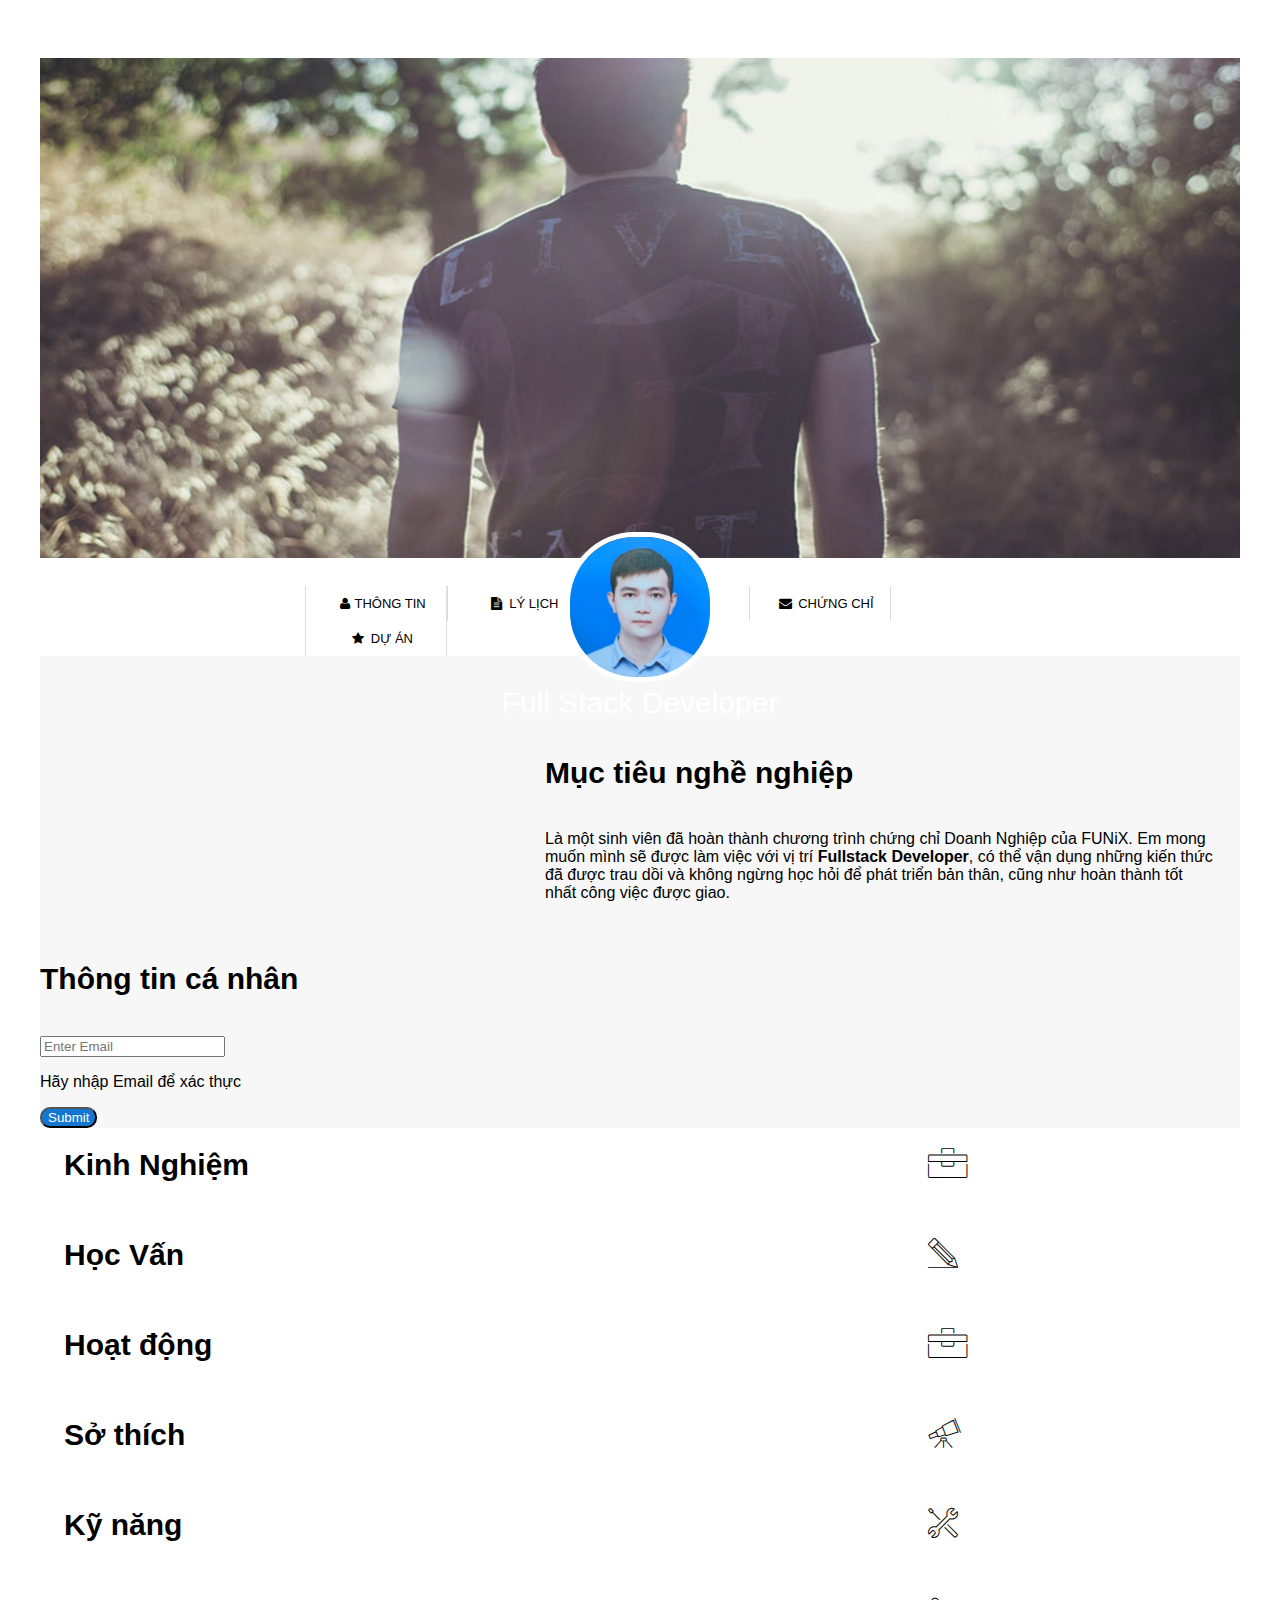
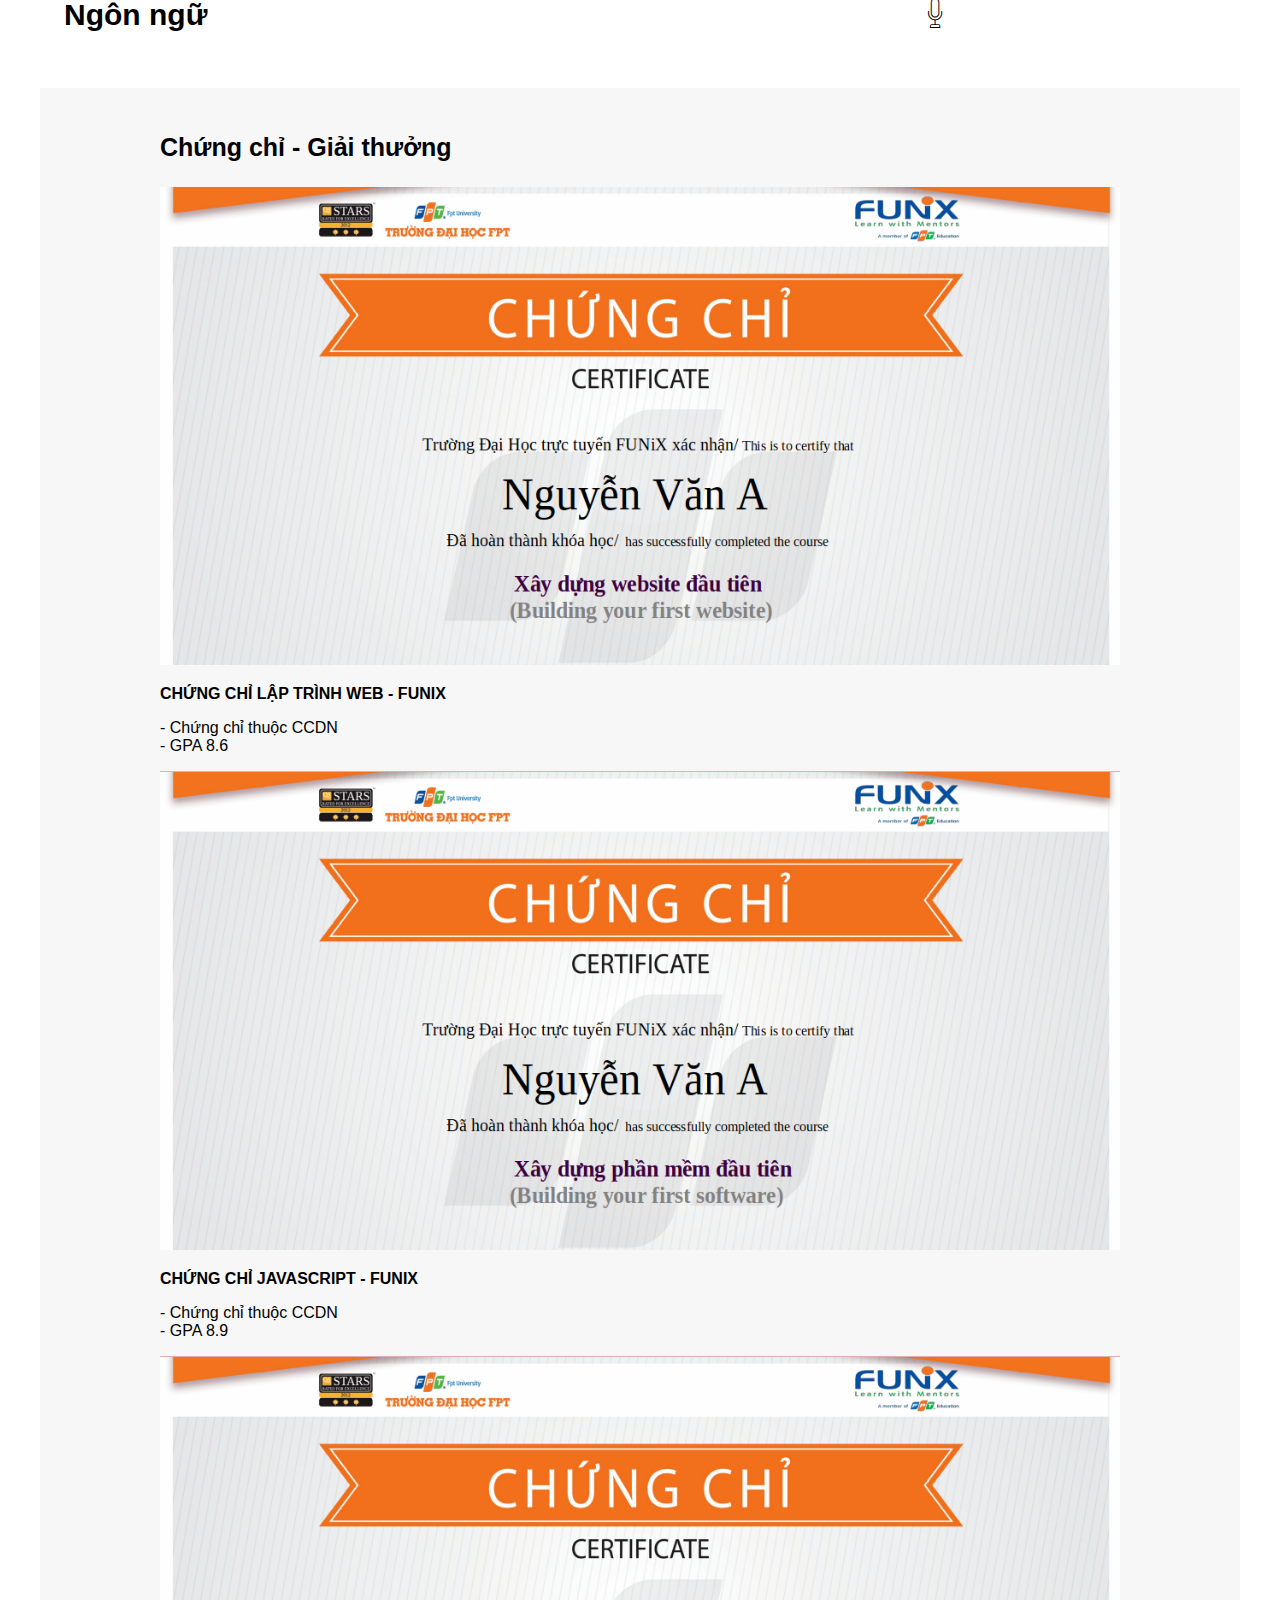
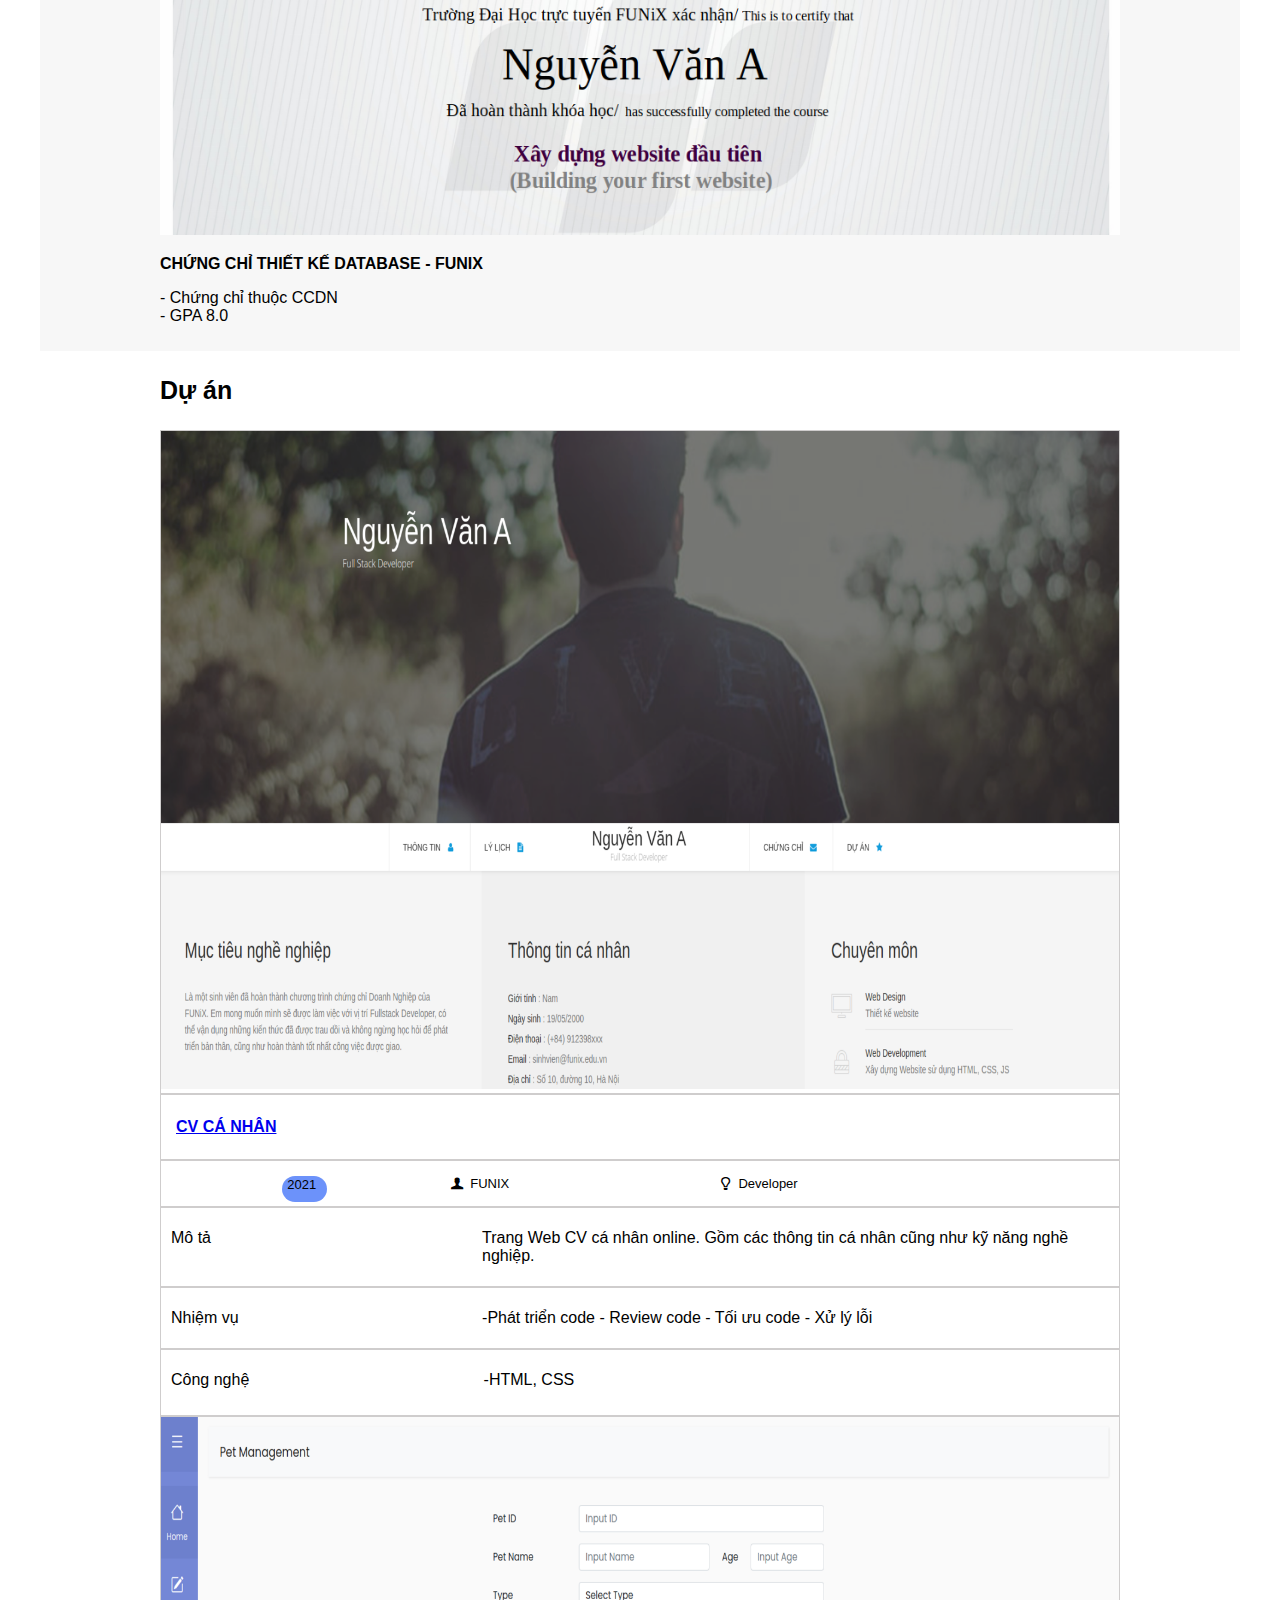
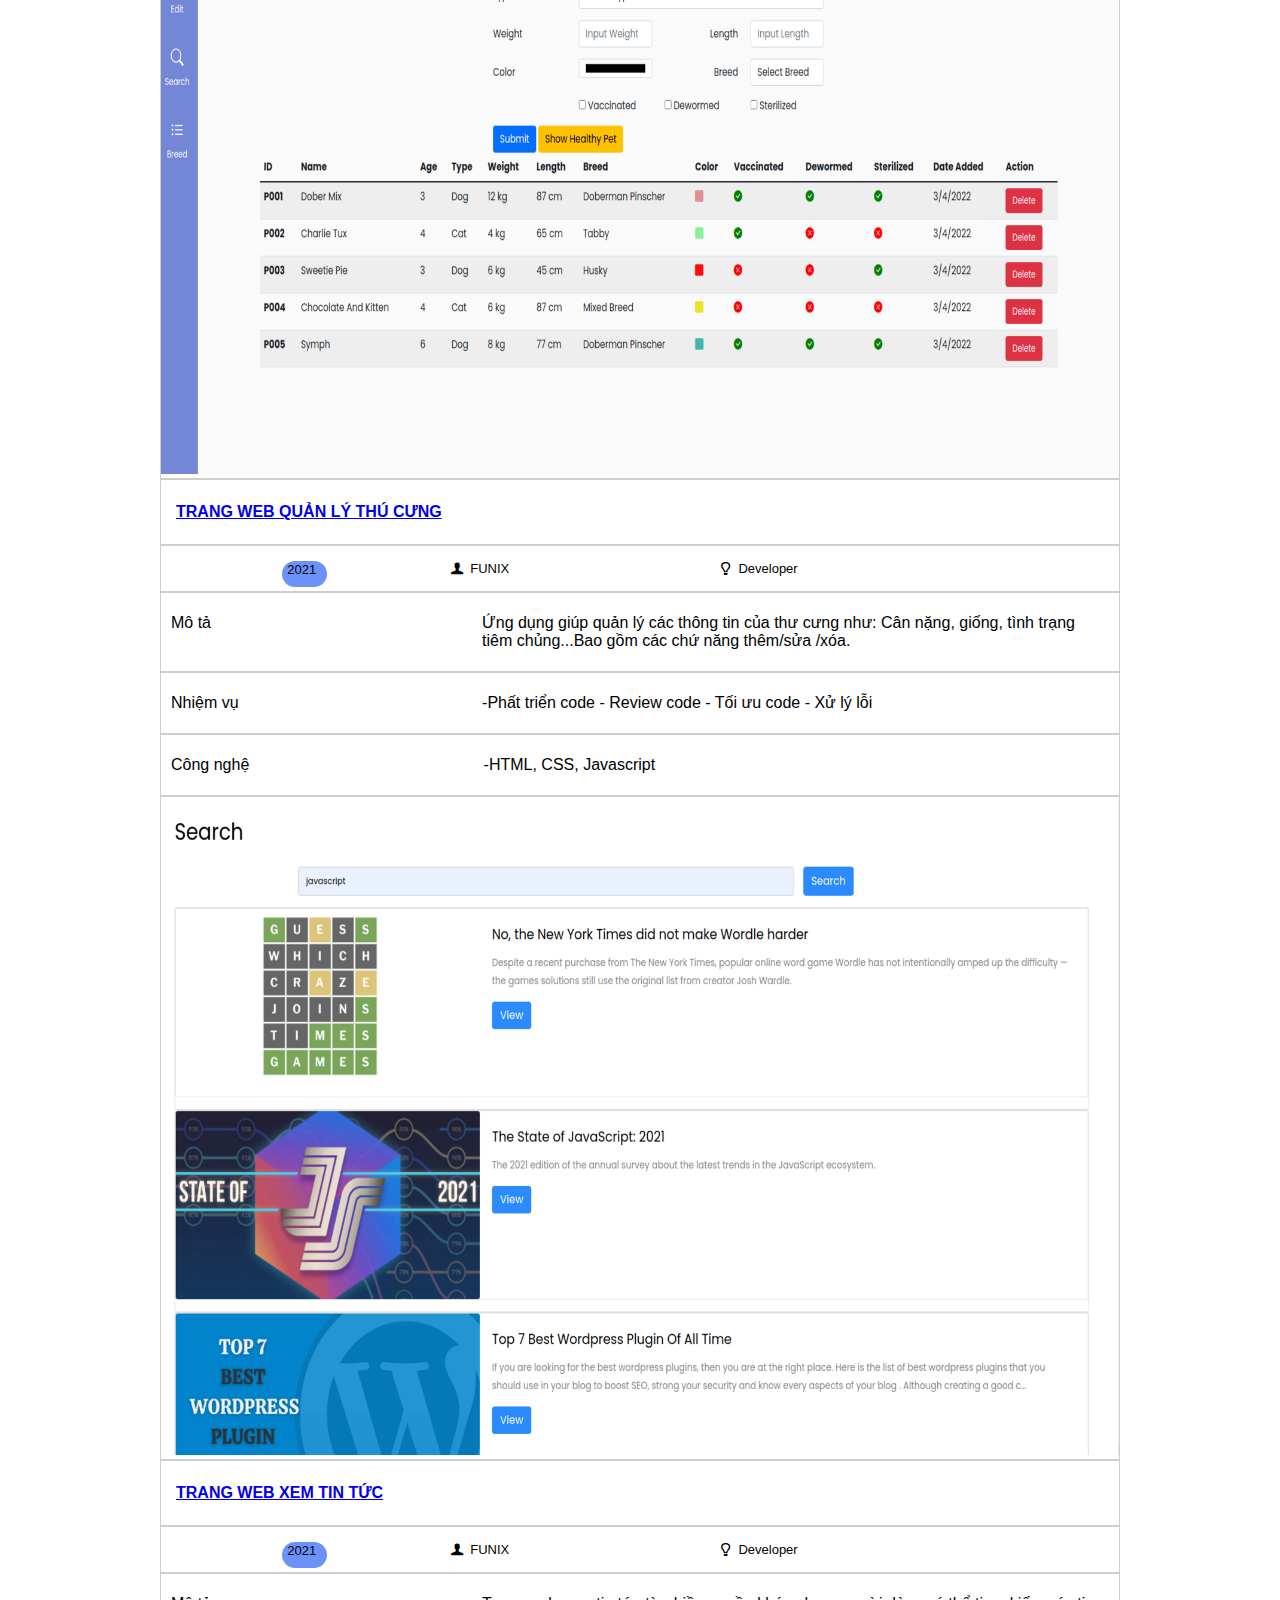
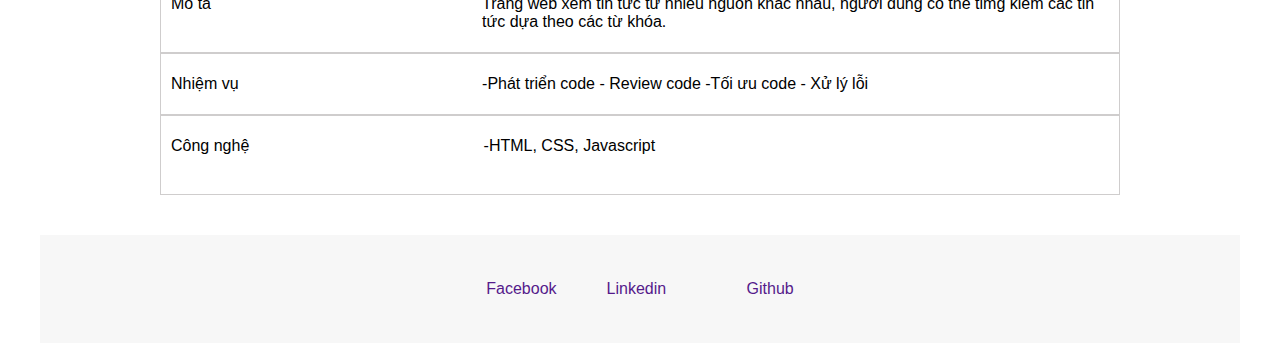
<file: index.html>
<!DOCTYPE html>
<html lang="en">
  <head>
    <meta charset="UTF-8" />
    <meta http-equiv="X-UA-Compatible" content="IE=edge" />
    <meta name="viewport" content="width=device-width, initial-scale=1.0" />
    <link rel="stylesheet" href="./css/laptop.css" />
    <link rel="stylesheet" href="./css/font.css" />
    <link rel="stylesheet" href="./css/tablet.css" />
    <link rel="stylesheet" href="./css/mobile.css" />
    <link
      rel="stylesheet"
      href="https://cdnjs.cloudflare.com/ajax/libs/font-awesome/6.4.0/css/all.min.css"
      integrity="sha512-iecdLmaskl7CVkqkXNQ/ZH/XLlvWZOJyj7Yy7tcenmpD1ypASozpmT/E0iPtmFIB46ZmdtAc9eNBvH0H/ZpiBw=="
      crossorigin="anonymous"
      referrerpolicy="no-referrer"
    />
    <link
      href="https://cdn.jsdelivr.net/npm/bootstrap@5.0.2/dist/css/bootstrap.min.css"
      rel="stylesheet"
      integrity="sha384-EVSTQN3/azprG1Anm3QDgpJLIm9Nao0Yz1ztcQTwFspd3yD65VohhpuuCOmLASjC"
      crossorigin="anonymous"
    />
    <title>Assignment 03</title>
  </head>
  <body>
    <div class="container">
      <!-- phần banner cho trang web -->
      <div class="banner" style="padding: 50px 0px 0px 0px">
        <img src="\images\banner.jpg" class="banner_img" />
        <div class="profile_name">
          <h1>Nguyễn Huy Hậu</h1>
          <span>Full Stack Developer</span>
        </div>
      </div>
      <!-- thanh công cụ -->
      <section class="nav-bar">
        <img class="image" src="/images/anhthe.jpg" />
        <nav class="container_nav">
          <span class="topnav">
            <a class="nav" href=""> <i class="icon-user"></i>THÔNG TIN</a>
            <a class="nav" href=""><i class="icon-doc-text-inv"></i> LÝ LỊCH</a>
            <a class="id"></a>
            <a class="nav" href=""><i class="icon-mail-alt"></i> CHỨNG CHỈ</a>
            <a class="nav" href=""><i class="icon-star-1"></i> DỰ ÁN</a>
          </span>
        </nav>
      </section>

      <section class="about bg-grey row">
        <div class="col-sm-6 col-12">
          <div class="target">
            <h1 class="section-title">Mục tiêu nghề nghiệp</h1>
            <p>
              Là một sinh viên đã hoàn thành chương trình chứng chỉ Doanh Nghiệp
              của FUNiX. Em mong muốn mình sẽ được làm việc với vị trí
              <b>Fullstack Developer</b>, có thể vận dụng những kiến thức đã
              được trau dồi và không ngừng học hỏi để phát triển bản thân, cũng
              như hoàn thành tốt nhất công việc được giao.
            </p>
          </div>
        </div>
        <div class="col-sm-6 col-12">
          <div class="personal-info">
            <h1 class="section-title">Thông tin cá nhân</h1>
            <div class="secret">
              <input
                type="text"
                placeholder="Enter Email"
                class="check_email"
              />
              <p>Hãy nhập Email để xác thực</p>
              <button
                class="btn_check"
                style="
                  background-color: #1276d3;
                  color: white;
                  border-radius: 10px;
                "
              >
                Submit
              </button>
            </div>
            <div class="infor">
              <ul class="mt-40info">
                <p><b>Giới tính</b>: Nam</p>
                <p><b>Ngày sinh</b>: 01/03/2000</p>
                <p><b>Điện thoại</b>: (+84)912398xxx</p>
                <p><b>Email</b>: sinhvien@funix.edu.vn</p>
                <p><b>Địa Chỉ</b>: số 10, đường 10, Hà Nội</p>
                <p><b>Website</b>: http//abc.tech</p>
              </ul>

              <div class="box_information">
                <div>
                  <i class="icon-twitter" style="color: #659cfb"></i>
                </div>
                <div>
                  <i class="icon-facebook" style="color: #659cfb"></i>
                </div>
                <div>
                  <i class="icon-gplus" style="color: #5d96f8"></i>
                </div>
                <div>
                  <i class="icon-linkedin" style="color: #669cf9"></i>
                </div>
              </div>
            </div>
          </div>
        </div>
      </section>
      <section class="job_info">
        <div class="container_job">
          <div class="row justify-content-center">
            <!-- Kinh nghiệm -->
            <div class="col-md-3 col-sm-5 border m-2 p-n1">
              <!-- tiêu đề và icon -->

              <div class="tittle_job">
                <div class="tittle">Kinh Nghiệm</div>
                <div class="icon_job">
                  <i class="ic-toolbox"></i>
                </div>
              </div>
              <!-- phần ẩn nội dung công việc -->
              <div class="hidden_exper">
                <button class="btn_Viewmore_exper">▽ View More</button>
              </div>
              <!-- nội dung dưới tiêu đề và icon -->
              <div class="content_job" id="exper">
                <!-- kinh nghiệm job 1 -->
                <div class="style_content_job">
                  <p style="padding: 5px 0 5px 0"><b>Công ty Y</b></p>
                  <p style="padding: 2px 0 2px 0"><i>05/2022 - Hiện nay</i></p>
                  <ul style="padding-left: 0%; list-style-type: none">
                    <li>-Full Stack Developer</li>
                    <li>
                      -Xây dựng, phát triển Website dựa trên thiết kế và yêu cầu
                      đã có
                    </li>
                    <li>
                      -Phân tích và thiết kế Database, sử dụng các hẹ quản trị
                      CSDL
                    </li>
                  </ul>
                </div>
                <!-- kinh nghiệm job2 -->
                <div class="style_content_job">
                  <p style="padding: 5px 0 5px 0"><b>Công ty X</b></p>
                  <p style="padding: 2px 0 2px 0"><i>06/2021 - 04/2022</i></p>
                  <ul style="padding-left: 0%; list-style-type: none">
                    <li>Web Designer</li>
                    <li>-Thiết kế Website dựa trên yêu cầu của khách hàng.</li>
                    <li>-Sử dụng các công cụ: Figma, Canva, PTS.</li>
                  </ul>
                </div>
                <button class="btn_Viewless_exper">△ View Less</button>
              </div>
            </div>

            <!-- Học vấn -->
            <div class="col-md-3 col-sm-5 border m-2 p-1">
              <!-- tiêu đề và icon -->

              <div class="tittle_job">
                <div class="tittle">Học Vấn</div>
                <div class="icon_job">
                  <i class="ic-pencil"></i>
                </div>
              </div>
              <!-- phần ẩn nội dung công việc -->
              <div class="hidden_study">
                <button class="btn_Viewmore_study">▽ View More</button>
              </div>
              <!-- nội dung dưới tiêu đề-->
              <div class="content_job" id="study">
                <!-- học vấn 1 -->
                <div class="style_content_job">
                  <p style="padding: 5px 0 5px 0"><b>FUNIX</b></p>
                  <p style="padding: 2px 0 2px 0"><i>06/2021 - 05/2022</i></p>
                  <ul style="padding-left: 0%; list-style-type: none">
                    <li>-Tốt nghiệp chứng chỉ doanh nghiệp nhánh Fullstack</li>
                    <li>- GPA: 9 / 10</li>
                  </ul>
                </div>
                <!-- học vấn 2 -->
                <div class="style_content_job">
                  <p style="padding: 5px 0 5px 0"><b>Cử nhân - ĐH FPT</b></p>
                  <p style="padding: 2px 0 2px 0"><i>08/2016 - 07/2019</i></p>
                  <ul style="padding-left: 0%; list-style-type: none">
                    <li>- Chuyên ngành: Kỹ thuật phần mềm</li>
                    <li>- GPA: 3.2 / 4</li>
                  </ul>
                </div>
                <!-- học vấn 3 -->
                <div class="style_content_job">
                  <p style="padding: 5px 0 5px 0"><b>Đại học Hà Nội</b></p>
                  <p style="padding: 5px 0 5px 0"><i>08/2016 - 02/2018</i></p>
                  <ul style="padding-left: 0%; list-style-type: none">
                    <li>- Hệ từ xa, Chuyên ngành: Ngôn ngữ Nhật</li>
                    <li>- GPA: 2.8 / 4</li>
                  </ul>
                </div>
                <button class="btn_Viewless_study">△ View Less</button>
              </div>
            </div>

            <!-- Hoạt động -->
            <div class="col-md-3 col-sm-5 border m-2 p-1">
              <!-- tiêu đề và icon -->

              <div class="tittle_job">
                <div class="tittle">Hoạt động</div>
                <div class="icon_job">
                  <i class="ic-toolbox"></i>
                </div>
              </div>
              <!-- phần ẩn nội dung công việc -->
              <div class="hidden_action">
                <button class="btn_Viewmore_action">▽ View More</button>
              </div>
              <!-- nội dung dưới tiêu đề-->
              <div class="content_job" id="action">
                <!-- hoạt động 1 -->
                <div class="style_content_job">
                  <p style="padding: 5px 0 5px 0">
                    <b>FPT Edu Hackathon 2019</b>
                  </p>
                  <p style="padding: 2px 0 2px 0"><i>02/2019 - 05/2019</i></p>
                  <ul style="padding-left: 0%; list-style-type: none">
                    <li>- Giải 3 bẳng A</li>
                    <li>- Đề tài: Trang web về phân loại giác thải.</li>
                  </ul>
                </div>
                <!-- họat động 2 -->
                <div class="style_content_job">
                  <p style="padding: 5px 0 5px 0"><b>Câu lạc bộ Z</b></p>
                  <p style="padding: 2px 0 2px 0"><i>08/2018 - 08/2019</i></p>
                  <ul style="padding-left: 0%; list-style-type: none">
                    <li>- Trường ban chuyên môn</li>
                  </ul>
                </div>
                <!-- họat động 3 -->
                <div class="style_content_job">
                  <p style="padding: 5px 0 px 0"><b>Câu lạc bộ Z</b></p>
                  <p style="padding: 2px 0 2px 0"><i>08/2016</i></p>
                  <ul style="padding-left: 0%; list-style-type: none">
                    <li>- Hỗ trợ tổ chức tuần lễ văn hóa Việt Nam-Nhật Bản</li>
                  </ul>
                </div>
                <button class="btn_Viewless_action">△ View Less</button>
              </div>
            </div>

            <!-- Sở thích -->
            <div class="col-md-3 col-sm-5 border m-2 p1">
              <!-- tiêu đề và icon -->

              <div class="tittle_job">
                <div class="tittle">Sở thích</div>
                <div class="icon_job">
                  <i class="ic-telescope"></i>
                </div>
              </div>
              <!-- phần ẩn nội dung công việc -->
              <div class="hidden_hobbit">
                <button class="btn_Viewmore_hobbit">▽ View More</button>
              </div>
              <!-- nội dung dưới tiêu đề-->
              <div class="content_job" id="hobbit">
                <div class="container_hobbit">
                  <div class="hobbit">
                    <div class="circle_hobbit">
                      <i
                        class="ic-megaphone"
                        style="position: relative; top: 35%"
                      ></i>
                    </div>
                    <div style="text-align: center">Âm nhạc</div>
                  </div>
                  <div class="hobbit">
                    <div class="circle_hobbit">
                      <i
                        class="ic-strategy"
                        style="position: relative; top: 35%"
                      ></i>
                    </div>
                    <div style="text-align: center">Chơi game</div>
                  </div>
                  <div class="hobbit">
                    <div class="circle_hobbit">
                      <i
                        class="ic-hotairballoon"
                        style="position: relative; top: 35%"
                      ></i>
                    </div>
                    <div style="text-align: center">Du lịch</div>
                  </div>
                  <div class="hobbit">
                    <div class="circle_hobbit">
                      <i
                        class="ic-basket"
                        style="position: relative; top: 35%"
                      ></i>
                    </div>
                    <div style="text-align: center">Nấu ăn</div>
                  </div>
                </div>
                <button class="btn_Viewless_hobbit">△ View Less</button>
              </div>
            </div>

            <!-- Kỹ năng -->
            <div class="col-md-3 col-sm-5 border m-2 p-1">
              <!-- tiêu đề và icon -->

              <div class="tittle_job">
                <div class="tittle">Kỹ năng</div>
                <div class="icon_job">
                  <i class="ic-tools-2"></i>
                </div>
              </div>
              <!-- phần ẩn nội dung công việc -->
              <div class="hidden_skill">
                <button class="btn_Viewmore_skill">▽ View More</button>
              </div>
              <!-- nội dung dưới tiêu đề-->
              <div class="content_job" id="skill">
                <!-- skill 1 -->
                <div class="style_skill">
                  <p><b>HTML/CSS: Fundamental</b></p>
                  <span class="skill"></span>
                  <span class="none_skill"></span>
                  <span class="none_skill"></span>
                </div>

                <!-- skill 2 -->
                <div class="style_skill">
                  <p><b>Javascript: Intermediate</b></p>
                  <span class="skill"></span>
                  <span class="skill"></span>
                  <span class="none_skill"></span>
                </div>

                <!-- skill 3 -->
                <div class="style_skill">
                  <p><b>NodeJS: Intermediate</b></p>
                  <span class="skill"></span>
                  <span class="skill"></span>
                  <span class="none_skill"></span>
                </div>

                <!-- skill 4 -->
                <div class="style_skill">
                  <p><b>Bootstrap 5: Fundamental</b></p>
                  <span class="skill"></span>
                  <span class="none_skill"></span>
                  <span class="none_skill"></span>
                </div>
                <button class="btn_Viewless_skill">△ View Less</button>
              </div>
            </div>

            <!-- ngôn ngữ -->
            <div class="col-md-3 col-sm-5 border m-2 p-1">
              <!-- tiêu đề và icon -->

              <div class="tittle_job">
                <div class="tittle">Ngôn ngữ</div>
                <div class="icon_job">
                  <i class="ic-mic"></i>
                </div>
              </div>
              <!-- phần ẩn nội dung công việc -->
              <div class="hidden_lang">
                <button class="btn_Viewmore_lang">▽ View More</button>
              </div>
              <!-- nội dung dưới tiêu đề-->
              <div class="content_job" id="lang">
                <div>
                  <!-- Ngôn ngữ 1 -->
                  <div class="style_lang">
                    <p><b>Tiếng Anh - IELTS 7.0</b></p>
                    <span class="skill"></span>
                    <span class="skill"></span>
                    <span class="none_skill"></span>
                  </div>

                  <!-- ngôn ngữ 2-->
                  <div class="style_lang">
                    <p><b>Tiếng Nhật - JLPT N4</b></p>
                    <span class="skill"></span>
                    <span class="none_skill"></span>
                    <span class="none_skill"></span>
                  </div>
                </div>
                <button class="btn_Viewless_lang">△ View Less</button>
              </div>
            </div>
          </div>
        </div>
      </section>
      <section class="certificate bg-grey">
        <div class="container_certi">
          <div>
            <p style="font-size: 25px; font-family: sans-serif">
              <b>Chứng chỉ - Giải thưởng</b>
            </p>
          </div>
          <!--  khối bao các chứng chỉ  contai_certificate-->
          <div class="row">
            <!-- chứng chỉ cột 1 -->
            <div
              class="col-md-6 my-4 col-sm-6 row"
              style="border-bottom: 1px solid rgb(218, 176, 176)"
            >
              <!--  khối hình ảnh -->

              <div class="col-md-6 col-sm-12">
                <img class="image_cer" src="/images/Cert_DBI.png" />
              </div>

              <!-- khối nội dung chứng chỉ -->
              <div class="col-md-6 col-sm-12">
                <p>
                  <b>CHỨNG CHỈ LẬP TRÌNH WEB - FUNIX</b>
                </p>
                <ul class="list_certificate">
                  <li>- Chứng chỉ thuộc CCDN</li>
                  <li>- GPA 8.6</li>
                </ul>
              </div>
            </div>
            <!-- chứng chỉ cột 2  -->
            <div
              class="col-md-6 my-4 col-sm-6 row"
              style="
                border-bottom: 1px solid rgb(218, 176, 176);
                /* border-left: 1px solid rgb(218, 176, 176); */
              "
            >
              <!--  khối hình ảnh -->

              <div class="col-md-6 col-sm-12">
                <img class="image_cer" src="/images/Cert_PRF.png" />
              </div>

              <!-- khối nội dung chứng chỉ -->
              <div class="col-md-6 col-sm-12">
                <p>
                  <b>CHỨNG CHỈ JAVASCRIPT - FUNIX</b>
                </p>
                <ul class="list_certificate">
                  <li>- Chứng chỉ thuộc CCDN</li>
                  <li>- GPA 8.9</li>
                </ul>
              </div>
            </div>
            <!-- chứng chỉ cột 3  -->
            <div class="col-md-6 my-4 col-sm-6 row">
              <!--  khối hình ảnh -->

              <div class="col-md-6 col-sm-12">
                <img class="image_cer" src="/images/Cert_WEB.png" />
              </div>

              <!-- khối nội dung chứng chỉ -->
              <div class="col-md-6 col-sm-12">
                <p>
                  <b>CHỨNG CHỈ THIẾT KẾ DATABASE - FUNIX</b>
                </p>
                <ul class="list_certificate">
                  <li>- Chứng chỉ thuộc CCDN</li>
                  <li>- GPA 8.0</li>
                </ul>
              </div>
            </div>
          </div>
        </div>
      </section>

      <section id="project">
        <div class="container_project">
          <div>
            <p style="font-size: 25px; font-family: sans-serif">
              <b>Dự án</b>
            </p>
          </div>
          <!-- các dự án -->
          <div class="row">
            <!-- dự án 1 -->
            <div class="col-md-4 col-sm-4 py-2">
              <!-- phần ảnh của dự án  -->
              <div style="border: 1px solid rgb(207, 205, 205)">
                <img
                  src="/images/project_1.png"
                  style="height: 100%; width: 100%"
                />
              </div>
              <!-- tên dự án -->
              <div
                style="border: 1px solid rgb(207, 205, 205); padding-left: 15px"
              >
                <a href="/digital_cv.html?project-cv"
                  ><p style="padding: 7px 0 7px 0"><b>CV CÁ NHÂN</b></p></a
                >
              </div>
              <!-- THÔNG TIN thời gian -->
              <div
                class="time_project"
                style="border: 1px solid rgb(207, 205, 205)"
              >
                <div class="time">
                  <div>2021</div>
                </div>

                <div class="time_posit">
                  <div style="margin: 15px 0px 15px 0px">
                    <i class="icon-user-1"></i>
                    FUNIX
                  </div>
                  <div style="margin: 15px 0px 15px 0px">
                    <i class="icon-lamp"></i>
                    Developer
                  </div>
                </div>
              </div>
              <!--  Mô tả -->
              <div
                class="description_project"
                style="border: 1px solid rgb(207, 205, 205)"
              >
                <div style="width: 30%">
                  <p style="padding-left: 5px">Mô tả</p>
                </div>
                <div style="width: 70%; padding-left: 5%; padding-right: 5px">
                  <p>
                    Trang Web CV cá nhân online. Gồm các thông tin cá nhân cũng
                    như kỹ năng nghề nghiệp.
                  </p>
                </div>
              </div>

              <!--  nhiệm vụ -->
              <div
                class="description_project"
                style="border: 1px solid rgb(207, 205, 205)"
              >
                <div style="width: 30%">
                  <p style="padding-left: 5px">Nhiệm vụ</p>
                </div>
                <div style="width: 70%; padding-left: 5%; padding-right: 5px">
                  <p>
                    -Phát triển code - Review code - Tối ưu code - Xử lý lỗi
                  </p>
                </div>
              </div>
              <!--  công nghệ -->
              <div
                class="description_project"
                style="border: 1px solid rgb(207, 205, 205)"
              >
                <div style="width: 30%">
                  <p style="padding-left: 5px">Công nghệ</p>
                </div>
                <div style="width: 70%; padding-left: 5%; padding-bottom: 5px">
                  <p>-HTML, CSS</p>
                </div>
              </div>
            </div>
            <!-- dự án 2 -->
            <div class="col-md-4 col-sm-4 py-2">
              <!-- phần ảnh của dự án  -->
              <div style="border: 1px solid rgb(207, 205, 205)">
                <img
                  src="/images/project_2.png"
                  style="height: 100%; width: 100%"
                />
              </div>
              <!-- tên dự án -->
              <div
                style="border: 1px solid rgb(207, 205, 205); padding-left: 15px"
              >
                <a href="/digital_cv.html?project-pet"
                  ><p style="padding: 7px 0 7px 0">
                    <b>TRANG WEB QUẢN LÝ THÚ CƯNG</b>
                  </p></a
                >
              </div>
              <!-- THÔNG TIN thời gian -->
              <div
                class="time_project"
                style="border: 1px solid rgb(207, 205, 205)"
              >
                <div class="time">2021</div>
                <div class="time_posit">
                  <div style="margin: 15px 0px 15px 0px">
                    <i class="icon-user-1"></i>
                    FUNIX
                  </div>
                  <div style="margin: 15px 0px 15px 0px">
                    <i class="icon-lamp"></i>
                    Developer
                  </div>
                </div>
              </div>
              <!--  Mô tả -->
              <div
                class="description_project"
                style="border: 1px solid rgb(207, 205, 205)"
              >
                <div style="width: 30%">
                  <p style="padding-left: 5px">Mô tả</p>
                </div>
                <div style="width: 70%; padding-left: 5%; padding-right: 5px">
                  <p>
                    Ứng dụng giúp quản lý các thông tin của thư cưng như: Cân
                    nặng, giống, tình trạng tiêm chủng...Bao gồm các chứ năng
                    thêm/sửa /xóa.
                  </p>
                </div>
              </div>

              <!--  nhiệm vụ -->
              <div
                class="description_project"
                style="border: 1px solid rgb(207, 205, 205)"
              >
                <div style="width: 30%">
                  <p style="padding-left: 5px">Nhiệm vụ</p>
                </div>
                <div style="width: 70%; padding-left: 5%; padding-right: 5px">
                  <p>
                    -Phất triển code - Review code - Tối ưu code - Xử lý lỗi
                  </p>
                </div>
              </div>
              <!--  công nghệ -->
              <div
                class="description_project"
                style="border: 1px solid rgb(207, 205, 205)"
              >
                <div style="width: 30%">
                  <p style="padding-left: 5px">Công nghệ</p>
                </div>
                <div style="width: 70%; padding-left: 5%">
                  <p>-HTML, CSS, Javascript</p>
                </div>
              </div>
            </div>
            <!-- dự án 3 -->
            <div class="col-md-4 col-sm-4 py-2">
              <!-- phần ảnh của dự án  -->
              <div style="border: 1px solid rgb(207, 205, 205)">
                <img
                  src="images/project_3.png"
                  style="height: 100%; width: 100%"
                />
              </div>
              <!-- tên dự án -->
              <div
                style="border: 1px solid rgb(207, 205, 205); padding-left: 15px"
              >
                <a href="/digital_cv.html?project-new"
                  ><p style="padding: 7px 0 7px 0">
                    <b>TRANG WEB XEM TIN TỨC</b>
                  </p></a
                >
              </div>
              <!-- THÔNG TIN thời gian -->
              <div
                class="time_project"
                style="border: 1px solid rgb(207, 205, 205)"
              >
                <div class="time">2021</div>
                <div class="time_posit">
                  <div style="margin: 15px 0px 15px 0px">
                    <i class="icon-user-1"></i>
                    FUNIX
                  </div>
                  <div style="margin: 15px 0px 15px 0px">
                    <i class="icon-lamp"></i>
                    Developer
                  </div>
                </div>
              </div>
              <!--  Mô tả -->
              <div
                class="description_project"
                style="border: 1px solid rgb(207, 205, 205)"
              >
                <div style="width: 30%">
                  <p style="padding-left: 5px">Mô tả</p>
                </div>
                <div style="width: 70%; padding-left: 5%; padding-right: 5px">
                  <p>
                    Trang web xem tin tức từ nhiều nguồn khác nhau, người dùng
                    có thể timg kiếm các tin tức dựa theo các từ khóa.
                  </p>
                </div>
              </div>

              <!--  nhiệm vụ -->
              <div
                class="description_project"
                style="border: 1px solid rgb(207, 205, 205)"
              >
                <div style="width: 30%">
                  <p style="padding-left: 5px">Nhiệm vụ</p>
                </div>
                <div style="width: 70%; padding-left: 5%; padding-right: 5px">
                  <p>-Phát triển code - Review code -Tối ưu code - Xử lý lỗi</p>
                </div>
              </div>
              <!--  công nghệ -->
              <div
                class="description_project"
                style="border: 1px solid rgb(207, 205, 205)"
              >
                <div style="width: 30%">
                  <p style="padding-left: 5px">Công nghệ</p>
                </div>
                <div style="width: 70%; padding-left: 5%; padding-bottom: 18px">
                  <p>-HTML, CSS, Javascript</p>
                </div>
              </div>
            </div>
          </div>
        </div>
      </section>

      <section id="footer" class="bg-grey">
        <div class="container_contact">
          <div
            style="
              margin: 15px 0px 15px 0px;
              position: relative;
              text-align: end;
            "
          >
            <i class="fa-brands fa-facebook fa-xl" style="color: #1276d3"></i>
            <a href="">Facebook</a>
          </div>
          <div style="margin: 15px 0px 15px 0px">
            <i class="fa-brands fa-linkedin fa-xl" style="color: #1276d3"></i>
            <a href="">Linkedin</a>
          </div>
          <div
            style="
              margin: 15px 0px 15px 0px;
              position: relative;
              text-align: start;
            "
          >
            <i class="fa-brands fa-github fa-xl" style="color: #1276d3"></i>
            <a href="">Github</a>
          </div>
        </div>
      </section>
    </div>
    <script src="script.js"></script>
    <script src="digital_cv.js"></script>
  </body>
</html>
</file>
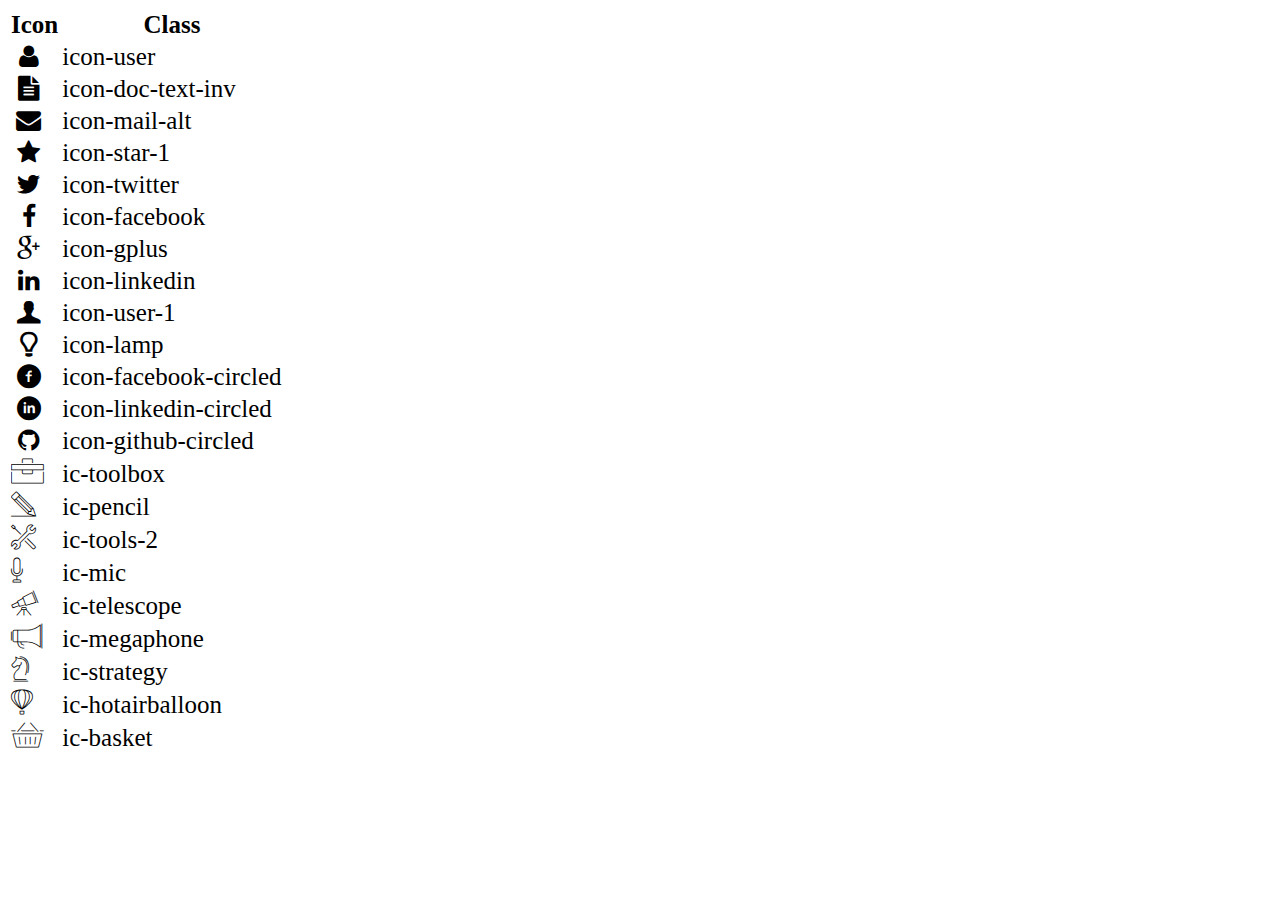
<file: icon-list.html>
<!DOCTYPE html>
<html lang="en">

<head>
    <meta charset="UTF-8">
    <meta http-equiv="X-UA-Compatible" content="IE=edge">
    <meta name="viewport" content="width=device-width, initial-scale=1.0">
    <link rel="stylesheet" href="css/font.css">
    <title>Icon List</title>
</head>

<body>
    <table style="font-size: 25px;">
        <thead>
            <tr>
                <th>Icon</th>
                <th>Class</th>
            </tr>
        </thead>
        <tbody>
            <tr>
                <td><i class="icon-user"></i></td>
                <td>icon-user</td>
            </tr>
            <tr>
                <td><i class="icon-doc-text-inv"></i></td>
                <td>icon-doc-text-inv</td>
            </tr>
            <tr>
                <td><i class="icon-mail-alt"></i></td>
                <td>icon-mail-alt</td>
            </tr>
            <tr>
                <td><i class="icon-star-1"></i></td>
                <td>icon-star-1</td>
            </tr>
            <tr>
                <td><i class="icon-twitter"></i></td>
                <td>icon-twitter</td>
            </tr>
            <tr>
                <td><i class="icon-facebook"></i></td>
                <td>icon-facebook</td>
            </tr>
            <tr>
                <td><i class="icon-gplus"></i></td>
                <td>icon-gplus</td>
            </tr>
            <tr>
                <td><i class="icon-linkedin"></i></td>
                <td>icon-linkedin</td>
            </tr>
            <tr>
                <td><i class="icon-user-1"></i></td>
                <td>icon-user-1</td>
            </tr>
            <tr>
                <td><i class="icon-lamp"></i></td>
                <td>icon-lamp</td>
            </tr>
            <tr>
                <td><i class="icon-facebook-circled"></i></td>
                <td>icon-facebook-circled</td>
            </tr>
            <tr>
                <td><i class="icon-linkedin-circled"></i></td>
                <td>icon-linkedin-circled</td>
            </tr>
            <tr>
                <td><i class="icon-github-circled"></i></td>
                <td>icon-github-circled</td>
            </tr>
            <tr>
                <td><i class="ic-toolbox"></i></td>
                <td>ic-toolbox</td>
            </tr>
            <tr>
                <td><i class="ic-pencil"></i></td>
                <td>ic-pencil</td>
            </tr>
            <tr>
                <td><i class="ic-tools-2"></i></td>
                <td>ic-tools-2</td>
            </tr>

            <tr>
                <td><i class="ic-mic"></i></td>
                <td>ic-mic</td>
            </tr>
            <tr>
                <td><i class="ic-telescope"></i></td>
                <td>ic-telescope</td>
            </tr>
            <tr>
                <td><i class="ic-megaphone"></i></td>
                <td>ic-megaphone</td>
            </tr>
            <tr>
                <td><i class="ic-strategy"></i></td>
                <td>ic-strategy</td>
            </tr>
            <tr>
                <td><i class="ic-hotairballoon"></i></td>
                <td>ic-hotairballoon</td>
            </tr>
            <tr>
                <td><i class="ic-basket"></i></td>
                <td>ic-basket</td>
            </tr>
        </tbody>
    </table>
</body>

</html>
</file>
<file: css/laptop.css>
@media (min-width: 769px) {
  .bg-grey {
    background: #f7f7f7;
  }
  .container {
    /* width: 1170px; */
    width: 1200px;
    margin: auto;
    font-family: sans-serif;
  }
  .banner_img {
    height: 500px;
    width: 100%;
  }
  .profile_name {
    position: absolute;
    color: white;
    left: 30%;
    right: 30%;
    bottom: 20%;
    font-size: 30px;
    text-align: center;
  }
  .nav-bar {
    text-align: center;
    position: relative;
    align-items: center;
    justify-content: center;
  }
  .container_nav {
    width: 100%;
    display: flex;
    margin-left: auto;
    margin-right: auto;
    text-align: center;
    align-items: center;
  }
  .id {
    width: 150px;
    border-right: none;
  }
  .image {
    z-index: 1;
    position: relative;
    margin-top: -30px;
    margin-bottom: -100px;
    border: 5px solid white;

    width: 140px;
    height: 140px;
    border-radius: 70px 70px 70px 70px;
  }
  .topnav {
    overflow: hidden;
    width: 670px;
    display: flex;
    margin-left: auto;
    margin-right: auto;
    display: block;
    text-align: center;
    justify-content: center;
    align-items: center;
  }
  .nav {
    width: 130px;
    border-left: 1px solid rgb(221, 221, 221);
    border-right: 1px solid rgb(221, 221, 221);
    text-decoration: none;
    border-top: 0;
    border-bottom: 0;
    padding: 6px 24px;
    display: inline-block;
    align-items: center;
  }

  .topnav a {
    float: left;

    color: black;
    text-align: center;
    padding: 10px 0px 10px 10px;
    text-decoration: none;
    font-size: 13px;
  }

  .topnav a:hover {
    background-color: #ddd;
    color: rgb(153, 133, 133);
    /* font-family: sans-serif; */
  }
  .about {
    padding-top: 40px;
  }

  .target {
    margin: 40px 25px 20px 25px;
    padding-left: 40%;
  }
  .personal-info {
    margin: 40px 15px 20px 0px;
  }
  .section-title {
    font-size: 30px;
    padding: 20px 0 20px 0;
  }
  .box_information {
    display: grid;
    grid-template-columns: 5% 5% 5% 5%;
    gap: 7px;
  }
  .mt-40info {
    padding: 0 0 10px 0;
  }
  .job_info {
    margin: 0 2% 0px 2%;
  }
  /* .container_job .job1 {
    width: 100%;
    height: auto;
    display: grid;
    grid-template-columns: 30% 30% 30%;
    margin: 25px 0 25px 0;
    font-family: sans-serif;
    gap: 5%;
  } */
  /* .container_job .job_box {
    border: 1px solid rgb(226, 224, 224);
    padding: 20px 15px 15px 15px;
    display: block;
  } */
  .container_job .tittle_job {
    display: grid;
    grid-template-columns: 75% 25%;
    width: 100%;
  }
  .container_job .tittle_job .tittle {
    font-size: 30px;
    font-weight: bold;
  }
  .container_job .tittle_job .icon_job {
    font-size: 30px;
  }

  .container_job .content_job {
    padding: 24px 0 10px 0;
    width: 100%;
    height: auto;
    display: none;
  }
  .container_job .content_job .style_content_job {
    padding: 10px 0 10px 0;
  }
  /* .container_job .job2 {
    width: 100%;
    height: auto;
    display: grid;
    grid-template-columns: 30% 30% 30%;
    margin: 25px 0 25px 0;
    font-family: sans-serif;
    gap: 5%;
  } */

  .container_job .content_job .container_hobbit {
    display: grid;
    grid-template-columns: 23% 23% 23% 23%;
    gap: 2%;
    padding-top: 30px;
    font-size: small;
  }
  .container_job .content_job .circle_hobbit {
    width: 75%;
    height: 3rem;
    border-radius: 50% 50% 50% 50%;
    border: 3px solid #199cdb;
    text-align: center;
    align-items: center;
  }
  .container_job .content_job .style_skill {
    padding: 10px 0 10px 0;
  }
  .container_job .content_job .skill {
    background: #199cdb;
    display: inline-block;
    height: 4px;
    margin-right: 10px;
    width: 45px;
  }
  .container_job .content_job .none_skill {
    background: grey;
    display: inline-block;
    height: 4px;
    margin-right: 10px;
    width: 45px;
  }

  .container_job .content_job .style_lang {
    padding: 10px 0 10px 0;
  }
  /* .certificate {
    padding: 0 10% 0px 10%;
  } */
  .container_certi {
    padding: 20px 0px 10px 0px;
    margin-left: 10%;
    margin-right: 10%;
  }
  /* .container_certi .contai_certificate .certificate {
    display: grid;
    grid-template-columns: 45% 45%;
    padding: 30px 0px 50px 0px;
 
  } */
  .container_certi .image_cer {
    width: 100%;
  }
  /* .container_certi .contai_certificate {
    display: grid;
    grid-template-columns: 50% 50%;
  } */
  /* .container_certi .content_certificate {
    padding-left: 20px;
    font-family: sans-serif;
  } */
  .container_certi .list_certificate {
    padding-left: 0%;
    list-style-type: none;
    font-family: sans-serif;
  }
  .container_project {
    margin: 0 10% 0 10%;
  }
  /* .container_project .project {
    display: grid;
    grid-template-columns: 30% 30% 30%;
    height: auto;
    column-gap: 5%;
    font-family: sans-serif;
  } */
  .container_project .description_project {
    display: flex;
    padding: 5px 5px 5px 5px;
  }
  .container_project .time_project {
    display: grid;
    grid-template-columns: 30% 70%;
    font-size: small;
  }
  .container_project .time_project .time {
    height: 20px;
    width: 35px;
    border-radius: 20px 20px 20px 20px;
    background-color: rgb(108, 146, 250);
    margin: 15px auto 0px auto;
    padding: 1px 5px 5px 5px;
  }
  .container_project .time_project .time_posit {
    display: grid;
    grid-template-columns: 40% 60%;
  }

  .container_contact {
    display: grid;
    grid-template-columns: auto 90px auto;
    column-gap: 50px;
    margin-top: 40px;
    padding: 30px 0 30px 0;
  }
  .container_contact a {
    text-decoration: none;
  }

  /* hiệu ứng của phần ẩn hiện kinh nghiệm */
  .container_job .hidden_exper {
    text-align: left;
  }
  .container_job .btn_Viewmore_exper {
    border: none;
    padding: 10px 10px 10px 10px;
    color: white;
    margin-top: 20px;
    border-radius: 20px 20px 20px 20px;
    background-color: white;
  }
  .container_job .btn_Viewmore_exper:hover {
    border: none;
    padding: 10px 10px 10px 10px;
    color: black;
    margin-top: 20px;
    border-radius: 20px 20px 20px 20px;
    background-color: rgb(231, 231, 202);
  }
  .container_job .btn_Viewless_exper {
    border: none;
    padding: 10px 10px 10px 10px;
    margin-top: 20px;
    border-radius: 20px 20px 20px 20px;
    background-color: rgb(231, 231, 202);
  }

  /* hiệu ứng của phần ẩn hiện học vấn */
  .container_job .hidden_study {
    text-align: left;
  }
  .container_job .btn_Viewmore_study {
    border: none;
    padding: 10px 10px 10px 10px;
    color: white;
    margin-top: 20px;
    border-radius: 20px 20px 20px 20px;
    background-color: white;
  }
  .container_job .btn_Viewmore_study:hover {
    border: none;
    padding: 10px 10px 10px 10px;
    color: black;
    margin-top: 20px;
    border-radius: 20px 20px 20px 20px;
    background-color: rgb(231, 231, 202);
  }
  .container_job .btn_Viewless_study {
    border: none;
    padding: 10px 10px 10px 10px;
    margin-top: 20px;
    border-radius: 20px 20px 20px 20px;
    background-color: rgb(231, 231, 202);
  }

  /* hiệu ứng của phần ẩn hiện hoaajt động */
  .container_job .hidden_action {
    text-align: left;
  }
  .container_job .btn_Viewmore_action {
    border: none;
    padding: 10px 10px 10px 10px;
    color: white;
    margin-top: 20px;
    border-radius: 20px 20px 20px 20px;
    background-color: white;
  }
  .container_job .btn_Viewmore_action:hover {
    border: none;
    padding: 10px 10px 10px 10px;
    color: black;
    margin-top: 20px;
    border-radius: 20px 20px 20px 20px;
    background-color: rgb(231, 231, 202);
  }
  .container_job .btn_Viewless_action {
    border: none;
    padding: 10px 10px 10px 10px;
    margin-top: 20px;
    border-radius: 20px 20px 20px 20px;
    background-color: rgb(231, 231, 202);
  }

  /* hiệu ứng của phần ẩn hiện sở thích*/
  .container_job .hidden_hobbit {
    text-align: left;
  }
  .container_job .btn_Viewmore_hobbit {
    border: none;
    padding: 10px 10px 10px 10px;
    color: white;
    margin-top: 20px;
    border-radius: 20px 20px 20px 20px;
    background-color: white;
  }
  .container_job .btn_Viewmore_hobbit:hover {
    border: none;
    padding: 10px 10px 10px 10px;
    color: black;
    margin-top: 20px;
    border-radius: 20px 20px 20px 20px;
    background-color: rgb(231, 231, 202);
  }
  .container_job .btn_Viewless_hobbit {
    border: none;
    padding: 10px 10px 10px 10px;
    margin-top: 20px;
    border-radius: 20px 20px 20px 20px;
    background-color: rgb(231, 231, 202);
  }

  /* hiệu ứng của phần ẩn hiện kỹ năng */
  .container_job .hidden_skill {
    text-align: left;
  }
  .container_job .btn_Viewmore_skill {
    border: none;
    padding: 10px 10px 10px 10px;
    color: white;
    margin-top: 20px;
    border-radius: 20px 20px 20px 20px;
    background-color: white;
  }
  .container_job .btn_Viewmore_skill:hover {
    border: none;
    padding: 10px 10px 10px 10px;
    color: black;
    margin-top: 20px;
    border-radius: 20px 20px 20px 20px;
    background-color: rgb(231, 231, 202);
  }
  .container_job .btn_Viewless_skill {
    border: none;
    padding: 10px 10px 10px 10px;
    margin-top: 20px;
    border-radius: 20px 20px 20px 20px;
    background-color: rgb(231, 231, 202);
  }

  /* hiệu ứng của phần ẩn hiện ngông ngữ */
  .container_job .hidden_lang {
    text-align: left;
  }
  .container_job .btn_Viewmore_lang {
    border: none;
    padding: 10px 10px 10px 10px;
    color: white;
    margin-top: 20px;
    border-radius: 20px 20px 20px 20px;
    background-color: white;
  }
  .container_job .btn_Viewmore_lang:hover {
    border: none;
    padding: 10px 10px 10px 10px;
    color: black;
    margin-top: 20px;
    border-radius: 20px 20px 20px 20px;
    background-color: rgb(231, 231, 202);
  }
  .container_job .btn_Viewless_lang {
    border: none;
    padding: 10px 10px 10px 10px;
    margin-top: 20px;
    border-radius: 20px 20px 20px 20px;
    background-color: rgb(231, 231, 202);
  }
}
</file>
<file: css/font.css>
@font-face {
	font-family: 'open_sanslight';
	src: url('../fonts/OpenSans-Light-webfont.eot');
	src: url('../fonts/OpenSans-Light-webfont.eot#iefix') format('embedded-opentype'),
		url('../fonts/OpenSans-Light-webfont.woff') format('woff'),
		url('../fonts/OpenSans-Light-webfont.ttf') format('truetype'),
		url('../fonts/OpenSans-Light-webfont.svg#open_sanslight') format('svg');
	font-weight: normal;
	font-style: normal;

}

@font-face {
	font-family: 'open_sansitalic';
	src: url('../fonts/OpenSans-Italic-webfont.eot');
	src: url('../fonts/OpenSans-Italic-webfont.eot#iefix') format('embedded-opentype'),
		url('../fonts/OpenSans-Italic-webfont.woff') format('woff'),
		url('../fonts/OpenSans-Italic-webfont.ttf') format('truetype'),
		url('../fonts/OpenSans-Italic-webfont.svg#open_sansitalic') format('svg');
	font-weight: normal;
	font-style: normal;

}

@font-face {
	font-family: 'open_sanssemibold';
	src: url('../fonts/OpenSans-Semibold-webfont.eot');
	src: url('../fonts/OpenSans-Semibold-webfont.eot#iefix') format('embedded-opentype'),
		url('../fonts/OpenSans-Semibold-webfont.woff') format('woff'),
		url('../fonts/OpenSans-Semibold-webfont.ttf') format('truetype'),
		url('../fonts/OpenSans-Semibold-webfont.svg#open_sanssemibold') format('svg');
	font-weight: normal;
	font-style: normal;

}


@font-face {
	font-family: 'open_sanslight_italic';
	src: url('../fonts/OpenSans-LightItalic-webfont.eot');
	src: url('../fonts/OpenSans-LightItalic-webfont.eot#iefix') format('embedded-opentype'),
		url('../fonts/OpenSans-LightItalic-webfont.woff') format('woff'),
		url('../fonts/OpenSans-LightItalic-webfont.ttf') format('truetype'),
		url('../fonts/OpenSans-LightItalic-webfont.svg#open_sanslight_italic') format('svg');
	font-weight: normal;
	font-style: normal;

}

@font-face {
	font-family: 'open_sansregular';
	src: url('../fonts/OpenSans-Regular-webfont.eot');
	src: url('../fonts/OpenSans-Regular-webfont.eot#iefix') format('embedded-opentype'),
		url('../fonts/OpenSans-Regular-webfont.woff') format('woff'),
		url('../fonts/OpenSans-Regular-webfont.ttf') format('truetype'),
		url('../fonts/OpenSans-Regular-webfont.svg#open_sansregular') format('svg');
	font-weight: normal;
	font-style: normal;

}


@font-face {
	font-family: 'fontello';
	src: url('../fonts/fontello.eot');
	src: url('../fonts/fontello.eot#iefix') format('embedded-opentype'),
		url('../fonts/fontello.woff') format('woff'),
		url('../fonts/fontello.ttf') format('truetype'),
		url('../fonts/fontello.svg#fontello') format('svg');
	font-weight: normal;
	font-style: normal;
}

[class^="icon-"]:before,
[class*=" icon-"]:before {
	font-family: "fontello";
	font-style: normal;
	font-weight: normal;
	speak: none;

	display: inline-block;
	text-decoration: inherit;
	width: 1em;
	margin-right: .2em;
	text-align: center;
	/* opacity: .8; */

	/* For safety - reset parent styles, that can break glyph codes*/
	font-variant: normal;
	text-transform: none;

	/* fix buttons height, for twitter bootstrap */
	line-height: 1em;

	/* Animation center compensation - margins should be symmetric */
	/* remove if not needed */
	margin-left: .2em;

	/* you can be more comfortable with increased icons size */
	/* font-size: 120%; */

	/* Font smoothing. That was taken from TWBS */
	-webkit-font-smoothing: antialiased;
	-moz-osx-font-smoothing: grayscale;

	/* Uncomment for 3D effect */
	/* text-shadow: 1px 1px 1px rgba(127, 127, 127, 0.3); */
}

.icon-emo-happy:before {
	content: '\e800';
}

/* '' */
.icon-emo-wink:before {
	content: '\e801';
}

/* '' */
.icon-emo-wink2:before {
	content: '\e802';
}

/* '' */
.icon-emo-unhappy:before {
	content: '\e803';
}

/* '' */
.icon-emo-sleep:before {
	content: '\e804';
}

/* '' */
.icon-emo-thumbsup:before {
	content: '\e805';
}

/* '' */
.icon-emo-devil:before {
	content: '\e806';
}

/* '' */
.icon-emo-surprised:before {
	content: '\e807';
}

/* '' */
.icon-emo-tongue:before {
	content: '\e808';
}

/* '' */
.icon-emo-coffee:before {
	content: '\e809';
}

/* '' */
.icon-emo-sunglasses:before {
	content: '\e80a';
}

/* '' */
.icon-emo-displeased:before {
	content: '\e80b';
}

/* '' */
.icon-emo-beer:before {
	content: '\e80c';
}

/* '' */
.icon-emo-grin:before {
	content: '\e80d';
}

/* '' */
.icon-emo-angry:before {
	content: '\e80e';
}

/* '' */
.icon-emo-saint:before {
	content: '\e80f';
}

/* '' */
.icon-emo-cry:before {
	content: '\e810';
}

/* '' */
.icon-emo-shoot:before {
	content: '\e811';
}

/* '' */
.icon-emo-squint:before {
	content: '\e812';
}

/* '' */
.icon-emo-laugh:before {
	content: '\e813';
}

/* '' */
.icon-spin1:before {
	content: '\e814';
}

/* '' */
.icon-spin2:before {
	content: '\e815';
}

/* '' */
.icon-spin3:before {
	content: '\e816';
}

/* '' */
.icon-spin4:before {
	content: '\e817';
}

/* '' */
.icon-spin5:before {
	content: '\e818';
}

/* '' */
.icon-spin6:before {
	content: '\e819';
}

/* '' */
.icon-firefox:before {
	content: '\e81a';
}

/* '' */
.icon-chrome:before {
	content: '\e81b';
}

/* '' */
.icon-opera:before {
	content: '\e81c';
}

/* '' */
.icon-ie:before {
	content: '\e81d';
}

/* '' */
.icon-crown:before {
	content: '\e81e';
}

/* '' */
.icon-crown-plus:before {
	content: '\e81f';
}

/* '' */
.icon-crown-minus:before {
	content: '\e820';
}

/* '' */
.icon-marquee:before {
	content: '\e821';
}

/* '' */
.icon-glass:before {
	content: '\e822';
}

/* '' */
.icon-music:before {
	content: '\e823';
}

/* '' */
.icon-search:before {
	content: '\e824';
}

/* '' */
.icon-mail:before {
	content: '\e825';
}

/* '' */
.icon-mail-alt:before {
	content: '\e826';
}

/* '' */
.icon-mail-squared:before {
	content: '\e827';
}

/* '' */
.icon-heart:before {
	content: '\e828';
}

/* '' */
.icon-heart-empty:before {
	content: '\e829';
}

/* '' */
.icon-star-1:before {
	content: '\e82a';
}

/* '' */
.icon-star-empty-1:before {
	content: '\e82b';
}

/* '' */
.icon-star-half:before {
	content: '\e82c';
}

/* '' */
.icon-star-half-alt:before {
	content: '\e82d';
}

/* '' */
.icon-user:before {
	content: '\e82e';
}

/* '' */
.icon-user-plus:before {
	content: '\e82f';
}

/* '' */
.icon-user-times:before {
	content: '\e830';
}

/* '' */
.icon-users:before {
	content: '\e831';
}

/* '' */
.icon-male:before {
	content: '\e832';
}

/* '' */
.icon-female:before {
	content: '\e833';
}

/* '' */
.icon-child:before {
	content: '\e834';
}

/* '' */
.icon-user-secret:before {
	content: '\e835';
}

/* '' */
.icon-video:before {
	content: '\e836';
}

/* '' */
.icon-videocam:before {
	content: '\e837';
}

/* '' */
.icon-picture:before {
	content: '\e838';
}

/* '' */
.icon-camera:before {
	content: '\e839';
}

/* '' */
.icon-camera-alt:before {
	content: '\e83a';
}

/* '' */
.icon-th-large:before {
	content: '\e83b';
}

/* '' */
.icon-th:before {
	content: '\e83c';
}

/* '' */
.icon-th-list:before {
	content: '\e83d';
}

/* '' */
.icon-ok:before {
	content: '\e83e';
}

/* '' */
.icon-ok-circled:before {
	content: '\e83f';
}

/* '' */
.icon-ok-circled2:before {
	content: '\e840';
}

/* '' */
.icon-ok-squared:before {
	content: '\e841';
}

/* '' */
.icon-cancel:before {
	content: '\e842';
}

/* '' */
.icon-cancel-circled:before {
	content: '\e843';
}

/* '' */
.icon-cancel-circled2:before {
	content: '\e844';
}

/* '' */
.icon-plus:before {
	content: '\e845';
}

/* '' */
.icon-plus-circled:before {
	content: '\e846';
}

/* '' */
.icon-plus-squared:before {
	content: '\e847';
}

/* '' */
.icon-plus-squared-alt:before {
	content: '\e848';
}

/* '' */
.icon-minus:before {
	content: '\e849';
}

/* '' */
.icon-minus-circled:before {
	content: '\e84a';
}

/* '' */
.icon-minus-squared:before {
	content: '\e84b';
}

/* '' */
.icon-minus-squared-alt:before {
	content: '\e84c';
}

/* '' */
.icon-help:before {
	content: '\e84d';
}

/* '' */
.icon-help-circled:before {
	content: '\e84e';
}

/* '' */
.icon-info-circled:before {
	content: '\e84f';
}

/* '' */
.icon-info:before {
	content: '\e850';
}

/* '' */
.icon-home:before {
	content: '\e851';
}

/* '' */
.icon-link:before {
	content: '\e852';
}

/* '' */
.icon-unlink:before {
	content: '\e853';
}

/* '' */
.icon-link-ext:before {
	content: '\e854';
}

/* '' */
.icon-link-ext-alt:before {
	content: '\e855';
}

/* '' */
.icon-attach:before {
	content: '\e856';
}

/* '' */
.icon-lock:before {
	content: '\e857';
}

/* '' */
.icon-lock-open:before {
	content: '\e858';
}

/* '' */
.icon-lock-open-alt:before {
	content: '\e859';
}

/* '' */
.icon-pin:before {
	content: '\e85a';
}

/* '' */
.icon-eye:before {
	content: '\e85b';
}

/* '' */
.icon-eye-off:before {
	content: '\e85c';
}

/* '' */
.icon-tag-1:before {
	content: '\e85d';
}

/* '' */
.icon-tags:before {
	content: '\e85e';
}

/* '' */
.icon-bookmark:before {
	content: '\e85f';
}

/* '' */
.icon-bookmark-empty:before {
	content: '\e860';
}

/* '' */
.icon-flag:before {
	content: '\e861';
}

/* '' */
.icon-flag-empty:before {
	content: '\e862';
}

/* '' */
.icon-flag-checkered:before {
	content: '\e863';
}

/* '' */
.icon-thumbs-up:before {
	content: '\e864';
}

/* '' */
.icon-thumbs-down:before {
	content: '\e865';
}

/* '' */
.icon-thumbs-up-alt:before {
	content: '\e866';
}

/* '' */
.icon-thumbs-down-alt:before {
	content: '\e867';
}

/* '' */
.icon-download:before {
	content: '\e868';
}

/* '' */
.icon-upload:before {
	content: '\e869';
}

/* '' */
.icon-download-cloud:before {
	content: '\e86a';
}

/* '' */
.icon-upload-cloud:before {
	content: '\e86b';
}

/* '' */
.icon-reply:before {
	content: '\e86c';
}

/* '' */
.icon-reply-all:before {
	content: '\e86d';
}

/* '' */
.icon-forward:before {
	content: '\e86e';
}

/* '' */
.icon-quote-left:before {
	content: '\e86f';
}

/* '' */
.icon-quote-right:before {
	content: '\e870';
}

/* '' */
.icon-code:before {
	content: '\e871';
}

/* '' */
.icon-export:before {
	content: '\e872';
}

/* '' */
.icon-export-alt:before {
	content: '\e873';
}

/* '' */
.icon-share:before {
	content: '\e874';
}

/* '' */
.icon-share-squared:before {
	content: '\e875';
}

/* '' */
.icon-pencil:before {
	content: '\e876';
}

/* '' */
.icon-pencil-squared:before {
	content: '\e877';
}

/* '' */
.icon-edit:before {
	content: '\e878';
}

/* '' */
.icon-print:before {
	content: '\e879';
}

/* '' */
.icon-retweet:before {
	content: '\e87a';
}

/* '' */
.icon-keyboard:before {
	content: '\e87b';
}

/* '' */
.icon-gamepad:before {
	content: '\e87c';
}

/* '' */
.icon-comment:before {
	content: '\e87d';
}

/* '' */
.icon-chat:before {
	content: '\e87e';
}

/* '' */
.icon-comment-empty:before {
	content: '\e87f';
}

/* '' */
.icon-chat-empty:before {
	content: '\e880';
}

/* '' */
.icon-bell:before {
	content: '\e881';
}

/* '' */
.icon-bell-alt:before {
	content: '\e882';
}

/* '' */
.icon-bell-off:before {
	content: '\e883';
}

/* '' */
.icon-bell-off-empty:before {
	content: '\e884';
}

/* '' */
.icon-attention-alt:before {
	content: '\e885';
}

/* '' */
.icon-attention:before {
	content: '\e886';
}

/* '' */
.icon-attention-circled:before {
	content: '\e887';
}

/* '' */
.icon-location:before {
	content: '\e888';
}

/* '' */
.icon-direction:before {
	content: '\e889';
}

/* '' */
.icon-compass:before {
	content: '\e88a';
}

/* '' */
.icon-trash:before {
	content: '\e88b';
}

/* '' */
.icon-trash-empty:before {
	content: '\e88c';
}

/* '' */
.icon-doc:before {
	content: '\e88d';
}

/* '' */
.icon-docs:before {
	content: '\e88e';
}

/* '' */
.icon-doc-text:before {
	content: '\e88f';
}

/* '' */
.icon-doc-inv:before {
	content: '\e890';
}

/* '' */
.icon-doc-text-inv:before {
	content: '\e891';
}

/* '' */
.icon-file-pdf:before {
	content: '\e892';
}

/* '' */
.icon-file-word:before {
	content: '\e893';
}

/* '' */
.icon-file-excel:before {
	content: '\e894';
}

/* '' */
.icon-file-powerpoint:before {
	content: '\e895';
}

/* '' */
.icon-file-image:before {
	content: '\e896';
}

/* '' */
.icon-file-archive:before {
	content: '\e897';
}

/* '' */
.icon-file-audio:before {
	content: '\e898';
}

/* '' */
.icon-file-video:before {
	content: '\e899';
}

/* '' */
.icon-file-code:before {
	content: '\e89a';
}

/* '' */
.icon-folder:before {
	content: '\e89b';
}

/* '' */
.icon-folder-open:before {
	content: '\e89c';
}

/* '' */
.icon-folder-empty:before {
	content: '\e89d';
}

/* '' */
.icon-folder-open-empty:before {
	content: '\e89e';
}

/* '' */
.icon-box:before {
	content: '\e89f';
}

/* '' */
.icon-rss:before {
	content: '\e8a0';
}

/* '' */
.icon-rss-squared:before {
	content: '\e8a1';
}

/* '' */
.icon-phone:before {
	content: '\e8a2';
}

/* '' */
.icon-phone-squared:before {
	content: '\e8a3';
}

/* '' */
.icon-fax:before {
	content: '\e8a4';
}

/* '' */
.icon-menu:before {
	content: '\e8a5';
}

/* '' */
.icon-cog:before {
	content: '\e8a6';
}

/* '' */
.icon-cog-alt:before {
	content: '\e8a7';
}

/* '' */
.icon-wrench:before {
	content: '\e8a8';
}

/* '' */
.icon-sliders:before {
	content: '\e8a9';
}

/* '' */
.icon-basket:before {
	content: '\e8aa';
}

/* '' */
.icon-cart-plus:before {
	content: '\e8ab';
}

/* '' */
.icon-cart-arrow-down:before {
	content: '\e8ac';
}

/* '' */
.icon-calendar:before {
	content: '\e8ad';
}

/* '' */
.icon-calendar-empty:before {
	content: '\e8ae';
}

/* '' */
.icon-login:before {
	content: '\e8af';
}

/* '' */
.icon-logout:before {
	content: '\e8b0';
}

/* '' */
.icon-mic:before {
	content: '\e8b1';
}

/* '' */
.icon-mute:before {
	content: '\e8b2';
}

/* '' */
.icon-volume-off:before {
	content: '\e8b3';
}

/* '' */
.icon-volume-down:before {
	content: '\e8b4';
}

/* '' */
.icon-volume-up:before {
	content: '\e8b5';
}

/* '' */
.icon-headphones:before {
	content: '\e8b6';
}

/* '' */
.icon-clock:before {
	content: '\e8b7';
}

/* '' */
.icon-lightbulb:before {
	content: '\e8b8';
}

/* '' */
.icon-block:before {
	content: '\e8b9';
}

/* '' */
.icon-resize-full:before {
	content: '\e8ba';
}

/* '' */
.icon-resize-full-alt:before {
	content: '\e8bb';
}

/* '' */
.icon-resize-small:before {
	content: '\e8bc';
}

/* '' */
.icon-resize-vertical:before {
	content: '\e8bd';
}

/* '' */
.icon-resize-horizontal:before {
	content: '\e8be';
}

/* '' */
.icon-move:before {
	content: '\e8bf';
}

/* '' */
.icon-zoom-in:before {
	content: '\e8c0';
}

/* '' */
.icon-zoom-out:before {
	content: '\e8c1';
}

/* '' */
.icon-down-circled2:before {
	content: '\e8c2';
}

/* '' */
.icon-up-circled2:before {
	content: '\e8c3';
}

/* '' */
.icon-left-circled2:before {
	content: '\e8c4';
}

/* '' */
.icon-right-circled2:before {
	content: '\e8c5';
}

/* '' */
.icon-down-dir:before {
	content: '\e8c6';
}

/* '' */
.icon-up-dir:before {
	content: '\e8c7';
}

/* '' */
.icon-left-dir:before {
	content: '\e8c8';
}

/* '' */
.icon-right-dir:before {
	content: '\e8c9';
}

/* '' */
.icon-down-open:before {
	content: '\e8ca';
}

/* '' */
.icon-left-open:before {
	content: '\e8cb';
}

/* '' */
.icon-right-open:before {
	content: '\e8cc';
}

/* '' */
.icon-up-open:before {
	content: '\e8cd';
}

/* '' */
.icon-angle-left:before {
	content: '\e8ce';
}

/* '' */
.icon-angle-right:before {
	content: '\e8cf';
}

/* '' */
.icon-angle-up:before {
	content: '\e8d0';
}

/* '' */
.icon-angle-down:before {
	content: '\e8d1';
}

/* '' */
.icon-angle-circled-left:before {
	content: '\e8d2';
}

/* '' */
.icon-angle-circled-right:before {
	content: '\e8d3';
}

/* '' */
.icon-angle-circled-up:before {
	content: '\e8d4';
}

/* '' */
.icon-angle-circled-down:before {
	content: '\e8d5';
}

/* '' */
.icon-angle-double-left:before {
	content: '\e8d6';
}

/* '' */
.icon-angle-double-right:before {
	content: '\e8d7';
}

/* '' */
.icon-angle-double-up:before {
	content: '\e8d8';
}

/* '' */
.icon-angle-double-down:before {
	content: '\e8d9';
}

/* '' */
.icon-down:before {
	content: '\e8da';
}

/* '' */
.icon-left:before {
	content: '\e8db';
}

/* '' */
.icon-right:before {
	content: '\e8dc';
}

/* '' */
.icon-up:before {
	content: '\e8dd';
}

/* '' */
.icon-down-big:before {
	content: '\e8de';
}

/* '' */
.icon-left-big:before {
	content: '\e8df';
}

/* '' */
.icon-right-big:before {
	content: '\e8e0';
}

/* '' */
.icon-up-big:before {
	content: '\e8e1';
}

/* '' */
.icon-right-hand:before {
	content: '\e8e2';
}

/* '' */
.icon-left-hand:before {
	content: '\e8e3';
}

/* '' */
.icon-up-hand:before {
	content: '\e8e4';
}

/* '' */
.icon-down-hand:before {
	content: '\e8e5';
}

/* '' */
.icon-left-circled:before {
	content: '\e8e6';
}

/* '' */
.icon-right-circled:before {
	content: '\e8e7';
}

/* '' */
.icon-up-circled:before {
	content: '\e8e8';
}

/* '' */
.icon-down-circled:before {
	content: '\e8e9';
}

/* '' */
.icon-cw:before {
	content: '\e8ea';
}

/* '' */
.icon-ccw:before {
	content: '\e8eb';
}

/* '' */
.icon-arrows-cw:before {
	content: '\e8ec';
}

/* '' */
.icon-level-up:before {
	content: '\e8ed';
}

/* '' */
.icon-level-down:before {
	content: '\e8ee';
}

/* '' */
.icon-shuffle:before {
	content: '\e8ef';
}

/* '' */
.icon-exchange:before {
	content: '\e8f0';
}

/* '' */
.icon-history:before {
	content: '\e8f1';
}

/* '' */
.icon-expand:before {
	content: '\e8f2';
}

/* '' */
.icon-collapse:before {
	content: '\e8f3';
}

/* '' */
.icon-expand-right:before {
	content: '\e8f4';
}

/* '' */
.icon-collapse-left:before {
	content: '\e8f5';
}

/* '' */
.icon-play:before {
	content: '\e8f6';
}

/* '' */
.icon-play-circled:before {
	content: '\e8f7';
}

/* '' */
.icon-play-circled2:before {
	content: '\e8f8';
}

/* '' */
.icon-stop:before {
	content: '\e8f9';
}

/* '' */
.icon-pause:before {
	content: '\e8fa';
}

/* '' */
.icon-to-end:before {
	content: '\e8fb';
}

/* '' */
.icon-to-end-alt:before {
	content: '\e8fc';
}

/* '' */
.icon-to-start:before {
	content: '\e8fd';
}

/* '' */
.icon-to-start-alt:before {
	content: '\e8fe';
}

/* '' */
.icon-fast-fw:before {
	content: '\e8ff';
}

/* '' */
.icon-fast-bw:before {
	content: '\e900';
}

/* '' */
.icon-eject:before {
	content: '\e901';
}

/* '' */
.icon-target:before {
	content: '\e902';
}

/* '' */
.icon-signal:before {
	content: '\e903';
}

/* '' */
.icon-wifi:before {
	content: '\e904';
}

/* '' */
.icon-award:before {
	content: '\e905';
}

/* '' */
.icon-desktop:before {
	content: '\e906';
}

/* '' */
.icon-laptop:before {
	content: '\e907';
}

/* '' */
.icon-tablet:before {
	content: '\e908';
}

/* '' */
.icon-mobile:before {
	content: '\e909';
}

/* '' */
.icon-inbox:before {
	content: '\e90a';
}

/* '' */
.icon-globe:before {
	content: '\e90b';
}

/* '' */
.icon-sun:before {
	content: '\e90c';
}

/* '' */
.icon-cloud:before {
	content: '\e90d';
}

/* '' */
.icon-flash:before {
	content: '\e90e';
}

/* '' */
.icon-moon:before {
	content: '\e90f';
}

/* '' */
.icon-umbrella-1:before {
	content: '\e910';
}

/* '' */
.icon-flight:before {
	content: '\e911';
}

/* '' */
.icon-fighter-jet:before {
	content: '\e912';
}

/* '' */
.icon-paper-plane:before {
	content: '\e913';
}

/* '' */
.icon-paper-plane-empty:before {
	content: '\e914';
}

/* '' */
.icon-space-shuttle:before {
	content: '\e915';
}

/* '' */
.icon-leaf:before {
	content: '\e916';
}

/* '' */
.icon-font:before {
	content: '\e917';
}

/* '' */
.icon-bold:before {
	content: '\e918';
}

/* '' */
.icon-medium:before {
	content: '\e919';
}

/* '' */
.icon-italic:before {
	content: '\e91a';
}

/* '' */
.icon-header:before {
	content: '\e91b';
}

/* '' */
.icon-paragraph:before {
	content: '\e91c';
}

/* '' */
.icon-text-height:before {
	content: '\e91d';
}

/* '' */
.icon-text-width:before {
	content: '\e91e';
}

/* '' */
.icon-align-left:before {
	content: '\e91f';
}

/* '' */
.icon-align-center:before {
	content: '\e920';
}

/* '' */
.icon-align-right:before {
	content: '\e921';
}

/* '' */
.icon-align-justify:before {
	content: '\e922';
}

/* '' */
.icon-list:before {
	content: '\e923';
}

/* '' */
.icon-indent-left:before {
	content: '\e924';
}

/* '' */
.icon-indent-right:before {
	content: '\e925';
}

/* '' */
.icon-list-bullet:before {
	content: '\e926';
}

/* '' */
.icon-list-numbered:before {
	content: '\e927';
}

/* '' */
.icon-strike:before {
	content: '\e928';
}

/* '' */
.icon-underline:before {
	content: '\e929';
}

/* '' */
.icon-superscript:before {
	content: '\e92a';
}

/* '' */
.icon-subscript:before {
	content: '\e92b';
}

/* '' */
.icon-table:before {
	content: '\e92c';
}

/* '' */
.icon-columns:before {
	content: '\e92d';
}

/* '' */
.icon-crop:before {
	content: '\e92e';
}

/* '' */
.icon-scissors:before {
	content: '\e92f';
}

/* '' */
.icon-paste:before {
	content: '\e930';
}

/* '' */
.icon-briefcase:before {
	content: '\e931';
}

/* '' */
.icon-suitcase:before {
	content: '\e932';
}

/* '' */
.icon-ellipsis:before {
	content: '\e933';
}

/* '' */
.icon-ellipsis-vert:before {
	content: '\e934';
}

/* '' */
.icon-off:before {
	content: '\e935';
}

/* '' */
.icon-road:before {
	content: '\e936';
}

/* '' */
.icon-list-alt:before {
	content: '\e937';
}

/* '' */
.icon-qrcode:before {
	content: '\e938';
}

/* '' */
.icon-barcode:before {
	content: '\e939';
}

/* '' */
.icon-book:before {
	content: '\e93a';
}

/* '' */
.icon-ajust:before {
	content: '\e93b';
}

/* '' */
.icon-tint:before {
	content: '\e93c';
}

/* '' */
.icon-toggle-off:before {
	content: '\e93d';
}

/* '' */
.icon-toggle-on:before {
	content: '\e93e';
}

/* '' */
.icon-check:before {
	content: '\e93f';
}

/* '' */
.icon-check-empty:before {
	content: '\e940';
}

/* '' */
.icon-circle:before {
	content: '\e941';
}

/* '' */
.icon-circle-empty:before {
	content: '\e942';
}

/* '' */
.icon-circle-thin:before {
	content: '\e943';
}

/* '' */
.icon-circle-notch:before {
	content: '\e944';
}

/* '' */
.icon-dot-circled:before {
	content: '\e945';
}

/* '' */
.icon-asterisk:before {
	content: '\e946';
}

/* '' */
.icon-gift:before {
	content: '\e947';
}

/* '' */
.icon-fire:before {
	content: '\e948';
}

/* '' */
.icon-magnet:before {
	content: '\e949';
}

/* '' */
.icon-chart-bar:before {
	content: '\e94a';
}

/* '' */
.icon-chart-area:before {
	content: '\e94b';
}

/* '' */
.icon-chart-pie:before {
	content: '\e94c';
}

/* '' */
.icon-chart-line:before {
	content: '\e94d';
}

/* '' */
.icon-ticket:before {
	content: '\e94e';
}

/* '' */
.icon-credit-card:before {
	content: '\e94f';
}

/* '' */
.icon-floppy:before {
	content: '\e950';
}

/* '' */
.icon-megaphone:before {
	content: '\e951';
}

/* '' */
.icon-hdd:before {
	content: '\e952';
}

/* '' */
.icon-key:before {
	content: '\e953';
}

/* '' */
.icon-fork:before {
	content: '\e954';
}

/* '' */
.icon-rocket:before {
	content: '\e955';
}

/* '' */
.icon-bug:before {
	content: '\e956';
}

/* '' */
.icon-certificate:before {
	content: '\e957';
}

/* '' */
.icon-tasks:before {
	content: '\e958';
}

/* '' */
.icon-filter:before {
	content: '\e959';
}

/* '' */
.icon-beaker:before {
	content: '\e95a';
}

/* '' */
.icon-magic:before {
	content: '\e95b';
}

/* '' */
.icon-cab:before {
	content: '\e95c';
}

/* '' */
.icon-taxi:before {
	content: '\e95d';
}

/* '' */
.icon-truck:before {
	content: '\e95e';
}

/* '' */
.icon-bus:before {
	content: '\e95f';
}

/* '' */
.icon-bicycle:before {
	content: '\e960';
}

/* '' */
.icon-motorcycle:before {
	content: '\e961';
}

/* '' */
.icon-train:before {
	content: '\e962';
}

/* '' */
.icon-subway:before {
	content: '\e963';
}

/* '' */
.icon-ship:before {
	content: '\e964';
}

/* '' */
.icon-money:before {
	content: '\e965';
}

/* '' */
.icon-euro:before {
	content: '\e966';
}

/* '' */
.icon-pound:before {
	content: '\e967';
}

/* '' */
.icon-dollar:before {
	content: '\e968';
}

/* '' */
.icon-rupee:before {
	content: '\e969';
}

/* '' */
.icon-yen:before {
	content: '\e96a';
}

/* '' */
.icon-rouble:before {
	content: '\e96b';
}

/* '' */
.icon-shekel:before {
	content: '\e96c';
}

/* '' */
.icon-try:before {
	content: '\e96d';
}

/* '' */
.icon-won:before {
	content: '\e96e';
}

/* '' */
.icon-bitcoin:before {
	content: '\e96f';
}

/* '' */
.icon-viacoin:before {
	content: '\e970';
}

/* '' */
.icon-sort:before {
	content: '\e971';
}

/* '' */
.icon-sort-down:before {
	content: '\e972';
}

/* '' */
.icon-sort-up:before {
	content: '\e973';
}

/* '' */
.icon-sort-alt-up:before {
	content: '\e974';
}

/* '' */
.icon-sort-alt-down:before {
	content: '\e975';
}

/* '' */
.icon-sort-name-up:before {
	content: '\e976';
}

/* '' */
.icon-sort-name-down:before {
	content: '\e977';
}

/* '' */
.icon-sort-number-up:before {
	content: '\e978';
}

/* '' */
.icon-sort-number-down:before {
	content: '\e979';
}

/* '' */
.icon-hammer:before {
	content: '\e97a';
}

/* '' */
.icon-gauge:before {
	content: '\e97b';
}

/* '' */
.icon-sitemap:before {
	content: '\e97c';
}

/* '' */
.icon-spinner:before {
	content: '\e97d';
}

/* '' */
.icon-coffee:before {
	content: '\e97e';
}

/* '' */
.icon-food:before {
	content: '\e97f';
}

/* '' */
.icon-beer:before {
	content: '\e980';
}

/* '' */
.icon-user-md:before {
	content: '\e981';
}

/* '' */
.icon-stethoscope:before {
	content: '\e982';
}

/* '' */
.icon-heartbeat:before {
	content: '\e983';
}

/* '' */
.icon-ambulance:before {
	content: '\e984';
}

/* '' */
.icon-medkit:before {
	content: '\e985';
}

/* '' */
.icon-h-sigh:before {
	content: '\e986';
}

/* '' */
.icon-bed:before {
	content: '\e987';
}

/* '' */
.icon-hospital:before {
	content: '\e988';
}

/* '' */
.icon-building:before {
	content: '\e989';
}

/* '' */
.icon-building-filled:before {
	content: '\e98a';
}

/* '' */
.icon-bank:before {
	content: '\e98b';
}

/* '' */
.icon-smile:before {
	content: '\e98c';
}

/* '' */
.icon-frown:before {
	content: '\e98d';
}

/* '' */
.icon-meh:before {
	content: '\e98e';
}

/* '' */
.icon-anchor:before {
	content: '\e98f';
}

/* '' */
.icon-terminal:before {
	content: '\e990';
}

/* '' */
.icon-eraser:before {
	content: '\e991';
}

/* '' */
.icon-puzzle:before {
	content: '\e992';
}

/* '' */
.icon-shield:before {
	content: '\e993';
}

/* '' */
.icon-extinguisher:before {
	content: '\e994';
}

/* '' */
.icon-bullseye:before {
	content: '\e995';
}

/* '' */
.icon-wheelchair:before {
	content: '\e996';
}

/* '' */
.icon-language:before {
	content: '\e997';
}

/* '' */
.icon-graduation-cap:before {
	content: '\e998';
}

/* '' */
.icon-paw:before {
	content: '\e999';
}

/* '' */
.icon-spoon:before {
	content: '\e99a';
}

/* '' */
.icon-cube:before {
	content: '\e99b';
}

/* '' */
.icon-cubes:before {
	content: '\e99c';
}

/* '' */
.icon-recycle:before {
	content: '\e99d';
}

/* '' */
.icon-tree:before {
	content: '\e99e';
}

/* '' */
.icon-database:before {
	content: '\e99f';
}

/* '' */
.icon-server:before {
	content: '\e9a0';
}

/* '' */
.icon-lifebuoy:before {
	content: '\e9a1';
}

/* '' */
.icon-rebel:before {
	content: '\e9a2';
}

/* '' */
.icon-empire:before {
	content: '\e9a3';
}

/* '' */
.icon-bomb:before {
	content: '\e9a4';
}

/* '' */
.icon-soccer-ball:before {
	content: '\e9a5';
}

/* '' */
.icon-tty:before {
	content: '\e9a6';
}

/* '' */
.icon-binoculars:before {
	content: '\e9a7';
}

/* '' */
.icon-plug:before {
	content: '\e9a8';
}

/* '' */
.icon-newspaper:before {
	content: '\e9a9';
}

/* '' */
.icon-calc:before {
	content: '\e9aa';
}

/* '' */
.icon-copyright:before {
	content: '\e9ab';
}

/* '' */
.icon-at:before {
	content: '\e9ac';
}

/* '' */
.icon-eyedropper:before {
	content: '\e9ad';
}

/* '' */
.icon-brush:before {
	content: '\e9ae';
}

/* '' */
.icon-birthday:before {
	content: '\e9af';
}

/* '' */
.icon-diamond:before {
	content: '\e9b0';
}

/* '' */
.icon-street-view:before {
	content: '\e9b1';
}

/* '' */
.icon-venus:before {
	content: '\e9b2';
}

/* '' */
.icon-mars:before {
	content: '\e9b3';
}

/* '' */
.icon-mercury:before {
	content: '\e9b4';
}

/* '' */
.icon-transgender:before {
	content: '\e9b5';
}

/* '' */
.icon-transgender-alt:before {
	content: '\e9b6';
}

/* '' */
.icon-venus-double:before {
	content: '\e9b7';
}

/* '' */
.icon-mars-double:before {
	content: '\e9b8';
}

/* '' */
.icon-venus-mars:before {
	content: '\e9b9';
}

/* '' */
.icon-mars-stroke:before {
	content: '\e9ba';
}

/* '' */
.icon-mars-stroke-v:before {
	content: '\e9bb';
}

/* '' */
.icon-mars-stroke-h:before {
	content: '\e9bc';
}

/* '' */
.icon-neuter:before {
	content: '\e9bd';
}

/* '' */
.icon-cc-visa:before {
	content: '\e9be';
}

/* '' */
.icon-cc-mastercard:before {
	content: '\e9bf';
}

/* '' */
.icon-cc-discover:before {
	content: '\e9c0';
}

/* '' */
.icon-cc-amex:before {
	content: '\e9c1';
}

/* '' */
.icon-cc-paypal:before {
	content: '\e9c2';
}

/* '' */
.icon-cc-stripe:before {
	content: '\e9c3';
}

/* '' */
.icon-adn:before {
	content: '\e9c4';
}

/* '' */
.icon-android:before {
	content: '\e9c5';
}

/* '' */
.icon-angellist:before {
	content: '\e9c6';
}

/* '' */
.icon-apple:before {
	content: '\e9c7';
}

/* '' */
.icon-behance:before {
	content: '\e9c8';
}

/* '' */
.icon-behance-squared:before {
	content: '\e9c9';
}

/* '' */
.icon-bitbucket:before {
	content: '\e9ca';
}

/* '' */
.icon-bitbucket-squared:before {
	content: '\e9cb';
}

/* '' */
.icon-buysellads:before {
	content: '\e9cc';
}

/* '' */
.icon-cc:before {
	content: '\e9cd';
}

/* '' */
.icon-codeopen:before {
	content: '\e9ce';
}

/* '' */
.icon-connectdevelop:before {
	content: '\e9cf';
}

/* '' */
.icon-css3:before {
	content: '\e9d0';
}

/* '' */
.icon-dashcube:before {
	content: '\e9d1';
}

/* '' */
.icon-delicious:before {
	content: '\e9d2';
}

/* '' */
.icon-deviantart:before {
	content: '\e9d3';
}

/* '' */
.icon-digg:before {
	content: '\e9d4';
}

/* '' */
.icon-dribbble:before {
	content: '\e9d5';
}

/* '' */
.icon-dropbox:before {
	content: '\e9d6';
}

/* '' */
.icon-drupal:before {
	content: '\e9d7';
}

/* '' */
.icon-facebook:before {
	content: '\e9d8';
}

/* '' */
.icon-facebook-squared:before {
	content: '\e9d9';
}

/* '' */
.icon-facebook-official:before {
	content: '\e9da';
}

/* '' */
.icon-flickr:before {
	content: '\e9db';
}

/* '' */
.icon-forumbee:before {
	content: '\e9dc';
}

/* '' */
.icon-foursquare:before {
	content: '\e9dd';
}

/* '' */
.icon-git-squared:before {
	content: '\e9de';
}

/* '' */
.icon-git:before {
	content: '\e9df';
}

/* '' */
.icon-github:before {
	content: '\e9e0';
}

/* '' */
.icon-github-squared:before {
	content: '\e9e1';
}

/* '' */
.icon-github-circled:before {
	content: '\e9e2';
}

/* '' */
.icon-gittip:before {
	content: '\e9e3';
}

/* '' */
.icon-google:before {
	content: '\e9e4';
}

/* '' */
.icon-gplus:before {
	content: '\e9e5';
}

/* '' */
.icon-gplus-squared:before {
	content: '\e9e6';
}

/* '' */
.icon-gwallet:before {
	content: '\e9e7';
}

/* '' */
.icon-hacker-news:before {
	content: '\e9e8';
}

/* '' */
.icon-html5:before {
	content: '\e9e9';
}

/* '' */
.icon-instagram:before {
	content: '\e9ea';
}

/* '' */
.icon-ioxhost:before {
	content: '\e9eb';
}

/* '' */
.icon-joomla:before {
	content: '\e9ec';
}

/* '' */
.icon-jsfiddle:before {
	content: '\e9ed';
}

/* '' */
.icon-lastfm:before {
	content: '\e9ee';
}

/* '' */
.icon-lastfm-squared:before {
	content: '\e9ef';
}

/* '' */
.icon-leanpub:before {
	content: '\e9f0';
}

/* '' */
.icon-linkedin-squared:before {
	content: '\e9f1';
}

/* '' */
.icon-linux:before {
	content: '\e9f2';
}

/* '' */
.icon-linkedin:before {
	content: '\e9f3';
}

/* '' */
.icon-maxcdn:before {
	content: '\e9f4';
}

/* '' */
.icon-meanpath:before {
	content: '\e9f5';
}

/* '' */
.icon-openid:before {
	content: '\e9f6';
}

/* '' */
.icon-pagelines:before {
	content: '\e9f7';
}

/* '' */
.icon-paypal:before {
	content: '\e9f8';
}

/* '' */
.icon-pied-piper-squared:before {
	content: '\e9f9';
}

/* '' */
.icon-pied-piper-alt:before {
	content: '\e9fa';
}

/* '' */
.icon-pinterest:before {
	content: '\e9fb';
}

/* '' */
.icon-pinterest-circled:before {
	content: '\e9fc';
}

/* '' */
.icon-pinterest-squared:before {
	content: '\e9fd';
}

/* '' */
.icon-qq:before {
	content: '\e9fe';
}

/* '' */
.icon-reddit:before {
	content: '\e9ff';
}

/* '' */
.icon-reddit-squared:before {
	content: '\ea00';
}

/* '' */
.icon-renren:before {
	content: '\ea01';
}

/* '' */
.icon-sellsy:before {
	content: '\ea02';
}

/* '' */
.icon-shirtsinbulk:before {
	content: '\ea03';
}

/* '' */
.icon-simplybuilt:before {
	content: '\ea04';
}

/* '' */
.icon-skyatlas:before {
	content: '\ea05';
}

/* '' */
.icon-skype:before {
	content: '\ea06';
}

/* '' */
.icon-slack:before {
	content: '\ea07';
}

/* '' */
.icon-slideshare:before {
	content: '\ea08';
}

/* '' */
.icon-soundcloud:before {
	content: '\ea09';
}

/* '' */
.icon-spotify:before {
	content: '\ea0a';
}

/* '' */
.icon-stackexchange:before {
	content: '\ea0b';
}

/* '' */
.icon-stackoverflow:before {
	content: '\ea0c';
}

/* '' */
.icon-steam:before {
	content: '\ea0d';
}

/* '' */
.icon-steam-squared:before {
	content: '\ea0e';
}

/* '' */
.icon-stumbleupon:before {
	content: '\ea0f';
}

/* '' */
.icon-stumbleupon-circled:before {
	content: '\ea10';
}

/* '' */
.icon-tencent-weibo:before {
	content: '\ea11';
}

/* '' */
.icon-trello:before {
	content: '\ea12';
}

/* '' */
.icon-tumblr:before {
	content: '\ea13';
}

/* '' */
.icon-tumblr-squared:before {
	content: '\ea14';
}

/* '' */
.icon-twitch:before {
	content: '\ea15';
}

/* '' */
.icon-note:before {
	content: '\ea16';
}

/* '' */
.icon-note-beamed:before {
	content: '\ea17';
}

/* '' */
.icon-music-1:before {
	content: '\ea18';
}

/* '' */
.icon-search-1:before {
	content: '\ea19';
}

/* '' */
.icon-flashlight:before {
	content: '\ea1a';
}

/* '' */
.icon-mail-1:before {
	content: '\ea1b';
}

/* '' */
.icon-heart-1:before {
	content: '\ea1c';
}

/* '' */
.icon-heart-empty-1:before {
	content: '\ea1d';
}

/* '' */
.icon-star:before {
	content: '\ea1e';
}

/* '' */
.icon-star-empty:before {
	content: '\ea1f';
}

/* '' */
.icon-user-1:before {
	content: '\ea20';
}

/* '' */
.icon-users-1:before {
	content: '\ea21';
}

/* '' */
.icon-user-add:before {
	content: '\ea22';
}

/* '' */
.icon-video-1:before {
	content: '\ea23';
}

/* '' */
.icon-picture-1:before {
	content: '\ea24';
}

/* '' */
.icon-camera-1:before {
	content: '\ea25';
}

/* '' */
.icon-layout:before {
	content: '\ea26';
}

/* '' */
.icon-menu-1:before {
	content: '\ea27';
}

/* '' */
.icon-check-1:before {
	content: '\ea28';
}

/* '' */
.icon-cancel-1:before {
	content: '\ea29';
}

/* '' */
.icon-cancel-circled-1:before {
	content: '\ea2a';
}

/* '' */
.icon-cancel-squared:before {
	content: '\ea2b';
}

/* '' */
.icon-plus-1:before {
	content: '\ea2c';
}

/* '' */
.icon-plus-circled-1:before {
	content: '\ea2d';
}

/* '' */
.icon-plus-squared-1:before {
	content: '\ea2e';
}

/* '' */
.icon-minus-1:before {
	content: '\ea2f';
}

/* '' */
.icon-minus-circled-1:before {
	content: '\ea30';
}

/* '' */
.icon-minus-squared-1:before {
	content: '\ea31';
}

/* '' */
.icon-help-1:before {
	content: '\ea32';
}

/* '' */
.icon-help-circled-1:before {
	content: '\ea33';
}

/* '' */
.icon-info-1:before {
	content: '\ea34';
}

/* '' */
.icon-info-circled-1:before {
	content: '\ea35';
}

/* '' */
.icon-back:before {
	content: '\ea36';
}

/* '' */
.icon-home-1:before {
	content: '\ea37';
}

/* '' */
.icon-link-1:before {
	content: '\ea38';
}

/* '' */
.icon-attach-1:before {
	content: '\ea39';
}

/* '' */
.icon-lock-1:before {
	content: '\ea3a';
}

/* '' */
.icon-lock-open-1:before {
	content: '\ea3b';
}

/* '' */
.icon-eye-1:before {
	content: '\ea3c';
}

/* '' */
.icon-tag:before {
	content: '\ea3d';
}

/* '' */
.icon-bookmark-1:before {
	content: '\ea3e';
}

/* '' */
.icon-bookmarks:before {
	content: '\ea3f';
}

/* '' */
.icon-flag-1:before {
	content: '\ea40';
}

/* '' */
.icon-thumbs-up-1:before {
	content: '\ea41';
}

/* '' */
.icon-thumbs-down-1:before {
	content: '\ea42';
}

/* '' */
.icon-download-1:before {
	content: '\ea43';
}

/* '' */
.icon-upload-1:before {
	content: '\ea44';
}

/* '' */
.icon-upload-cloud-1:before {
	content: '\ea45';
}

/* '' */
.icon-reply-1:before {
	content: '\ea46';
}

/* '' */
.icon-reply-all-1:before {
	content: '\ea47';
}

/* '' */
.icon-forward-1:before {
	content: '\ea48';
}

/* '' */
.icon-quote:before {
	content: '\ea49';
}

/* '' */
.icon-code-1:before {
	content: '\ea4a';
}

/* '' */
.icon-export-1:before {
	content: '\ea4b';
}

/* '' */
.icon-pencil-1:before {
	content: '\ea4c';
}

/* '' */
.icon-feather:before {
	content: '\ea4d';
}

/* '' */
.icon-print-1:before {
	content: '\ea4e';
}

/* '' */
.icon-retweet-1:before {
	content: '\ea4f';
}

/* '' */
.icon-keyboard-1:before {
	content: '\ea50';
}

/* '' */
.icon-comment-1:before {
	content: '\ea51';
}

/* '' */
.icon-chat-1:before {
	content: '\ea52';
}

/* '' */
.icon-bell-1:before {
	content: '\ea53';
}

/* '' */
.icon-attention-1:before {
	content: '\ea54';
}

/* '' */
.icon-alert:before {
	content: '\ea55';
}

/* '' */
.icon-vcard:before {
	content: '\ea56';
}

/* '' */
.icon-address:before {
	content: '\ea57';
}

/* '' */
.icon-location-1:before {
	content: '\ea58';
}

/* '' */
.icon-map:before {
	content: '\ea59';
}

/* '' */
.icon-direction-1:before {
	content: '\ea5a';
}

/* '' */
.icon-compass-1:before {
	content: '\ea5b';
}

/* '' */
.icon-cup:before {
	content: '\ea5c';
}

/* '' */
.icon-trash-1:before {
	content: '\ea5d';
}

/* '' */
.icon-doc-1:before {
	content: '\ea5e';
}

/* '' */
.icon-docs-1:before {
	content: '\ea5f';
}

/* '' */
.icon-doc-landscape:before {
	content: '\ea60';
}

/* '' */
.icon-doc-text-1:before {
	content: '\ea61';
}

/* '' */
.icon-doc-text-inv-1:before {
	content: '\ea62';
}

/* '' */
.icon-newspaper-1:before {
	content: '\ea63';
}

/* '' */
.icon-book-open:before {
	content: '\ea64';
}

/* '' */
.icon-book-1:before {
	content: '\ea65';
}

/* '' */
.icon-folder-1:before {
	content: '\ea66';
}

/* '' */
.icon-archive:before {
	content: '\ea67';
}

/* '' */
.icon-box-1:before {
	content: '\ea68';
}

/* '' */
.icon-rss-1:before {
	content: '\ea69';
}

/* '' */
.icon-phone-1:before {
	content: '\ea6a';
}

/* '' */
.icon-cog-1:before {
	content: '\ea6b';
}

/* '' */
.icon-tools:before {
	content: '\ea6c';
}

/* '' */
.icon-share-1:before {
	content: '\ea6d';
}

/* '' */
.icon-shareable:before {
	content: '\ea6e';
}

/* '' */
.icon-basket-1:before {
	content: '\ea6f';
}

/* '' */
.icon-bag:before {
	content: '\ea70';
}

/* '' */
.icon-calendar-1:before {
	content: '\ea71';
}

/* '' */
.icon-login-1:before {
	content: '\ea72';
}

/* '' */
.icon-logout-1:before {
	content: '\ea73';
}

/* '' */
.icon-mic-1:before {
	content: '\ea74';
}

/* '' */
.icon-mute-1:before {
	content: '\ea75';
}

/* '' */
.icon-sound:before {
	content: '\ea76';
}

/* '' */
.icon-volume:before {
	content: '\ea77';
}

/* '' */
.icon-clock-1:before {
	content: '\ea78';
}

/* '' */
.icon-hourglass:before {
	content: '\ea79';
}

/* '' */
.icon-lamp:before {
	content: '\ea7a';
}

/* '' */
.icon-light-down:before {
	content: '\ea7b';
}

/* '' */
.icon-light-up:before {
	content: '\ea7c';
}

/* '' */
.icon-adjust:before {
	content: '\ea7d';
}

/* '' */
.icon-block-1:before {
	content: '\ea7e';
}

/* '' */
.icon-resize-full-1:before {
	content: '\ea7f';
}

/* '' */
.icon-resize-small-1:before {
	content: '\ea80';
}

/* '' */
.icon-popup:before {
	content: '\ea81';
}

/* '' */
.icon-publish:before {
	content: '\ea82';
}

/* '' */
.icon-window:before {
	content: '\ea83';
}

/* '' */
.icon-arrow-combo:before {
	content: '\ea84';
}

/* '' */
.icon-down-circled-1:before {
	content: '\ea85';
}

/* '' */
.icon-left-circled-1:before {
	content: '\ea86';
}

/* '' */
.icon-right-circled-1:before {
	content: '\ea87';
}

/* '' */
.icon-up-circled-1:before {
	content: '\ea88';
}

/* '' */
.icon-down-open-1:before {
	content: '\ea89';
}

/* '' */
.icon-left-open-1:before {
	content: '\ea8a';
}

/* '' */
.icon-right-open-1:before {
	content: '\ea8b';
}

/* '' */
.icon-up-open-1:before {
	content: '\ea8c';
}

/* '' */
.icon-down-open-mini:before {
	content: '\ea8d';
}

/* '' */
.icon-left-open-mini:before {
	content: '\ea8e';
}

/* '' */
.icon-right-open-mini:before {
	content: '\ea8f';
}

/* '' */
.icon-up-open-mini:before {
	content: '\ea90';
}

/* '' */
.icon-down-open-big:before {
	content: '\ea91';
}

/* '' */
.icon-left-open-big:before {
	content: '\ea92';
}

/* '' */
.icon-right-open-big:before {
	content: '\ea93';
}

/* '' */
.icon-up-open-big:before {
	content: '\ea94';
}

/* '' */
.icon-down-1:before {
	content: '\ea95';
}

/* '' */
.icon-left-1:before {
	content: '\ea96';
}

/* '' */
.icon-right-1:before {
	content: '\ea97';
}

/* '' */
.icon-up-1:before {
	content: '\ea98';
}

/* '' */
.icon-down-dir-1:before {
	content: '\ea99';
}

/* '' */
.icon-left-dir-1:before {
	content: '\ea9a';
}

/* '' */
.icon-right-dir-1:before {
	content: '\ea9b';
}

/* '' */
.icon-up-dir-1:before {
	content: '\ea9c';
}

/* '' */
.icon-down-bold:before {
	content: '\ea9d';
}

/* '' */
.icon-left-bold:before {
	content: '\ea9e';
}

/* '' */
.icon-right-bold:before {
	content: '\ea9f';
}

/* '' */
.icon-up-bold:before {
	content: '\eaa0';
}

/* '' */
.icon-down-thin:before {
	content: '\eaa1';
}

/* '' */
.icon-left-thin:before {
	content: '\eaa2';
}

/* '' */
.icon-right-thin:before {
	content: '\eaa3';
}

/* '' */
.icon-up-thin:before {
	content: '\eaa4';
}

/* '' */
.icon-ccw-1:before {
	content: '\eaa5';
}

/* '' */
.icon-cw-1:before {
	content: '\eaa6';
}

/* '' */
.icon-arrows-ccw:before {
	content: '\eaa7';
}

/* '' */
.icon-level-down-1:before {
	content: '\eaa8';
}

/* '' */
.icon-level-up-1:before {
	content: '\eaa9';
}

/* '' */
.icon-shuffle-1:before {
	content: '\eaaa';
}

/* '' */
.icon-loop:before {
	content: '\eaab';
}

/* '' */
.icon-switch:before {
	content: '\eaac';
}

/* '' */
.icon-play-1:before {
	content: '\eaad';
}

/* '' */
.icon-stop-1:before {
	content: '\eaae';
}

/* '' */
.icon-pause-1:before {
	content: '\eaaf';
}

/* '' */
.icon-record:before {
	content: '\eab0';
}

/* '' */
.icon-to-end-1:before {
	content: '\eab1';
}

/* '' */
.icon-to-start-1:before {
	content: '\eab2';
}

/* '' */
.icon-fast-forward:before {
	content: '\eab3';
}

/* '' */
.icon-fast-backward:before {
	content: '\eab4';
}

/* '' */
.icon-progress-0:before {
	content: '\eab5';
}

/* '' */
.icon-progress-1:before {
	content: '\eab6';
}

/* '' */
.icon-progress-2:before {
	content: '\eab7';
}

/* '' */
.icon-progress-3:before {
	content: '\eab8';
}

/* '' */
.icon-target-1:before {
	content: '\eab9';
}

/* '' */
.icon-palette:before {
	content: '\eaba';
}

/* '' */
.icon-list-1:before {
	content: '\eabb';
}

/* '' */
.icon-list-add:before {
	content: '\eabc';
}

/* '' */
.icon-signal-1:before {
	content: '\eabd';
}

/* '' */
.icon-trophy:before {
	content: '\eabe';
}

/* '' */
.icon-battery:before {
	content: '\eabf';
}

/* '' */
.icon-back-in-time:before {
	content: '\eac0';
}

/* '' */
.icon-monitor:before {
	content: '\eac1';
}

/* '' */
.icon-mobile-1:before {
	content: '\eac2';
}

/* '' */
.icon-network:before {
	content: '\eac3';
}

/* '' */
.icon-cd:before {
	content: '\eac4';
}

/* '' */
.icon-inbox-1:before {
	content: '\eac5';
}

/* '' */
.icon-install:before {
	content: '\eac6';
}

/* '' */
.icon-globe-1:before {
	content: '\eac7';
}

/* '' */
.icon-cloud-1:before {
	content: '\eac8';
}

/* '' */
.icon-cloud-thunder:before {
	content: '\eac9';
}

/* '' */
.icon-flash-1:before {
	content: '\eaca';
}

/* '' */
.icon-moon-1:before {
	content: '\eacb';
}

/* '' */
.icon-flight-1:before {
	content: '\eacc';
}

/* '' */
.icon-paper-plane-1:before {
	content: '\eacd';
}

/* '' */
.icon-leaf-1:before {
	content: '\eace';
}

/* '' */
.icon-lifebuoy-1:before {
	content: '\eacf';
}

/* '' */
.icon-mouse:before {
	content: '\ead0';
}

/* '' */
.icon-briefcase-1:before {
	content: '\ead1';
}

/* '' */
.icon-suitcase-1:before {
	content: '\ead2';
}

/* '' */
.icon-dot:before {
	content: '\ead3';
}

/* '' */
.icon-dot-2:before {
	content: '\ead4';
}

/* '' */
.icon-dot-3:before {
	content: '\ead5';
}

/* '' */
.icon-brush-1:before {
	content: '\ead6';
}

/* '' */
.icon-magnet-1:before {
	content: '\ead7';
}

/* '' */
.icon-infinity:before {
	content: '\ead8';
}

/* '' */
.icon-erase:before {
	content: '\ead9';
}

/* '' */
.icon-chart-pie-1:before {
	content: '\eada';
}

/* '' */
.icon-chart-line-1:before {
	content: '\eadb';
}

/* '' */
.icon-chart-bar-1:before {
	content: '\eadc';
}

/* '' */
.icon-chart-area-1:before {
	content: '\eadd';
}

/* '' */
.icon-tape:before {
	content: '\eade';
}

/* '' */
.icon-graduation-cap-1:before {
	content: '\eadf';
}

/* '' */
.icon-language-1:before {
	content: '\eae0';
}

/* '' */
.icon-ticket-1:before {
	content: '\eae1';
}

/* '' */
.icon-water:before {
	content: '\eae2';
}

/* '' */
.icon-droplet:before {
	content: '\eae3';
}

/* '' */
.icon-air:before {
	content: '\eae4';
}

/* '' */
.icon-credit-card-1:before {
	content: '\eae5';
}

/* '' */
.icon-floppy-1:before {
	content: '\eae6';
}

/* '' */
.icon-clipboard:before {
	content: '\eae7';
}

/* '' */
.icon-megaphone-1:before {
	content: '\eae8';
}

/* '' */
.icon-database-1:before {
	content: '\eae9';
}

/* '' */
.icon-drive:before {
	content: '\eaea';
}

/* '' */
.icon-bucket:before {
	content: '\eaeb';
}

/* '' */
.icon-thermometer:before {
	content: '\eaec';
}

/* '' */
.icon-key-1:before {
	content: '\eaed';
}

/* '' */
.icon-flow-cascade:before {
	content: '\eaee';
}

/* '' */
.icon-flow-branch:before {
	content: '\eaef';
}

/* '' */
.icon-flow-tree:before {
	content: '\eaf0';
}

/* '' */
.icon-flow-line:before {
	content: '\eaf1';
}

/* '' */
.icon-flow-parallel:before {
	content: '\eaf2';
}

/* '' */
.icon-rocket-1:before {
	content: '\eaf3';
}

/* '' */
.icon-gauge-1:before {
	content: '\eaf4';
}

/* '' */
.icon-traffic-cone:before {
	content: '\eaf5';
}

/* '' */
.icon-cc-1:before {
	content: '\eaf6';
}

/* '' */
.icon-cc-by:before {
	content: '\eaf7';
}

/* '' */
.icon-cc-nc:before {
	content: '\eaf8';
}

/* '' */
.icon-cc-nc-eu:before {
	content: '\eaf9';
}

/* '' */
.icon-cc-nc-jp:before {
	content: '\eafa';
}

/* '' */
.icon-cc-sa:before {
	content: '\eafb';
}

/* '' */
.icon-cc-nd:before {
	content: '\eafc';
}

/* '' */
.icon-cc-pd:before {
	content: '\eafd';
}

/* '' */
.icon-cc-zero:before {
	content: '\eafe';
}

/* '' */
.icon-cc-share:before {
	content: '\eaff';
}

/* '' */
.icon-cc-remix:before {
	content: '\eb00';
}

/* '' */
.icon-github-1:before {
	content: '\eb01';
}

/* '' */
.icon-github-circled-1:before {
	content: '\eb02';
}

/* '' */
.icon-flickr-1:before {
	content: '\eb03';
}

/* '' */
.icon-flickr-circled:before {
	content: '\eb04';
}

/* '' */
.icon-vimeo:before {
	content: '\eb05';
}

/* '' */
.icon-vimeo-circled:before {
	content: '\eb06';
}

/* '' */
.icon-twitter:before {
	content: '\eb07';
}

/* '' */
.icon-twitter-circled:before {
	content: '\eb08';
}

/* '' */
.icon-facebook-1:before {
	content: '\eb09';
}

/* '' */
.icon-facebook-circled:before {
	content: '\eb0a';
}

/* '' */
.icon-facebook-squared-1:before {
	content: '\eb0b';
}

/* '' */
.icon-gplus-1:before {
	content: '\eb0c';
}

/* '' */
.icon-gplus-circled:before {
	content: '\eb0d';
}

/* '' */
.icon-pinterest-1:before {
	content: '\eb0e';
}

/* '' */
.icon-pinterest-circled-1:before {
	content: '\eb0f';
}

/* '' */
.icon-tumblr-1:before {
	content: '\eb10';
}

/* '' */
.icon-tumblr-circled:before {
	content: '\eb11';
}

/* '' */
.icon-linkedin-1:before {
	content: '\eb12';
}

/* '' */
.icon-linkedin-circled:before {
	content: '\eb13';
}

/* '' */
.icon-dribbble-1:before {
	content: '\eb14';
}

/* '' */
.icon-dribbble-circled:before {
	content: '\eb15';
}

/* '' */
.icon-stumbleupon-1:before {
	content: '\eb16';
}

/* '' */
.icon-stumbleupon-circled-1:before {
	content: '\eb17';
}

/* '' */
.icon-lastfm-1:before {
	content: '\eb18';
}

/* '' */
.icon-lastfm-circled:before {
	content: '\eb19';
}

/* '' */
.icon-rdio:before {
	content: '\eb1a';
}

/* '' */
.icon-rdio-circled:before {
	content: '\eb1b';
}

/* '' */
.icon-spotify-1:before {
	content: '\eb1c';
}

/* '' */
.icon-spotify-circled:before {
	content: '\eb1d';
}

/* '' */
.icon-qq-1:before {
	content: '\eb1e';
}

/* '' */
.icon-instagram-1:before {
	content: '\eb1f';
}

/* '' */
.icon-dropbox-1:before {
	content: '\eb20';
}

/* '' */
.icon-evernote:before {
	content: '\eb21';
}

/* '' */
.icon-flattr:before {
	content: '\eb22';
}

/* '' */
.icon-skype-1:before {
	content: '\eb23';
}

/* '' */
.icon-skype-circled:before {
	content: '\eb24';
}

/* '' */
.icon-renren-1:before {
	content: '\eb25';
}

/* '' */
.icon-sina-weibo:before {
	content: '\eb26';
}

/* '' */
.icon-paypal-1:before {
	content: '\eb27';
}

/* '' */
.icon-picasa:before {
	content: '\eb28';
}

/* '' */
.icon-soundcloud-1:before {
	content: '\eb29';
}

/* '' */
.icon-mixi:before {
	content: '\eb2a';
}

/* '' */
.icon-behance-1:before {
	content: '\eb2b';
}

/* '' */
.icon-google-circles:before {
	content: '\eb2c';
}

/* '' */
.icon-vkontakte:before {
	content: '\eb2d';
}

/* '' */
.icon-music-outline:before {
	content: '\eb2e';
}

/* '' */
.icon-music-2:before {
	content: '\eb2f';
}

/* '' */
.icon-search-outline:before {
	content: '\eb30';
}

/* '' */
.icon-search-2:before {
	content: '\eb31';
}

/* '' */
.icon-mail-2:before {
	content: '\eb32';
}

/* '' */
.icon-heart-2:before {
	content: '\eb33';
}

/* '' */
.icon-heart-filled:before {
	content: '\eb34';
}

/* '' */
.icon-star-2:before {
	content: '\eb35';
}

/* '' */
.icon-star-filled:before {
	content: '\eb36';
}

/* '' */
.icon-user-outline:before {
	content: '\eb37';
}

/* '' */
.icon-user-2:before {
	content: '\eb38';
}

/* '' */
.icon-users-outline:before {
	content: '\eb39';
}

/* '' */
.icon-users-2:before {
	content: '\eb3a';
}

/* '' */
.icon-user-add-outline:before {
	content: '\eb3b';
}

/* '' */
.icon-user-add-1:before {
	content: '\eb3c';
}

/* '' */
.icon-user-delete-outline:before {
	content: '\eb3d';
}

/* '' */
.icon-user-delete:before {
	content: '\eb3e';
}

/* '' */
.icon-video-2:before {
	content: '\eb3f';
}

/* '' */
.icon-videocam-outline:before {
	content: '\eb40';
}

/* '' */
.icon-videocam-1:before {
	content: '\eb41';
}

/* '' */
.icon-picture-outline:before {
	content: '\eb42';
}

/* '' */
.icon-picture-2:before {
	content: '\eb43';
}

/* '' */
.icon-camera-outline:before {
	content: '\eb44';
}

/* '' */
.icon-camera-2:before {
	content: '\eb45';
}

/* '' */
.icon-th-outline:before {
	content: '\eb46';
}

/* '' */
.icon-th-1:before {
	content: '\eb47';
}

/* '' */
.icon-th-large-outline:before {
	content: '\eb48';
}

/* '' */
.icon-th-large-1:before {
	content: '\eb49';
}

/* '' */
.icon-th-list-outline:before {
	content: '\eb4a';
}

/* '' */
.icon-th-list-1:before {
	content: '\eb4b';
}

/* '' */
.icon-ok-outline:before {
	content: '\eb4c';
}

/* '' */
.icon-ok-1:before {
	content: '\eb4d';
}

/* '' */
.icon-cancel-outline:before {
	content: '\eb4e';
}

/* '' */
.icon-cancel-2:before {
	content: '\eb4f';
}

/* '' */
.icon-cancel-alt:before {
	content: '\eb50';
}

/* '' */
.icon-cancel-alt-filled:before {
	content: '\eb51';
}

/* '' */
.icon-cancel-circled-outline:before {
	content: '\eb52';
}

/* '' */
.icon-cancel-circled-2:before {
	content: '\eb53';
}

/* '' */
.icon-plus-outline:before {
	content: '\eb54';
}

/* '' */
.icon-plus-2:before {
	content: '\eb55';
}

/* '' */
.icon-minus-outline:before {
	content: '\eb56';
}

/* '' */
.icon-minus-2:before {
	content: '\eb57';
}

/* '' */
.icon-divide-outline:before {
	content: '\eb58';
}

/* '' */
.icon-divide:before {
	content: '\eb59';
}

/* '' */
.icon-eq-outline:before {
	content: '\eb5a';
}

/* '' */
.icon-eq:before {
	content: '\eb5b';
}

/* '' */
.icon-info-outline:before {
	content: '\eb5c';
}

/* '' */
.icon-info-2:before {
	content: '\eb5d';
}

/* '' */
.icon-home-outline:before {
	content: '\eb5e';
}

/* '' */
.icon-home-2:before {
	content: '\eb5f';
}

/* '' */
.icon-link-outline:before {
	content: '\eb60';
}

/* '' */
.icon-link-2:before {
	content: '\eb61';
}

/* '' */
.icon-attach-outline:before {
	content: '\eb62';
}

/* '' */
.icon-attach-2:before {
	content: '\eb63';
}

/* '' */
.icon-lock-2:before {
	content: '\eb64';
}

/* '' */
.icon-lock-filled:before {
	content: '\eb65';
}

/* '' */
.icon-lock-open-2:before {
	content: '\eb66';
}

/* '' */
.icon-lock-open-filled:before {
	content: '\eb67';
}

/* '' */
.icon-pin-outline:before {
	content: '\eb68';
}

/* '' */
.icon-pin-1:before {
	content: '\eb69';
}

/* '' */
.icon-eye-outline:before {
	content: '\eb6a';
}

/* '' */
.icon-eye-2:before {
	content: '\eb6b';
}

/* '' */
.icon-tag-2:before {
	content: '\eb6c';
}

/* '' */
.icon-tags-1:before {
	content: '\eb6d';
}

/* '' */
.icon-bookmark-2:before {
	content: '\eb6e';
}

/* '' */
.icon-flag-2:before {
	content: '\eb6f';
}

/* '' */
.icon-flag-filled:before {
	content: '\eb70';
}

/* '' */
.icon-thumbs-up-2:before {
	content: '\eb71';
}

/* '' */
.icon-thumbs-down-2:before {
	content: '\eb72';
}

/* '' */
.icon-download-outline:before {
	content: '\eb73';
}

/* '' */
.icon-download-2:before {
	content: '\eb74';
}

/* '' */
.icon-upload-outline:before {
	content: '\eb75';
}

/* '' */
.icon-upload-2:before {
	content: '\eb76';
}

/* '' */
.icon-upload-cloud-outline:before {
	content: '\eb77';
}

/* '' */
.icon-upload-cloud-2:before {
	content: '\eb78';
}

/* '' */
.icon-reply-outline:before {
	content: '\eb79';
}

/* '' */
.icon-reply-2:before {
	content: '\eb7a';
}

/* '' */
.icon-forward-outline:before {
	content: '\eb7b';
}

/* '' */
.icon-forward-2:before {
	content: '\eb7c';
}

/* '' */
.icon-code-outline:before {
	content: '\eb7d';
}

/* '' */
.icon-code-2:before {
	content: '\eb7e';
}

/* '' */
.icon-export-outline:before {
	content: '\eb7f';
}

/* '' */
.icon-export-2:before {
	content: '\eb80';
}

/* '' */
.icon-pencil-2:before {
	content: '\eb81';
}

/* '' */
.icon-pen:before {
	content: '\eb82';
}

/* '' */
.icon-feather-1:before {
	content: '\eb83';
}

/* '' */
.icon-edit-1:before {
	content: '\eb84';
}

/* '' */
.icon-print-2:before {
	content: '\eb85';
}

/* '' */
.icon-comment-2:before {
	content: '\eb86';
}

/* '' */
.icon-chat-2:before {
	content: '\eb87';
}

/* '' */
.icon-chat-alt:before {
	content: '\eb88';
}

/* '' */
.icon-bell-2:before {
	content: '\eb89';
}

/* '' */
.icon-attention-2:before {
	content: '\eb8a';
}

/* '' */
.icon-attention-filled:before {
	content: '\eb8b';
}

/* '' */
.icon-warning-empty:before {
	content: '\eb8c';
}

/* '' */
.icon-warning:before {
	content: '\eb8d';
}

/* '' */
.icon-contacts:before {
	content: '\eb8e';
}

/* '' */
.icon-vcard-1:before {
	content: '\eb8f';
}

/* '' */
.icon-address-1:before {
	content: '\eb90';
}

/* '' */
.icon-location-outline:before {
	content: '\eb91';
}

/* '' */
.icon-location-2:before {
	content: '\eb92';
}

/* '' */
.icon-map-1:before {
	content: '\eb93';
}

/* '' */
.icon-direction-outline:before {
	content: '\eb94';
}

/* '' */
.icon-direction-2:before {
	content: '\eb95';
}

/* '' */
.icon-compass-2:before {
	content: '\eb96';
}

/* '' */
.icon-trash-2:before {
	content: '\eb97';
}

/* '' */
.icon-doc-2:before {
	content: '\eb98';
}

/* '' */
.icon-doc-text-2:before {
	content: '\eb99';
}

/* '' */
.icon-doc-add:before {
	content: '\eb9a';
}

/* '' */
.icon-doc-remove:before {
	content: '\eb9b';
}

/* '' */
.icon-news:before {
	content: '\eb9c';
}

/* '' */
.icon-folder-2:before {
	content: '\eb9d';
}

/* '' */
.icon-folder-add:before {
	content: '\eb9e';
}

/* '' */
.icon-folder-delete:before {
	content: '\eb9f';
}

/* '' */
.icon-archive-1:before {
	content: '\eba0';
}

/* '' */
.icon-box-2:before {
	content: '\eba1';
}

/* '' */
.icon-rss-outline:before {
	content: '\eba2';
}

/* '' */
.icon-rss-2:before {
	content: '\eba3';
}

/* '' */
.icon-phone-outline:before {
	content: '\eba4';
}

/* '' */
.icon-phone-2:before {
	content: '\eba5';
}

/* '' */
.icon-menu-outline:before {
	content: '\eba6';
}

/* '' */
.icon-menu-2:before {
	content: '\eba7';
}

/* '' */
.icon-cog-outline:before {
	content: '\eba8';
}

/* '' */
.icon-cog-2:before {
	content: '\eba9';
}

/* '' */
.icon-wrench-outline:before {
	content: '\ebaa';
}

/* '' */
.icon-wrench-1:before {
	content: '\ebab';
}

/* '' */
.icon-basket-2:before {
	content: '\ebac';
}

/* '' */
.icon-calendar-outlilne:before {
	content: '\ebad';
}

/* '' */
.icon-calendar-2:before {
	content: '\ebae';
}

/* '' */
.icon-mic-outline:before {
	content: '\ebaf';
}

/* '' */
.icon-mic-2:before {
	content: '\ebb0';
}

/* '' */
.icon-volume-off-1:before {
	content: '\ebb1';
}

/* '' */
.icon-volume-low:before {
	content: '\ebb2';
}

/* '' */
.icon-volume-middle:before {
	content: '\ebb3';
}

/* '' */
.icon-volume-high:before {
	content: '\ebb4';
}

/* '' */
.icon-headphones-1:before {
	content: '\ebb5';
}

/* '' */
.icon-clock-2:before {
	content: '\ebb6';
}

/* '' */
.icon-wristwatch:before {
	content: '\ebb7';
}

/* '' */
.icon-stopwatch:before {
	content: '\ebb8';
}

/* '' */
.icon-lightbulb-1:before {
	content: '\ebb9';
}

/* '' */
.icon-block-outline:before {
	content: '\ebba';
}

/* '' */
.icon-block-2:before {
	content: '\ebbb';
}

/* '' */
.icon-resize-full-outline:before {
	content: '\ebbc';
}

/* '' */
.icon-resize-full-2:before {
	content: '\ebbd';
}

/* '' */
.icon-resize-normal-outline:before {
	content: '\ebbe';
}

/* '' */
.icon-resize-normal:before {
	content: '\ebbf';
}

/* '' */
.icon-move-outline:before {
	content: '\ebc0';
}

/* '' */
.icon-move-1:before {
	content: '\ebc1';
}

/* '' */
.icon-popup-1:before {
	content: '\ebc2';
}

/* '' */
.icon-zoom-in-outline:before {
	content: '\ebc3';
}

/* '' */
.icon-zoom-in-1:before {
	content: '\ebc4';
}

/* '' */
.icon-zoom-out-outline:before {
	content: '\ebc5';
}

/* '' */
.icon-zoom-out-1:before {
	content: '\ebc6';
}

/* '' */
.icon-popup-2:before {
	content: '\ebc7';
}

/* '' */
.icon-left-open-outline:before {
	content: '\ebc8';
}

/* '' */
.icon-left-open-2:before {
	content: '\ebc9';
}

/* '' */
.icon-right-open-outline:before {
	content: '\ebca';
}

/* '' */
.icon-right-open-2:before {
	content: '\ebcb';
}

/* '' */
.icon-down-2:before {
	content: '\ebcc';
}

/* '' */
.icon-left-2:before {
	content: '\ebcd';
}

/* '' */
.icon-right-2:before {
	content: '\ebce';
}

/* '' */
.icon-up-2:before {
	content: '\ebcf';
}

/* '' */
.icon-down-outline:before {
	content: '\ebd0';
}

/* '' */
.icon-left-outline:before {
	content: '\ebd1';
}

/* '' */
.icon-right-outline:before {
	content: '\ebd2';
}

/* '' */
.icon-up-outline:before {
	content: '\ebd3';
}

/* '' */
.icon-down-small:before {
	content: '\ebd4';
}

/* '' */
.icon-left-small:before {
	content: '\ebd5';
}

/* '' */
.icon-right-small:before {
	content: '\ebd6';
}

/* '' */
.icon-up-small:before {
	content: '\ebd7';
}

/* '' */
.icon-cw-outline:before {
	content: '\ebd8';
}

/* '' */
.icon-cw-2:before {
	content: '\ebd9';
}

/* '' */
.icon-arrows-cw-outline:before {
	content: '\ebda';
}

/* '' */
.icon-arrows-cw-1:before {
	content: '\ebdb';
}

/* '' */
.icon-loop-outline:before {
	content: '\ebdc';
}

/* '' */
.icon-loop-1:before {
	content: '\ebdd';
}

/* '' */
.icon-loop-alt-outline:before {
	content: '\ebde';
}

/* '' */
.icon-loop-alt:before {
	content: '\ebdf';
}

/* '' */
.icon-shuffle-2:before {
	content: '\ebe0';
}

/* '' */
.icon-play-outline:before {
	content: '\ebe1';
}

/* '' */
.icon-play-2:before {
	content: '\ebe2';
}

/* '' */
.icon-stop-outline:before {
	content: '\ebe3';
}

/* '' */
.icon-stop-2:before {
	content: '\ebe4';
}

/* '' */
.icon-pause-outline:before {
	content: '\ebe5';
}

/* '' */
.icon-pause-2:before {
	content: '\ebe6';
}

/* '' */
.icon-fast-fw-outline:before {
	content: '\ebe7';
}

/* '' */
.icon-fast-fw-1:before {
	content: '\ebe8';
}

/* '' */
.icon-rewind-outline:before {
	content: '\ebe9';
}

/* '' */
.icon-rewind:before {
	content: '\ebea';
}

/* '' */
.icon-record-outline:before {
	content: '\ebeb';
}

/* '' */
.icon-record-1:before {
	content: '\ebec';
}

/* '' */
.icon-eject-outline:before {
	content: '\ebed';
}

/* '' */
.icon-eject-1:before {
	content: '\ebee';
}

/* '' */
.icon-eject-alt-outline:before {
	content: '\ebef';
}

/* '' */
.icon-eject-alt:before {
	content: '\ebf0';
}

/* '' */
.icon-bat1:before {
	content: '\ebf1';
}

/* '' */
.icon-bat2:before {
	content: '\ebf2';
}

/* '' */
.icon-bat3:before {
	content: '\ebf3';
}

/* '' */
.icon-bat4:before {
	content: '\ebf4';
}

/* '' */
.icon-bat-charge:before {
	content: '\ebf5';
}

/* '' */
.icon-plug-1:before {
	content: '\ebf6';
}

/* '' */
.icon-target-outline:before {
	content: '\ebf7';
}

/* '' */
.icon-target-2:before {
	content: '\ebf8';
}

/* '' */
.icon-wifi-outline:before {
	content: '\ebf9';
}

/* '' */
.icon-wifi-1:before {
	content: '\ebfa';
}

/* '' */
.icon-desktop-1:before {
	content: '\ebfb';
}

/* '' */
.icon-laptop-1:before {
	content: '\ebfc';
}

/* '' */
.icon-tablet-1:before {
	content: '\ebfd';
}

/* '' */
.icon-mobile-2:before {
	content: '\ebfe';
}

/* '' */
.icon-contrast:before {
	content: '\ebff';
}

/* '' */
.icon-globe-outline:before {
	content: '\ec00';
}

/* '' */
.icon-globe-2:before {
	content: '\ec01';
}

/* '' */
.icon-globe-alt-outline:before {
	content: '\ec02';
}

/* '' */
.icon-globe-alt:before {
	content: '\ec03';
}

/* '' */
.icon-sun-1:before {
	content: '\ec04';
}

/* '' */
.icon-sun-filled:before {
	content: '\ec05';
}

/* '' */
.icon-cloud-2:before {
	content: '\ec06';
}

/* '' */
.icon-flash-outline:before {
	content: '\ec07';
}

/* '' */
.icon-flash-2:before {
	content: '\ec08';
}

/* '' */
.icon-moon-2:before {
	content: '\ec09';
}

/* '' */
.icon-waves-outline:before {
	content: '\ec0a';
}

/* '' */
.icon-waves:before {
	content: '\ec0b';
}

/* '' */
.icon-rain:before {
	content: '\ec0c';
}

/* '' */
.icon-cloud-sun:before {
	content: '\ec0d';
}

/* '' */
.icon-drizzle:before {
	content: '\ec0e';
}

/* '' */
.icon-snow:before {
	content: '\ec0f';
}

/* '' */
.icon-cloud-flash:before {
	content: '\ec10';
}

/* '' */
.icon-cloud-wind:before {
	content: '\ec11';
}

/* '' */
.icon-wind:before {
	content: '\ec12';
}

/* '' */
.icon-plane-outline:before {
	content: '\ec13';
}

/* '' */
.icon-plane:before {
	content: '\ec14';
}

/* '' */
.icon-leaf-2:before {
	content: '\ec15';
}

/* '' */
.icon-lifebuoy-2:before {
	content: '\ec16';
}

/* '' */
.icon-briefcase-2:before {
	content: '\ec17';
}

/* '' */
.icon-brush-2:before {
	content: '\ec18';
}

/* '' */
.icon-pipette:before {
	content: '\ec19';
}

/* '' */
.icon-power-outline:before {
	content: '\ec1a';
}

/* '' */
.icon-power:before {
	content: '\ec1b';
}

/* '' */
.icon-check-outline:before {
	content: '\ec1c';
}

/* '' */
.icon-check-2:before {
	content: '\ec1d';
}

/* '' */
.icon-gift-1:before {
	content: '\ec1e';
}

/* '' */
.icon-temperatire:before {
	content: '\ec1f';
}

/* '' */
.icon-chart-outline:before {
	content: '\ec20';
}

/* '' */
.icon-chart:before {
	content: '\ec21';
}

/* '' */
.icon-chart-alt-outline:before {
	content: '\ec22';
}

/* '' */
.icon-chart-alt:before {
	content: '\ec23';
}

/* '' */
.icon-chart-bar-outline:before {
	content: '\ec24';
}

/* '' */
.icon-chart-bar-2:before {
	content: '\ec25';
}

/* '' */
.icon-chart-pie-outline:before {
	content: '\ec26';
}

/* '' */
.icon-chart-pie-2:before {
	content: '\ec27';
}

/* '' */
.icon-ticket-2:before {
	content: '\ec28';
}

/* '' */
.icon-credit-card-2:before {
	content: '\ec29';
}

/* '' */
.icon-clipboard-1:before {
	content: '\ec2a';
}

/* '' */
.icon-database-2:before {
	content: '\ec2b';
}

/* '' */
.icon-key-outline:before {
	content: '\ec2c';
}

/* '' */
.icon-key-2:before {
	content: '\ec2d';
}

/* '' */
.icon-flow-split:before {
	content: '\ec2e';
}

/* '' */
.icon-flow-merge:before {
	content: '\ec2f';
}

/* '' */
.icon-flow-parallel-1:before {
	content: '\ec30';
}

/* '' */
.icon-flow-cross:before {
	content: '\ec31';
}

/* '' */
.icon-certificate-outline:before {
	content: '\ec32';
}

/* '' */
.icon-certificate-1:before {
	content: '\ec33';
}

/* '' */
.icon-scissors-outline:before {
	content: '\ec34';
}

/* '' */
.icon-scissors-1:before {
	content: '\ec35';
}

/* '' */
.icon-flask:before {
	content: '\ec36';
}

/* '' */
.icon-wine:before {
	content: '\ec37';
}

/* '' */
.icon-coffee-1:before {
	content: '\ec38';
}

/* '' */
.icon-beer-1:before {
	content: '\ec39';
}

/* '' */
.icon-anchor-outline:before {
	content: '\ec3a';
}

/* '' */
.icon-anchor-1:before {
	content: '\ec3b';
}

/* '' */
.icon-puzzle-outline:before {
	content: '\ec3c';
}

/* '' */
.icon-puzzle-1:before {
	content: '\ec3d';
}

/* '' */
.icon-tree-1:before {
	content: '\ec3e';
}

/* '' */
.icon-calculator:before {
	content: '\ec3f';
}

/* '' */
.icon-infinity-outline:before {
	content: '\ec40';
}

/* '' */
.icon-infinity-1:before {
	content: '\ec41';
}

/* '' */
.icon-pi-outline:before {
	content: '\ec42';
}

/* '' */
.icon-pi:before {
	content: '\ec43';
}

/* '' */
.icon-at-1:before {
	content: '\ec44';
}

/* '' */
.icon-at-circled:before {
	content: '\ec45';
}

/* '' */
.icon-looped-square-outline:before {
	content: '\ec46';
}

/* '' */
.icon-looped-square-interest:before {
	content: '\ec47';
}

/* '' */
.icon-sort-alphabet-outline:before {
	content: '\ec48';
}

/* '' */
.icon-sort-alphabet:before {
	content: '\ec49';
}

/* '' */
.icon-sort-numeric-outline:before {
	content: '\ec4a';
}

/* '' */
.icon-sort-numeric:before {
	content: '\ec4b';
}

/* '' */
.icon-dribbble-circled-1:before {
	content: '\ec4c';
}

/* '' */
.icon-dribbble-2:before {
	content: '\ec4d';
}

/* '' */
.icon-facebook-circled-1:before {
	content: '\ec4e';
}

/* '' */
.icon-facebook-2:before {
	content: '\ec4f';
}

/* '' */
.icon-flickr-circled-1:before {
	content: '\ec50';
}

/* '' */
.icon-flickr-2:before {
	content: '\ec51';
}

/* '' */
.icon-github-circled-2:before {
	content: '\ec52';
}

/* '' */
.icon-github-2:before {
	content: '\ec53';
}

/* '' */
.icon-lastfm-circled-1:before {
	content: '\ec54';
}

/* '' */
.icon-lastfm-2:before {
	content: '\ec55';
}

/* '' */
.icon-linkedin-circled-1:before {
	content: '\ec56';
}

/* '' */
.icon-linkedin-2:before {
	content: '\ec57';
}

/* '' */
.icon-pinterest-circled-2:before {
	content: '\ec58';
}

/* '' */
.icon-pinterest-2:before {
	content: '\ec59';
}

/* '' */
.icon-skype-outline:before {
	content: '\ec5a';
}

/* '' */
.icon-skype-2:before {
	content: '\ec5b';
}

/* '' */
.icon-tumbler-circled:before {
	content: '\ec5c';
}

/* '' */
.icon-tumbler:before {
	content: '\ec5d';
}

/* '' */
.icon-twitter-circled-1:before {
	content: '\ec5e';
}

/* '' */
.icon-twitter-1:before {
	content: '\ec5f';
}

/* '' */
.icon-vimeo-circled-1:before {
	content: '\ec60';
}

/* '' */
.icon-vimeo-1:before {
	content: '\ec61';
}

/* '' */
.icon-search-3:before {
	content: '\ec62';
}

/* '' */
.icon-mail-3:before {
	content: '\ec63';
}

/* '' */
.icon-heart-3:before {
	content: '\ec64';
}

/* '' */
.icon-heart-empty-2:before {
	content: '\ec65';
}

/* '' */
.icon-star-3:before {
	content: '\ec66';
}

/* '' */
.icon-user-3:before {
	content: '\ec67';
}

/* '' */
.icon-video-3:before {
	content: '\ec68';
}

/* '' */
.icon-picture-3:before {
	content: '\ec69';
}

/* '' */
.icon-camera-3:before {
	content: '\ec6a';
}

/* '' */
.icon-ok-2:before {
	content: '\ec6b';
}

/* '' */
.icon-ok-circle:before {
	content: '\ec6c';
}

/* '' */
.icon-cancel-3:before {
	content: '\ec6d';
}

/* '' */
.icon-cancel-circle:before {
	content: '\ec6e';
}

/* '' */
.icon-plus-3:before {
	content: '\ec6f';
}

/* '' */
.icon-plus-circle:before {
	content: '\ec70';
}

/* '' */
.icon-minus-3:before {
	content: '\ec71';
}

/* '' */
.icon-minus-circle:before {
	content: '\ec72';
}

/* '' */
.icon-help-2:before {
	content: '\ec73';
}

/* '' */
.icon-info-3:before {
	content: '\ec74';
}

/* '' */
.icon-home-3:before {
	content: '\ec75';
}

/* '' */
.icon-link-3:before {
	content: '\ec76';
}

/* '' */
.icon-attach-3:before {
	content: '\ec77';
}

/* '' */
.icon-lock-3:before {
	content: '\ec78';
}

/* '' */
.icon-lock-empty:before {
	content: '\ec79';
}

/* '' */
.icon-lock-open-3:before {
	content: '\ec7a';
}

/* '' */
.icon-lock-open-empty:before {
	content: '\ec7b';
}

/* '' */
.icon-pin-2:before {
	content: '\ec7c';
}

/* '' */
.icon-eye-3:before {
	content: '\ec7d';
}

/* '' */
.icon-tag-3:before {
	content: '\ec7e';
}

/* '' */
.icon-tag-empty:before {
	content: '\ec7f';
}

/* '' */
.icon-download-3:before {
	content: '\ec80';
}

/* '' */
.icon-upload-3:before {
	content: '\ec81';
}

/* '' */
.icon-download-cloud-1:before {
	content: '\ec82';
}

/* '' */
.icon-upload-cloud-3:before {
	content: '\ec83';
}

/* '' */
.icon-quote-left-1:before {
	content: '\ec84';
}

/* '' */
.icon-quote-right-1:before {
	content: '\ec85';
}

/* '' */
.icon-quote-left-alt:before {
	content: '\ec86';
}

/* '' */
.icon-quote-right-alt:before {
	content: '\ec87';
}

/* '' */
.icon-pencil-3:before {
	content: '\ec88';
}

/* '' */
.icon-pencil-neg:before {
	content: '\ec89';
}

/* '' */
.icon-pencil-alt:before {
	content: '\ec8a';
}

/* '' */
.icon-undo:before {
	content: '\ec8b';
}

/* '' */
.icon-comment-3:before {
	content: '\ec8c';
}

/* '' */
.icon-comment-inv:before {
	content: '\ec8d';
}

/* '' */
.icon-comment-alt:before {
	content: '\ec8e';
}

/* '' */
.icon-comment-inv-alt:before {
	content: '\ec8f';
}

/* '' */
.icon-comment-alt2:before {
	content: '\ec90';
}

/* '' */
.icon-comment-inv-alt2:before {
	content: '\ec91';
}

/* '' */
.icon-chat-3:before {
	content: '\ec92';
}

/* '' */
.icon-chat-inv:before {
	content: '\ec93';
}

/* '' */
.icon-location-3:before {
	content: '\ec94';
}

/* '' */
.icon-location-inv:before {
	content: '\ec95';
}

/* '' */
.icon-location-alt:before {
	content: '\ec96';
}

/* '' */
.icon-compass-3:before {
	content: '\ec97';
}

/* '' */
.icon-trash-3:before {
	content: '\ec98';
}

/* '' */
.icon-trash-empty-1:before {
	content: '\ec99';
}

/* '' */
.icon-doc-3:before {
	content: '\ec9a';
}

/* '' */
.icon-doc-inv-1:before {
	content: '\ec9b';
}

/* '' */
.icon-doc-alt:before {
	content: '\ec9c';
}

/* '' */
.icon-doc-inv-alt:before {
	content: '\ec9d';
}

/* '' */
.icon-article:before {
	content: '\ec9e';
}

/* '' */
.icon-article-alt:before {
	content: '\ec9f';
}

/* '' */
.icon-book-open-1:before {
	content: '\eca0';
}

/* '' */
.icon-folder-3:before {
	content: '\eca1';
}

/* '' */
.icon-folder-empty-1:before {
	content: '\eca2';
}

/* '' */
.icon-box-3:before {
	content: '\eca3';
}

/* '' */
.icon-rss-3:before {
	content: '\eca4';
}

/* '' */
.icon-rss-alt:before {
	content: '\eca5';
}

/* '' */
.icon-cog-3:before {
	content: '\eca6';
}

/* '' */
.icon-wrench-2:before {
	content: '\eca7';
}

/* '' */
.icon-share-2:before {
	content: '\eca8';
}

/* '' */
.icon-calendar-3:before {
	content: '\eca9';
}

/* '' */
.icon-calendar-inv:before {
	content: '\ecaa';
}

/* '' */
.icon-calendar-alt:before {
	content: '\ecab';
}

/* '' */
.icon-mic-3:before {
	content: '\ecac';
}

/* '' */
.icon-volume-off-2:before {
	content: '\ecad';
}

/* '' */
.icon-volume-up-1:before {
	content: '\ecae';
}

/* '' */
.icon-headphones-2:before {
	content: '\ecaf';
}

/* '' */
.icon-clock-3:before {
	content: '\ecb0';
}

/* '' */
.icon-lamp-1:before {
	content: '\ecb1';
}

/* '' */
.icon-block-3:before {
	content: '\ecb2';
}

/* '' */
.icon-resize-full-3:before {
	content: '\ecb3';
}

/* '' */
.icon-resize-full-alt-1:before {
	content: '\ecb4';
}

/* '' */
.icon-resize-small-2:before {
	content: '\ecb5';
}

/* '' */
.icon-resize-small-alt:before {
	content: '\ecb6';
}

/* '' */
.icon-resize-vertical-1:before {
	content: '\ecb7';
}

/* '' */
.icon-resize-horizontal-1:before {
	content: '\ecb8';
}

/* '' */
.icon-move-2:before {
	content: '\ecb9';
}

/* '' */
.icon-popup-3:before {
	content: '\ecba';
}

/* '' */
.icon-down-3:before {
	content: '\ecbb';
}

/* '' */
.icon-left-3:before {
	content: '\ecbc';
}

/* '' */
.icon-right-3:before {
	content: '\ecbd';
}

/* '' */
.icon-up-3:before {
	content: '\ecbe';
}

/* '' */
.icon-down-circle:before {
	content: '\ecbf';
}

/* '' */
.icon-left-circle:before {
	content: '\ecc0';
}

/* '' */
.icon-right-circle:before {
	content: '\ecc1';
}

/* '' */
.icon-up-circle:before {
	content: '\ecc2';
}

/* '' */
.icon-cw-3:before {
	content: '\ecc3';
}

/* '' */
.icon-loop-2:before {
	content: '\ecc4';
}

/* '' */
.icon-loop-alt-1:before {
	content: '\ecc5';
}

/* '' */
.icon-exchange-1:before {
	content: '\ecc6';
}

/* '' */
.icon-split:before {
	content: '\ecc7';
}

/* '' */
.icon-arrow-curved:before {
	content: '\ecc8';
}

/* '' */
.icon-play-3:before {
	content: '\ecc9';
}

/* '' */
.icon-play-circle2:before {
	content: '\ecca';
}

/* '' */
.icon-stop-3:before {
	content: '\eccb';
}

/* '' */
.icon-pause-3:before {
	content: '\eccc';
}

/* '' */
.icon-to-start-2:before {
	content: '\eccd';
}

/* '' */
.icon-to-end-2:before {
	content: '\ecce';
}

/* '' */
.icon-eject-2:before {
	content: '\eccf';
}

/* '' */
.icon-target-3:before {
	content: '\ecd0';
}

/* '' */
.icon-signal-2:before {
	content: '\ecd1';
}

/* '' */
.icon-award-1:before {
	content: '\ecd2';
}

/* '' */
.icon-award-empty:before {
	content: '\ecd3';
}

/* '' */
.icon-list-2:before {
	content: '\ecd4';
}

/* '' */
.icon-list-nested:before {
	content: '\ecd5';
}

/* '' */
.icon-bat-empty:before {
	content: '\ecd6';
}

/* '' */
.icon-bat-half:before {
	content: '\ecd7';
}

/* '' */
.icon-bat-full:before {
	content: '\ecd8';
}

/* '' */
.icon-bat-charge-1:before {
	content: '\ecd9';
}

/* '' */
.icon-mobile-3:before {
	content: '\ecda';
}

/* '' */
.icon-cd-1:before {
	content: '\ecdb';
}

/* '' */
.icon-equalizer:before {
	content: '\ecdc';
}

/* '' */
.icon-cursor:before {
	content: '\ecdd';
}

/* '' */
.icon-aperture:before {
	content: '\ecde';
}

/* '' */
.icon-aperture-alt:before {
	content: '\ecdf';
}

/* '' */
.icon-steering-wheel:before {
	content: '\ece0';
}

/* '' */
.icon-book-2:before {
	content: '\ece1';
}

/* '' */
.icon-book-alt:before {
	content: '\ece2';
}

/* '' */
.icon-brush-3:before {
	content: '\ece3';
}

/* '' */
.icon-brush-alt:before {
	content: '\ece4';
}

/* '' */
.icon-eyedropper-1:before {
	content: '\ece5';
}

/* '' */
.icon-layers:before {
	content: '\ece6';
}

/* '' */
.icon-layers-alt:before {
	content: '\ece7';
}

/* '' */
.icon-sun-2:before {
	content: '\ece8';
}

/* '' */
.icon-sun-inv:before {
	content: '\ece9';
}

/* '' */
.icon-cloud-3:before {
	content: '\ecea';
}

/* '' */
.icon-rain-1:before {
	content: '\eceb';
}

/* '' */
.icon-flash-3:before {
	content: '\ecec';
}

/* '' */
.icon-moon-3:before {
	content: '\eced';
}

/* '' */
.icon-moon-inv:before {
	content: '\ecee';
}

/* '' */
.icon-umbrella:before {
	content: '\ecef';
}

/* '' */
.icon-chart-bar-3:before {
	content: '\ecf0';
}

/* '' */
.icon-chart-pie-3:before {
	content: '\ecf1';
}

/* '' */
.icon-chart-pie-alt:before {
	content: '\ecf2';
}

/* '' */
.icon-key-3:before {
	content: '\ecf3';
}

/* '' */
.icon-key-inv:before {
	content: '\ecf4';
}

/* '' */
.icon-hash:before {
	content: '\ecf5';
}

/* '' */
.icon-at-2:before {
	content: '\ecf6';
}

/* '' */
.icon-pilcrow:before {
	content: '\ecf7';
}

/* '' */
.icon-dial:before {
	content: '\ecf8';
}

/* '' */
.icon-search-4:before {
	content: '\ecf9';
}

/* '' */
.icon-mail-4:before {
	content: '\ecfa';
}

/* '' */
.icon-heart-4:before {
	content: '\ecfb';
}

/* '' */
.icon-star-4:before {
	content: '\ecfc';
}

/* '' */
.icon-user-4:before {
	content: '\ecfd';
}

/* '' */
.icon-user-woman:before {
	content: '\ecfe';
}

/* '' */
.icon-user-pair:before {
	content: '\ecff';
}

/* '' */
.icon-video-alt:before {
	content: '\ed00';
}

/* '' */
.icon-videocam-2:before {
	content: '\ed01';
}

/* '' */
.icon-videocam-alt:before {
	content: '\ed02';
}

/* '' */
.icon-camera-4:before {
	content: '\ed03';
}

/* '' */
.icon-th-2:before {
	content: '\ed04';
}

/* '' */
.icon-th-list-2:before {
	content: '\ed05';
}

/* '' */
.icon-ok-3:before {
	content: '\ed06';
}

/* '' */
.icon-cancel-4:before {
	content: '\ed07';
}

/* '' */
.icon-cancel-circle-1:before {
	content: '\ed08';
}

/* '' */
.icon-plus-4:before {
	content: '\ed09';
}

/* '' */
.icon-home-4:before {
	content: '\ed0a';
}

/* '' */
.icon-lock-4:before {
	content: '\ed0b';
}

/* '' */
.icon-lock-open-4:before {
	content: '\ed0c';
}

/* '' */
.icon-eye-4:before {
	content: '\ed0d';
}

/* '' */
.icon-tag-4:before {
	content: '\ed0e';
}

/* '' */
.icon-thumbs-up-3:before {
	content: '\ed0f';
}

/* '' */
.icon-thumbs-down-3:before {
	content: '\ed10';
}

/* '' */
.icon-download-4:before {
	content: '\ed11';
}

/* '' */
.icon-export-3:before {
	content: '\ed12';
}

/* '' */
.icon-pencil-4:before {
	content: '\ed13';
}

/* '' */
.icon-pencil-alt-1:before {
	content: '\ed14';
}

/* '' */
.icon-edit-2:before {
	content: '\ed15';
}

/* '' */
.icon-chat-4:before {
	content: '\ed16';
}

/* '' */
.icon-print-3:before {
	content: '\ed17';
}

/* '' */
.icon-bell-3:before {
	content: '\ed18';
}

/* '' */
.icon-attention-3:before {
	content: '\ed19';
}

/* '' */
.icon-info-4:before {
	content: '\ed1a';
}

/* '' */
.icon-question:before {
	content: '\ed1b';
}

/* '' */
.icon-location-4:before {
	content: '\ed1c';
}

/* '' */
.icon-trash-4:before {
	content: '\ed1d';
}

/* '' */
.icon-doc-4:before {
	content: '\ed1e';
}

/* '' */
.icon-article-1:before {
	content: '\ed1f';
}

/* '' */
.icon-article-alt-1:before {
	content: '\ed20';
}

/* '' */
.icon-rss-4:before {
	content: '\ed21';
}

/* '' */
.icon-wrench-3:before {
	content: '\ed22';
}

/* '' */
.icon-basket-3:before {
	content: '\ed23';
}

/* '' */
.icon-basket-alt:before {
	content: '\ed24';
}

/* '' */
.icon-calendar-4:before {
	content: '\ed25';
}

/* '' */
.icon-calendar-alt-1:before {
	content: '\ed26';
}

/* '' */
.icon-volume-off-3:before {
	content: '\ed27';
}

/* '' */
.icon-volume-down-1:before {
	content: '\ed28';
}

/* '' */
.icon-volume-up-2:before {
	content: '\ed29';
}

/* '' */
.icon-bullhorn:before {
	content: '\ed2a';
}

/* '' */
.icon-clock-4:before {
	content: '\ed2b';
}

/* '' */
.icon-clock-alt:before {
	content: '\ed2c';
}

/* '' */
.icon-stop-4:before {
	content: '\ed2d';
}

/* '' */
.icon-resize-full-4:before {
	content: '\ed2e';
}

/* '' */
.icon-resize-small-3:before {
	content: '\ed2f';
}

/* '' */
.icon-zoom-in-2:before {
	content: '\ed30';
}

/* '' */
.icon-zoom-out-2:before {
	content: '\ed31';
}

/* '' */
.icon-popup-4:before {
	content: '\ed32';
}

/* '' */
.icon-down-dir-2:before {
	content: '\ed33';
}

/* '' */
.icon-left-dir-2:before {
	content: '\ed34';
}

/* '' */
.icon-right-dir-2:before {
	content: '\ed35';
}

/* '' */
.icon-up-dir-2:before {
	content: '\ed36';
}

/* '' */
.icon-down-4:before {
	content: '\ed37';
}

/* '' */
.icon-up-4:before {
	content: '\ed38';
}

/* '' */
.icon-cw-4:before {
	content: '\ed39';
}

/* '' */
.icon-signal-3:before {
	content: '\ed3a';
}

/* '' */
.icon-award-2:before {
	content: '\ed3b';
}

/* '' */
.icon-mobile-4:before {
	content: '\ed3c';
}

/* '' */
.icon-mobile-alt:before {
	content: '\ed3d';
}

/* '' */
.icon-tablet-2:before {
	content: '\ed3e';
}

/* '' */
.icon-ipod:before {
	content: '\ed3f';
}

/* '' */
.icon-cd-2:before {
	content: '\ed40';
}

/* '' */
.icon-grid:before {
	content: '\ed41';
}

/* '' */
.icon-book-3:before {
	content: '\ed42';
}

/* '' */
.icon-easel:before {
	content: '\ed43';
}

/* '' */
.icon-globe-3:before {
	content: '\ed44';
}

/* '' */
.icon-chart-1:before {
	content: '\ed45';
}

/* '' */
.icon-chart-bar-4:before {
	content: '\ed46';
}

/* '' */
.icon-chart-pie-4:before {
	content: '\ed47';
}

/* '' */
.icon-dollar-1:before {
	content: '\ed48';
}

/* '' */
.icon-at-3:before {
	content: '\ed49';
}

/* '' */
.icon-colon:before {
	content: '\ed4a';
}

/* '' */
.icon-semicolon:before {
	content: '\ed4b';
}

/* '' */
.icon-squares:before {
	content: '\ed4c';
}

/* '' */
.icon-money-1:before {
	content: '\ed4d';
}

/* '' */
.icon-facebook-3:before {
	content: '\ed4e';
}

/* '' */
.icon-facebook-rect:before {
	content: '\ed4f';
}

/* '' */
.icon-twitter-2:before {
	content: '\ed50';
}

/* '' */
.icon-twitter-bird:before {
	content: '\ed51';
}

/* '' */
.icon-twitter-rect:before {
	content: '\ed52';
}

/* '' */
.icon-youtube:before {
	content: '\ed53';
}

/* '' */
.icon-windy-rain-inv:before {
	content: '\ed54';
}

/* '' */
.icon-snow-inv:before {
	content: '\ed55';
}

/* '' */
.icon-snow-heavy-inv:before {
	content: '\ed56';
}

/* '' */
.icon-hail-inv:before {
	content: '\ed57';
}

/* '' */
.icon-clouds-inv:before {
	content: '\ed58';
}

/* '' */
.icon-clouds-flash-inv:before {
	content: '\ed59';
}

/* '' */
.icon-temperature:before {
	content: '\ed5a';
}

/* '' */
.icon-compass-4:before {
	content: '\ed5b';
}

/* '' */
.icon-na:before {
	content: '\ed5c';
}

/* '' */
.icon-celcius:before {
	content: '\ed5d';
}

/* '' */
.icon-fahrenheit:before {
	content: '\ed5e';
}

/* '' */
.icon-clouds-flash-alt:before {
	content: '\ed5f';
}

/* '' */
.icon-sun-inv-1:before {
	content: '\ed60';
}

/* '' */
.icon-moon-inv-1:before {
	content: '\ed61';
}

/* '' */
.icon-cloud-sun-inv:before {
	content: '\ed62';
}

/* '' */
.icon-cloud-moon-inv:before {
	content: '\ed63';
}

/* '' */
.icon-cloud-inv:before {
	content: '\ed64';
}

/* '' */
.icon-cloud-flash-inv:before {
	content: '\ed65';
}

/* '' */
.icon-drizzle-inv:before {
	content: '\ed66';
}

/* '' */
.icon-rain-inv:before {
	content: '\ed67';
}

/* '' */
.icon-windy-inv:before {
	content: '\ed68';
}

/* '' */
.icon-sunrise:before {
	content: '\ed69';
}

/* '' */
.icon-sun-3:before {
	content: '\ed6a';
}

/* '' */
.icon-moon-4:before {
	content: '\ed6b';
}

/* '' */
.icon-eclipse:before {
	content: '\ed6c';
}

/* '' */
.icon-mist:before {
	content: '\ed6d';
}

/* '' */
.icon-wind-1:before {
	content: '\ed6e';
}

/* '' */
.icon-snowflake:before {
	content: '\ed6f';
}

/* '' */
.icon-cloud-sun-1:before {
	content: '\ed70';
}

/* '' */
.icon-cloud-moon:before {
	content: '\ed71';
}

/* '' */
.icon-fog-sun:before {
	content: '\ed72';
}

/* '' */
.icon-fog-moon:before {
	content: '\ed73';
}

/* '' */
.icon-fog-cloud:before {
	content: '\ed74';
}

/* '' */
.icon-fog:before {
	content: '\ed75';
}

/* '' */
.icon-cloud-4:before {
	content: '\ed76';
}

/* '' */
.icon-cloud-flash-1:before {
	content: '\ed77';
}

/* '' */
.icon-cloud-flash-alt:before {
	content: '\ed78';
}

/* '' */
.icon-drizzle-1:before {
	content: '\ed79';
}

/* '' */
.icon-rain-2:before {
	content: '\ed7a';
}

/* '' */
.icon-windy:before {
	content: '\ed7b';
}

/* '' */
.icon-windy-rain:before {
	content: '\ed7c';
}

/* '' */
.icon-snow-1:before {
	content: '\ed7d';
}

/* '' */
.icon-snow-alt:before {
	content: '\ed7e';
}

/* '' */
.icon-snow-heavy:before {
	content: '\ed7f';
}

/* '' */
.icon-hail:before {
	content: '\ed80';
}

/* '' */
.icon-clouds:before {
	content: '\ed81';
}

/* '' */
.icon-clouds-flash:before {
	content: '\ed82';
}

/* '' */
.icon-search-5:before {
	content: '\ed83';
}

/* '' */
.icon-mail-5:before {
	content: '\ed84';
}

/* '' */
.icon-heart-5:before {
	content: '\ed85';
}

/* '' */
.icon-heart-broken:before {
	content: '\ed86';
}

/* '' */
.icon-star-5:before {
	content: '\ed87';
}

/* '' */
.icon-star-empty-2:before {
	content: '\ed88';
}

/* '' */
.icon-star-half-1:before {
	content: '\ed89';
}

/* '' */
.icon-star-half_empty:before {
	content: '\ed8a';
}

/* '' */
.icon-user-5:before {
	content: '\ed8b';
}

/* '' */
.icon-user-male:before {
	content: '\ed8c';
}

/* '' */
.icon-user-female:before {
	content: '\ed8d';
}

/* '' */
.icon-users-3:before {
	content: '\ed8e';
}

/* '' */
.icon-movie:before {
	content: '\ed8f';
}

/* '' */
.icon-videocam-3:before {
	content: '\ed90';
}

/* '' */
.icon-isight:before {
	content: '\ed91';
}

/* '' */
.icon-camera-5:before {
	content: '\ed92';
}

/* '' */
.icon-menu-3:before {
	content: '\ed93';
}

/* '' */
.icon-th-thumb:before {
	content: '\ed94';
}

/* '' */
.icon-th-thumb-empty:before {
	content: '\ed95';
}

/* '' */
.icon-th-list-3:before {
	content: '\ed96';
}

/* '' */
.icon-ok-4:before {
	content: '\ed97';
}

/* '' */
.icon-ok-circled-1:before {
	content: '\ed98';
}

/* '' */
.icon-cancel-5:before {
	content: '\ed99';
}

/* '' */
.icon-cancel-circled-3:before {
	content: '\ed9a';
}

/* '' */
.icon-plus-5:before {
	content: '\ed9b';
}

/* '' */
.icon-help-circled-2:before {
	content: '\ed9c';
}

/* '' */
.icon-help-circled-alt:before {
	content: '\ed9d';
}

/* '' */
.icon-info-circled-2:before {
	content: '\ed9e';
}

/* '' */
.icon-info-circled-alt:before {
	content: '\ed9f';
}

/* '' */
.icon-home-5:before {
	content: '\eda0';
}

/* '' */
.icon-link-4:before {
	content: '\eda1';
}

/* '' */
.icon-attach-4:before {
	content: '\eda2';
}

/* '' */
.icon-lock-5:before {
	content: '\eda3';
}

/* '' */
.icon-lock-alt:before {
	content: '\eda4';
}

/* '' */
.icon-lock-open-5:before {
	content: '\eda5';
}

/* '' */
.icon-lock-open-alt-1:before {
	content: '\eda6';
}

/* '' */
.icon-eye-5:before {
	content: '\eda7';
}

/* '' */
.icon-download-5:before {
	content: '\eda8';
}

/* '' */
.icon-upload-4:before {
	content: '\eda9';
}

/* '' */
.icon-download-cloud-2:before {
	content: '\edaa';
}

/* '' */
.icon-upload-cloud-4:before {
	content: '\edab';
}

/* '' */
.icon-reply-3:before {
	content: '\edac';
}

/* '' */
.icon-pencil-5:before {
	content: '\edad';
}

/* '' */
.icon-export-4:before {
	content: '\edae';
}

/* '' */
.icon-print-4:before {
	content: '\edaf';
}

/* '' */
.icon-retweet-2:before {
	content: '\edb0';
}

/* '' */
.icon-comment-4:before {
	content: '\edb1';
}

/* '' */
.icon-chat-5:before {
	content: '\edb2';
}

/* '' */
.icon-bell-4:before {
	content: '\edb3';
}

/* '' */
.icon-attention-4:before {
	content: '\edb4';
}

/* '' */
.icon-attention-alt-1:before {
	content: '\edb5';
}

/* '' */
.icon-location-5:before {
	content: '\edb6';
}

/* '' */
.icon-trash-5:before {
	content: '\edb7';
}

/* '' */
.icon-doc-5:before {
	content: '\edb8';
}

/* '' */
.icon-newspaper-2:before {
	content: '\edb9';
}

/* '' */
.icon-folder-4:before {
	content: '\edba';
}

/* '' */
.icon-folder-open-1:before {
	content: '\edbb';
}

/* '' */
.icon-folder-empty-2:before {
	content: '\edbc';
}

/* '' */
.icon-folder-open-empty-1:before {
	content: '\edbd';
}

/* '' */
.icon-cog-4:before {
	content: '\edbe';
}

/* '' */
.icon-calendar-5:before {
	content: '\edbf';
}

/* '' */
.icon-login-2:before {
	content: '\edc0';
}

/* '' */
.icon-logout-2:before {
	content: '\edc1';
}

/* '' */
.icon-mic-4:before {
	content: '\edc2';
}

/* '' */
.icon-mic-off:before {
	content: '\edc3';
}

/* '' */
.icon-clock-5:before {
	content: '\edc4';
}

/* '' */
.icon-stopwatch-1:before {
	content: '\edc5';
}

/* '' */
.icon-hourglass-1:before {
	content: '\edc6';
}

/* '' */
.icon-zoom-in-3:before {
	content: '\edc7';
}

/* '' */
.icon-zoom-out-3:before {
	content: '\edc8';
}

/* '' */
.icon-down-open-2:before {
	content: '\edc9';
}

/* '' */
.icon-left-open-3:before {
	content: '\edca';
}

/* '' */
.icon-right-open-3:before {
	content: '\edcb';
}

/* '' */
.icon-up-open-2:before {
	content: '\edcc';
}

/* '' */
.icon-down-5:before {
	content: '\edcd';
}

/* '' */
.icon-left-4:before {
	content: '\edce';
}

/* '' */
.icon-right-4:before {
	content: '\edcf';
}

/* '' */
.icon-up-5:before {
	content: '\edd0';
}

/* '' */
.icon-down-bold-1:before {
	content: '\edd1';
}

/* '' */
.icon-left-bold-1:before {
	content: '\edd2';
}

/* '' */
.icon-right-bold-1:before {
	content: '\edd3';
}

/* '' */
.icon-up-bold-1:before {
	content: '\edd4';
}

/* '' */
.icon-down-fat:before {
	content: '\edd5';
}

/* '' */
.icon-left-fat:before {
	content: '\edd6';
}

/* '' */
.icon-right-fat:before {
	content: '\edd7';
}

/* '' */
.icon-up-fat:before {
	content: '\edd8';
}

/* '' */
.icon-ccw-2:before {
	content: '\edd9';
}

/* '' */
.icon-shuffle-3:before {
	content: '\edda';
}

/* '' */
.icon-play-4:before {
	content: '\eddb';
}

/* '' */
.icon-pause-4:before {
	content: '\eddc';
}

/* '' */
.icon-stop-5:before {
	content: '\eddd';
}

/* '' */
.icon-to-end-3:before {
	content: '\edde';
}

/* '' */
.icon-to-start-3:before {
	content: '\eddf';
}

/* '' */
.icon-fast-forward-1:before {
	content: '\ede0';
}

/* '' */
.icon-fast-backward-1:before {
	content: '\ede1';
}

/* '' */
.icon-trophy-1:before {
	content: '\ede2';
}

/* '' */
.icon-monitor-1:before {
	content: '\ede3';
}

/* '' */
.icon-tablet-3:before {
	content: '\ede4';
}

/* '' */
.icon-mobile-5:before {
	content: '\ede5';
}

/* '' */
.icon-data-science:before {
	content: '\ede6';
}

/* '' */
.icon-data-science-inv:before {
	content: '\ede7';
}

/* '' */
.icon-inbox-2:before {
	content: '\ede8';
}

/* '' */
.icon-globe-4:before {
	content: '\ede9';
}

/* '' */
.icon-globe-inv:before {
	content: '\edea';
}

/* '' */
.icon-flash-4:before {
	content: '\edeb';
}

/* '' */
.icon-cloud-5:before {
	content: '\edec';
}

/* '' */
.icon-coverflow:before {
	content: '\eded';
}

/* '' */
.icon-coverflow-empty:before {
	content: '\edee';
}

/* '' */
.icon-math:before {
	content: '\edef';
}

/* '' */
.icon-math-circled:before {
	content: '\edf0';
}

/* '' */
.icon-math-circled-empty:before {
	content: '\edf1';
}

/* '' */
.icon-paper-plane-2:before {
	content: '\edf2';
}

/* '' */
.icon-paper-plane-alt:before {
	content: '\edf3';
}

/* '' */
.icon-paper-plane-alt2:before {
	content: '\edf4';
}

/* '' */
.icon-fontsize:before {
	content: '\edf5';
}

/* '' */
.icon-color-adjust:before {
	content: '\edf6';
}

/* '' */
.icon-fire-1:before {
	content: '\edf7';
}

/* '' */
.icon-chart-bar-5:before {
	content: '\edf8';
}

/* '' */
.icon-hdd-1:before {
	content: '\edf9';
}

/* '' */
.icon-connected-object:before {
	content: '\edfa';
}

/* '' */
.icon-ruler:before {
	content: '\edfb';
}

/* '' */
.icon-vector:before {
	content: '\edfc';
}

/* '' */
.icon-vector-pencil:before {
	content: '\edfd';
}

/* '' */
.icon-at-4:before {
	content: '\edfe';
}

/* '' */
.icon-hash-1:before {
	content: '\edff';
}

/* '' */
.icon-female-1:before {
	content: '\ee00';
}

/* '' */
.icon-male-1:before {
	content: '\ee01';
}

/* '' */
.icon-spread:before {
	content: '\ee02';
}

/* '' */
.icon-king:before {
	content: '\ee03';
}

/* '' */
.icon-anchor-2:before {
	content: '\ee04';
}

/* '' */
.icon-joystick:before {
	content: '\ee05';
}

/* '' */
.icon-spinner1:before {
	content: '\ee06';
}

/* '' */
.icon-spinner2:before {
	content: '\ee07';
}

/* '' */
.icon-github-3:before {
	content: '\ee08';
}

/* '' */
.icon-github-circled-3:before {
	content: '\ee09';
}

/* '' */
.icon-github-circled-alt:before {
	content: '\ee0a';
}

/* '' */
.icon-github-circled-alt2:before {
	content: '\ee0b';
}

/* '' */
.icon-twitter-3:before {
	content: '\ee0c';
}

/* '' */
.icon-twitter-circled-2:before {
	content: '\ee0d';
}

/* '' */
.icon-facebook-4:before {
	content: '\ee0e';
}

/* '' */
.icon-facebook-circled-2:before {
	content: '\ee0f';
}

/* '' */
.icon-gplus-2:before {
	content: '\ee10';
}

/* '' */
.icon-gplus-circled-1:before {
	content: '\ee11';
}

/* '' */
.icon-linkedin-3:before {
	content: '\ee12';
}

/* '' */
.icon-linkedin-circled-2:before {
	content: '\ee13';
}

/* '' */
.icon-dribbble-3:before {
	content: '\ee14';
}

/* '' */
.icon-dribbble-circled-2:before {
	content: '\ee15';
}

/* '' */
.icon-instagram-2:before {
	content: '\ee16';
}

/* '' */
.icon-instagram-circled:before {
	content: '\ee17';
}

/* '' */
.icon-soundcloud-2:before {
	content: '\ee18';
}

/* '' */
.icon-soundcloud-circled:before {
	content: '\ee19';
}

/* '' */
.icon-mfg-logo:before {
	content: '\ee1a';
}

/* '' */
.icon-mfg-logo-circled:before {
	content: '\ee1b';
}

/* '' */
.icon-aboveground-rail:before {
	content: '\ee1c';
}

/* '' */
.icon-airfield:before {
	content: '\ee1d';
}

/* '' */
.icon-airport:before {
	content: '\ee1e';
}

/* '' */
.icon-art-gallery:before {
	content: '\ee1f';
}

/* '' */
.icon-bar:before {
	content: '\ee20';
}

/* '' */
.icon-baseball:before {
	content: '\ee21';
}

/* '' */
.icon-basketball:before {
	content: '\ee22';
}

/* '' */
.icon-beer-2:before {
	content: '\ee23';
}

/* '' */
.icon-belowground-rail:before {
	content: '\ee24';
}

/* '' */
.icon-bicycle-1:before {
	content: '\ee25';
}

/* '' */
.icon-bus-1:before {
	content: '\ee26';
}

/* '' */
.icon-cafe:before {
	content: '\ee27';
}

/* '' */
.icon-campsite:before {
	content: '\ee28';
}

/* '' */
.icon-cemetery:before {
	content: '\ee29';
}

/* '' */
.icon-cinema:before {
	content: '\ee2a';
}

/* '' */
.icon-college:before {
	content: '\ee2b';
}

/* '' */
.icon-commerical-building:before {
	content: '\ee2c';
}

/* '' */
.icon-credit-card-3:before {
	content: '\ee2d';
}

/* '' */
.icon-cricket:before {
	content: '\ee2e';
}

/* '' */
.icon-embassy:before {
	content: '\ee2f';
}

/* '' */
.icon-fast-food:before {
	content: '\ee30';
}

/* '' */
.icon-ferry:before {
	content: '\ee31';
}

/* '' */
.icon-fire-station:before {
	content: '\ee32';
}

/* '' */
.icon-football:before {
	content: '\ee33';
}

/* '' */
.icon-fuel:before {
	content: '\ee34';
}

/* '' */
.icon-garden:before {
	content: '\ee35';
}

/* '' */
.icon-giraffe:before {
	content: '\ee36';
}

/* '' */
.icon-golf:before {
	content: '\ee37';
}

/* '' */
.icon-grocery-store:before {
	content: '\ee38';
}

/* '' */
.icon-harbor:before {
	content: '\ee39';
}

/* '' */
.icon-heliport:before {
	content: '\ee3a';
}

/* '' */
.icon-hospital-1:before {
	content: '\ee3b';
}

/* '' */
.icon-industrial-building:before {
	content: '\ee3c';
}

/* '' */
.icon-library:before {
	content: '\ee3d';
}

/* '' */
.icon-lodging:before {
	content: '\ee3e';
}

/* '' */
.icon-london-underground:before {
	content: '\ee3f';
}

/* '' */
.icon-minefield:before {
	content: '\ee40';
}

/* '' */
.icon-monument:before {
	content: '\ee41';
}

/* '' */
.icon-museum:before {
	content: '\ee42';
}

/* '' */
.icon-pharmacy:before {
	content: '\ee43';
}

/* '' */
.icon-pitch:before {
	content: '\ee44';
}

/* '' */
.icon-police:before {
	content: '\ee45';
}

/* '' */
.icon-post:before {
	content: '\ee46';
}

/* '' */
.icon-prison:before {
	content: '\ee47';
}

/* '' */
.icon-rail:before {
	content: '\ee48';
}

/* '' */
.icon-religious-christian:before {
	content: '\ee49';
}

/* '' */
.icon-religious-islam:before {
	content: '\ee4a';
}

/* '' */
.icon-religious-jewish:before {
	content: '\ee4b';
}

/* '' */
.icon-restaurant:before {
	content: '\ee4c';
}

/* '' */
.icon-roadblock:before {
	content: '\ee4d';
}

/* '' */
.icon-school:before {
	content: '\ee4e';
}

/* '' */
.icon-shop:before {
	content: '\ee4f';
}

/* '' */
.icon-skiing:before {
	content: '\ee50';
}

/* '' */
.icon-soccer:before {
	content: '\ee51';
}

/* '' */
.icon-swimming:before {
	content: '\ee52';
}

/* '' */
.icon-tennis:before {
	content: '\ee53';
}

/* '' */
.icon-theatre:before {
	content: '\ee54';
}

/* '' */
.icon-toilet:before {
	content: '\ee55';
}

/* '' */
.icon-town-hall:before {
	content: '\ee56';
}

/* '' */
.icon-trash-6:before {
	content: '\ee57';
}

/* '' */
.icon-tree-2:before {
	content: '\ee58';
}

/* '' */
.icon-tree-3:before {
	content: '\ee59';
}

/* '' */
.icon-warehouse:before {
	content: '\ee5a';
}

/* '' */
.icon-duckduckgo:before {
	content: '\ee5b';
}

/* '' */
.icon-aim:before {
	content: '\ee5c';
}

/* '' */
.icon-delicious-1:before {
	content: '\ee5d';
}

/* '' */
.icon-paypal-2:before {
	content: '\ee5e';
}

/* '' */
.icon-flattr-1:before {
	content: '\ee5f';
}

/* '' */
.icon-android-1:before {
	content: '\ee60';
}

/* '' */
.icon-eventful:before {
	content: '\ee61';
}

/* '' */
.icon-smashmag:before {
	content: '\ee62';
}

/* '' */
.icon-gplus-3:before {
	content: '\ee63';
}

/* '' */
.icon-wikipedia:before {
	content: '\ee64';
}

/* '' */
.icon-lanyrd:before {
	content: '\ee65';
}

/* '' */
.icon-calendar-6:before {
	content: '\ee66';
}

/* '' */
.icon-stumbleupon-2:before {
	content: '\ee67';
}

/* '' */
.icon-fivehundredpx:before {
	content: '\ee68';
}

/* '' */
.icon-pinterest-3:before {
	content: '\ee69';
}

/* '' */
.icon-bitcoin-1:before {
	content: '\ee6a';
}

/* '' */
.icon-w3c:before {
	content: '\ee6b';
}

/* '' */
.icon-foursquare-1:before {
	content: '\ee6c';
}

/* '' */
.icon-html5-1:before {
	content: '\ee6d';
}

/* '' */
.icon-ie-1:before {
	content: '\ee6e';
}

/* '' */
.icon-call:before {
	content: '\ee6f';
}

/* '' */
.icon-grooveshark:before {
	content: '\ee70';
}

/* '' */
.icon-ninetyninedesigns:before {
	content: '\ee71';
}

/* '' */
.icon-forrst:before {
	content: '\ee72';
}

/* '' */
.icon-digg-1:before {
	content: '\ee73';
}

/* '' */
.icon-spotify-2:before {
	content: '\ee74';
}

/* '' */
.icon-reddit-1:before {
	content: '\ee75';
}

/* '' */
.icon-guest:before {
	content: '\ee76';
}

/* '' */
.icon-gowalla:before {
	content: '\ee77';
}

/* '' */
.icon-appstore:before {
	content: '\ee78';
}

/* '' */
.icon-blogger:before {
	content: '\ee79';
}

/* '' */
.icon-cc-2:before {
	content: '\ee7a';
}

/* '' */
.icon-dribbble-4:before {
	content: '\ee7b';
}

/* '' */
.icon-evernote-1:before {
	content: '\ee7c';
}

/* '' */
.icon-flickr-3:before {
	content: '\ee7d';
}

/* '' */
.icon-google-1:before {
	content: '\ee7e';
}

/* '' */
.icon-viadeo:before {
	content: '\ee7f';
}

/* '' */
.icon-instapaper:before {
	content: '\ee80';
}

/* '' */
.icon-weibo:before {
	content: '\ee81';
}

/* '' */
.icon-klout:before {
	content: '\ee82';
}

/* '' */
.icon-linkedin-4:before {
	content: '\ee83';
}

/* '' */
.icon-meetup:before {
	content: '\ee84';
}

/* '' */
.icon-vk:before {
	content: '\ee85';
}

/* '' */
.icon-plancast:before {
	content: '\ee86';
}

/* '' */
.icon-disqus:before {
	content: '\ee87';
}

/* '' */
.icon-rss-5:before {
	content: '\ee88';
}

/* '' */
.icon-skype-3:before {
	content: '\ee89';
}

/* '' */
.icon-twitter-4:before {
	content: '\ee8a';
}

/* '' */
.icon-youtube-1:before {
	content: '\ee8b';
}

/* '' */
.icon-vimeo-2:before {
	content: '\ee8c';
}

/* '' */
.icon-windows:before {
	content: '\ee8d';
}

/* '' */
.icon-xing:before {
	content: '\ee8e';
}

/* '' */
.icon-yahoo:before {
	content: '\ee8f';
}

/* '' */
.icon-chrome-1:before {
	content: '\ee90';
}

/* '' */
.icon-email:before {
	content: '\ee91';
}

/* '' */
.icon-macstore:before {
	content: '\ee92';
}

/* '' */
.icon-myspace:before {
	content: '\ee93';
}

/* '' */
.icon-podcast:before {
	content: '\ee94';
}

/* '' */
.icon-amazon:before {
	content: '\ee95';
}

/* '' */
.icon-steam-1:before {
	content: '\ee96';
}

/* '' */
.icon-cloudapp:before {
	content: '\ee97';
}

/* '' */
.icon-dropbox-2:before {
	content: '\ee98';
}

/* '' */
.icon-ebay:before {
	content: '\ee99';
}

/* '' */
.icon-facebook-5:before {
	content: '\ee9a';
}

/* '' */
.icon-github-4:before {
	content: '\ee9b';
}

/* '' */
.icon-github-circled-4:before {
	content: '\ee9c';
}

/* '' */
.icon-googleplay:before {
	content: '\ee9d';
}

/* '' */
.icon-itunes:before {
	content: '\ee9e';
}

/* '' */
.icon-plurk:before {
	content: '\ee9f';
}

/* '' */
.icon-songkick:before {
	content: '\eea0';
}

/* '' */
.icon-lastfm-3:before {
	content: '\eea1';
}

/* '' */
.icon-gmail:before {
	content: '\eea2';
}

/* '' */
.icon-pinboard:before {
	content: '\eea3';
}

/* '' */
.icon-openid-1:before {
	content: '\eea4';
}

/* '' */
.icon-quora:before {
	content: '\eea5';
}

/* '' */
.icon-soundcloud-3:before {
	content: '\eea6';
}

/* '' */
.icon-tumblr-2:before {
	content: '\eea7';
}

/* '' */
.icon-eventasaurus:before {
	content: '\eea8';
}

/* '' */
.icon-wordpress:before {
	content: '\eea9';
}

/* '' */
.icon-yelp:before {
	content: '\eeaa';
}

/* '' */
.icon-intensedebate:before {
	content: '\eeab';
}

/* '' */
.icon-eventbrite:before {
	content: '\eeac';
}

/* '' */
.icon-scribd:before {
	content: '\eead';
}

/* '' */
.icon-posterous:before {
	content: '\eeae';
}

/* '' */
.icon-stripe:before {
	content: '\eeaf';
}

/* '' */
.icon-opentable:before {
	content: '\eeb0';
}

/* '' */
.icon-cart:before {
	content: '\eeb1';
}

/* '' */
.icon-print-5:before {
	content: '\eeb2';
}

/* '' */
.icon-angellist-1:before {
	content: '\eeb3';
}

/* '' */
.icon-instagram-3:before {
	content: '\eeb4';
}

/* '' */
.icon-dwolla:before {
	content: '\eeb5';
}

/* '' */
.icon-appnet:before {
	content: '\eeb6';
}

/* '' */
.icon-statusnet:before {
	content: '\eeb7';
}

/* '' */
.icon-acrobat:before {
	content: '\eeb8';
}

/* '' */
.icon-drupal-1:before {
	content: '\eeb9';
}

/* '' */
.icon-buffer:before {
	content: '\eeba';
}

/* '' */
.icon-pocket:before {
	content: '\eebb';
}

/* '' */
.icon-bitbucket-1:before {
	content: '\eebc';
}

/* '' */
.icon-lego:before {
	content: '\eebd';
}

/* '' */
.icon-login-3:before {
	content: '\eebe';
}

/* '' */
.icon-stackoverflow-1:before {
	content: '\eebf';
}

/* '' */
.icon-hackernews:before {
	content: '\eec0';
}

/* '' */
.icon-lkdto:before {
	content: '\eec1';
}

/* '' */
.icon-glass-1:before {
	content: '\eec2';
}

/* '' */
.icon-music-3:before {
	content: '\eec3';
}

/* '' */
.icon-search-6:before {
	content: '\eec4';
}

/* '' */
.icon-search-circled:before {
	content: '\eec5';
}

/* '' */
.icon-mail-6:before {
	content: '\eec6';
}

/* '' */
.icon-mail-circled:before {
	content: '\eec7';
}

/* '' */
.icon-heart-6:before {
	content: '\eec8';
}

/* '' */
.icon-heart-circled:before {
	content: '\eec9';
}

/* '' */
.icon-heart-empty-3:before {
	content: '\eeca';
}

/* '' */
.icon-star-6:before {
	content: '\eecb';
}

/* '' */
.icon-star-circled:before {
	content: '\eecc';
}

/* '' */
.icon-star-empty-3:before {
	content: '\eecd';
}

/* '' */
.icon-user-6:before {
	content: '\eece';
}

/* '' */
.icon-group:before {
	content: '\eecf';
}

/* '' */
.icon-group-circled:before {
	content: '\eed0';
}

/* '' */
.icon-torso:before {
	content: '\eed1';
}

/* '' */
.icon-video-4:before {
	content: '\eed2';
}

/* '' */
.icon-video-circled:before {
	content: '\eed3';
}

/* '' */
.icon-video-alt-1:before {
	content: '\eed4';
}

/* '' */
.icon-videocam-4:before {
	content: '\eed5';
}

/* '' */
.icon-video-chat:before {
	content: '\eed6';
}

/* '' */
.icon-picture-4:before {
	content: '\eed7';
}

/* '' */
.icon-camera-6:before {
	content: '\eed8';
}

/* '' */
.icon-photo:before {
	content: '\eed9';
}

/* '' */
.icon-photo-circled:before {
	content: '\eeda';
}

/* '' */
.icon-th-large-2:before {
	content: '\eedb';
}

/* '' */
.icon-th-3:before {
	content: '\eedc';
}

/* '' */
.icon-th-list-4:before {
	content: '\eedd';
}

/* '' */
.icon-view-mode:before {
	content: '\eede';
}

/* '' */
.icon-ok-5:before {
	content: '\eedf';
}

/* '' */
.icon-ok-circled-2:before {
	content: '\eee0';
}

/* '' */
.icon-ok-circled2-1:before {
	content: '\eee1';
}

/* '' */
.icon-cancel-6:before {
	content: '\eee2';
}

/* '' */
.icon-cancel-circled-4:before {
	content: '\eee3';
}

/* '' */
.icon-cancel-circled2-1:before {
	content: '\eee4';
}

/* '' */
.icon-plus-6:before {
	content: '\eee5';
}

/* '' */
.icon-plus-circled-2:before {
	content: '\eee6';
}

/* '' */
.icon-minus-4:before {
	content: '\eee7';
}

/* '' */
.icon-minus-circled-2:before {
	content: '\eee8';
}

/* '' */
.icon-help-3:before {
	content: '\eee9';
}

/* '' */
.icon-help-circled-3:before {
	content: '\eeea';
}

/* '' */
.icon-info-circled-3:before {
	content: '\eeeb';
}

/* '' */
.icon-home-6:before {
	content: '\eeec';
}

/* '' */
.icon-home-circled:before {
	content: '\eeed';
}

/* '' */
.icon-website:before {
	content: '\eeee';
}

/* '' */
.icon-website-circled:before {
	content: '\eeef';
}

/* '' */
.icon-attach-5:before {
	content: '\eef0';
}

/* '' */
.icon-attach-circled:before {
	content: '\eef1';
}

/* '' */
.icon-lock-6:before {
	content: '\eef2';
}

/* '' */
.icon-lock-circled:before {
	content: '\eef3';
}

/* '' */
.icon-lock-open-6:before {
	content: '\eef4';
}

/* '' */
.icon-lock-open-alt-2:before {
	content: '\eef5';
}

/* '' */
.icon-eye-6:before {
	content: '\eef6';
}

/* '' */
.icon-eye-off-1:before {
	content: '\eef7';
}

/* '' */
.icon-tag-5:before {
	content: '\eef8';
}

/* '' */
.icon-tags-2:before {
	content: '\eef9';
}

/* '' */
.icon-bookmark-3:before {
	content: '\eefa';
}

/* '' */
.icon-bookmark-empty-1:before {
	content: '\eefb';
}

/* '' */
.icon-flag-3:before {
	content: '\eefc';
}

/* '' */
.icon-flag-circled:before {
	content: '\eefd';
}

/* '' */
.icon-thumbs-up-4:before {
	content: '\eefe';
}

/* '' */
.icon-thumbs-down-4:before {
	content: '\eeff';
}

/* '' */
.icon-download-6:before {
	content: '\ef00';
}

/* '' */
.icon-download-alt:before {
	content: '\ef01';
}

/* '' */
.icon-upload-5:before {
	content: '\ef02';
}

/* '' */
.icon-share-3:before {
	content: '\ef03';
}

/* '' */
.icon-quote-1:before {
	content: '\ef04';
}

/* '' */
.icon-quote-circled:before {
	content: '\ef05';
}

/* '' */
.icon-export-5:before {
	content: '\ef06';
}

/* '' */
.icon-pencil-6:before {
	content: '\ef07';
}

/* '' */
.icon-pencil-circled:before {
	content: '\ef08';
}

/* '' */
.icon-edit-3:before {
	content: '\ef09';
}

/* '' */
.icon-edit-circled:before {
	content: '\ef0a';
}

/* '' */
.icon-edit-alt:before {
	content: '\ef0b';
}

/* '' */
.icon-print-6:before {
	content: '\ef0c';
}

/* '' */
.icon-retweet-3:before {
	content: '\ef0d';
}

/* '' */
.icon-comment-5:before {
	content: '\ef0e';
}

/* '' */
.icon-comment-alt-1:before {
	content: '\ef0f';
}

/* '' */
.icon-bell-5:before {
	content: '\ef10';
}

/* '' */
.icon-warning-1:before {
	content: '\ef11';
}

/* '' */
.icon-exclamation:before {
	content: '\ef12';
}

/* '' */
.icon-error:before {
	content: '\ef13';
}

/* '' */
.icon-error-alt:before {
	content: '\ef14';
}

/* '' */
.icon-location-6:before {
	content: '\ef15';
}

/* '' */
.icon-location-circled:before {
	content: '\ef16';
}

/* '' */
.icon-compass-5:before {
	content: '\ef17';
}

/* '' */
.icon-compass-circled:before {
	content: '\ef18';
}

/* '' */
.icon-trash-7:before {
	content: '\ef19';
}

/* '' */
.icon-trash-circled:before {
	content: '\ef1a';
}

/* '' */
.icon-doc-6:before {
	content: '\ef1b';
}

/* '' */
.icon-doc-circled:before {
	content: '\ef1c';
}

/* '' */
.icon-doc-new:before {
	content: '\ef1d';
}

/* '' */
.icon-doc-new-circled:before {
	content: '\ef1e';
}

/* '' */
.icon-folder-5:before {
	content: '\ef1f';
}

/* '' */
.icon-folder-circled:before {
	content: '\ef20';
}

/* '' */
.icon-folder-close:before {
	content: '\ef21';
}

/* '' */
.icon-folder-open-2:before {
	content: '\ef22';
}

/* '' */
.icon-rss-6:before {
	content: '\ef23';
}

/* '' */
.icon-phone-3:before {
	content: '\ef24';
}

/* '' */
.icon-phone-circled:before {
	content: '\ef25';
}

/* '' */
.icon-cog-5:before {
	content: '\ef26';
}

/* '' */
.icon-cog-circled:before {
	content: '\ef27';
}

/* '' */
.icon-cogs:before {
	content: '\ef28';
}

/* '' */
.icon-wrench-4:before {
	content: '\ef29';
}

/* '' */
.icon-wrench-circled:before {
	content: '\ef2a';
}

/* '' */
.icon-basket-4:before {
	content: '\ef2b';
}

/* '' */
.icon-basket-circled:before {
	content: '\ef2c';
}

/* '' */
.icon-calendar-7:before {
	content: '\ef2d';
}

/* '' */
.icon-calendar-circled:before {
	content: '\ef2e';
}

/* '' */
.icon-mic-5:before {
	content: '\ef2f';
}

/* '' */
.icon-mic-circled:before {
	content: '\ef30';
}

/* '' */
.icon-volume-off-4:before {
	content: '\ef31';
}

/* '' */
.icon-volume-down-2:before {
	content: '\ef32';
}

/* '' */
.icon-volume-1:before {
	content: '\ef33';
}

/* '' */
.icon-volume-up-3:before {
	content: '\ef34';
}

/* '' */
.icon-headphones-3:before {
	content: '\ef35';
}

/* '' */
.icon-clock-6:before {
	content: '\ef36';
}

/* '' */
.icon-clock-circled:before {
	content: '\ef37';
}

/* '' */
.icon-lightbulb-2:before {
	content: '\ef38';
}

/* '' */
.icon-lightbulb-alt:before {
	content: '\ef39';
}

/* '' */
.icon-block-4:before {
	content: '\ef3a';
}

/* '' */
.icon-resize-full-5:before {
	content: '\ef3b';
}

/* '' */
.icon-resize-full-alt-2:before {
	content: '\ef3c';
}

/* '' */
.icon-resize-small-4:before {
	content: '\ef3d';
}

/* '' */
.icon-resize-vertical-2:before {
	content: '\ef3e';
}

/* '' */
.icon-resize-horizontal-2:before {
	content: '\ef3f';
}

/* '' */
.icon-move-3:before {
	content: '\ef40';
}

/* '' */
.icon-zoom-in-4:before {
	content: '\ef41';
}

/* '' */
.icon-zoom-out-4:before {
	content: '\ef42';
}

/* '' */
.icon-down-open-3:before {
	content: '\ef43';
}

/* '' */
.icon-left-open-4:before {
	content: '\ef44';
}

/* '' */
.icon-right-open-4:before {
	content: '\ef45';
}

/* '' */
.icon-up-open-3:before {
	content: '\ef46';
}

/* '' */
.icon-down-6:before {
	content: '\ef47';
}

/* '' */
.icon-left-5:before {
	content: '\ef48';
}

/* '' */
.icon-right-5:before {
	content: '\ef49';
}

/* '' */
.icon-up-6:before {
	content: '\ef4a';
}

/* '' */
.icon-down-circled-2:before {
	content: '\ef4b';
}

/* '' */
.icon-left-circled-2:before {
	content: '\ef4c';
}

/* '' */
.icon-right-circled-2:before {
	content: '\ef4d';
}

/* '' */
.icon-up-circled-2:before {
	content: '\ef4e';
}

/* '' */
.icon-down-hand-1:before {
	content: '\ef4f';
}

/* '' */
.icon-left-hand-1:before {
	content: '\ef50';
}

/* '' */
.icon-right-hand-1:before {
	content: '\ef51';
}

/* '' */
.icon-up-hand-1:before {
	content: '\ef52';
}

/* '' */
.icon-cw-5:before {
	content: '\ef53';
}

/* '' */
.icon-cw-circled:before {
	content: '\ef54';
}

/* '' */
.icon-arrows-cw-2:before {
	content: '\ef55';
}

/* '' */
.icon-shuffle-4:before {
	content: '\ef56';
}

/* '' */
.icon-play-5:before {
	content: '\ef57';
}

/* '' */
.icon-play-circled-1:before {
	content: '\ef58';
}

/* '' */
.icon-play-circled2-1:before {
	content: '\ef59';
}

/* '' */
.icon-stop-6:before {
	content: '\ef5a';
}

/* '' */
.icon-stop-circled:before {
	content: '\ef5b';
}

/* '' */
.icon-pause-5:before {
	content: '\ef5c';
}

/* '' */
.icon-pause-circled:before {
	content: '\ef5d';
}

/* '' */
.icon-record-2:before {
	content: '\ef5e';
}

/* '' */
.icon-eject-3:before {
	content: '\ef5f';
}

/* '' */
.icon-backward:before {
	content: '\ef60';
}

/* '' */
.icon-backward-circled:before {
	content: '\ef61';
}

/* '' */
.icon-fast-backward-2:before {
	content: '\ef62';
}

/* '' */
.icon-fast-forward-2:before {
	content: '\ef63';
}

/* '' */
.icon-forward-3:before {
	content: '\ef64';
}

/* '' */
.icon-forward-circled:before {
	content: '\ef65';
}

/* '' */
.icon-step-backward:before {
	content: '\ef66';
}

/* '' */
.icon-step-forward:before {
	content: '\ef67';
}

/* '' */
.icon-target-4:before {
	content: '\ef68';
}

/* '' */
.icon-signal-4:before {
	content: '\ef69';
}

/* '' */
.icon-desktop-2:before {
	content: '\ef6a';
}

/* '' */
.icon-desktop-circled:before {
	content: '\ef6b';
}

/* '' */
.icon-laptop-2:before {
	content: '\ef6c';
}

/* '' */
.icon-laptop-circled:before {
	content: '\ef6d';
}

/* '' */
.icon-network-1:before {
	content: '\ef6e';
}

/* '' */
.icon-inbox-3:before {
	content: '\ef6f';
}

/* '' */
.icon-inbox-circled:before {
	content: '\ef70';
}

/* '' */
.icon-inbox-alt:before {
	content: '\ef71';
}

/* '' */
.icon-globe-5:before {
	content: '\ef72';
}

/* '' */
.icon-globe-alt-1:before {
	content: '\ef73';
}

/* '' */
.icon-cloud-6:before {
	content: '\ef74';
}

/* '' */
.icon-cloud-circled:before {
	content: '\ef75';
}

/* '' */
.icon-flight-2:before {
	content: '\ef76';
}

/* '' */
.icon-leaf-3:before {
	content: '\ef77';
}

/* '' */
.icon-font-1:before {
	content: '\ef78';
}

/* '' */
.icon-fontsize-1:before {
	content: '\ef79';
}

/* '' */
.icon-bold-1:before {
	content: '\ef7a';
}

/* '' */
.icon-italic-1:before {
	content: '\ef7b';
}

/* '' */
.icon-text-height-1:before {
	content: '\ef7c';
}

/* '' */
.icon-text-width-1:before {
	content: '\ef7d';
}

/* '' */
.icon-align-left-1:before {
	content: '\ef7e';
}

/* '' */
.icon-align-center-1:before {
	content: '\ef7f';
}

/* '' */
.icon-align-right-1:before {
	content: '\ef80';
}

/* '' */
.icon-align-justify-1:before {
	content: '\ef81';
}

/* '' */
.icon-list-3:before {
	content: '\ef82';
}

/* '' */
.icon-indent-left-1:before {
	content: '\ef83';
}

/* '' */
.icon-indent-right-1:before {
	content: '\ef84';
}

/* '' */
.icon-briefcase-3:before {
	content: '\ef85';
}

/* '' */
.icon-off-1:before {
	content: '\ef86';
}

/* '' */
.icon-road-1:before {
	content: '\ef87';
}

/* '' */
.icon-qrcode-1:before {
	content: '\ef88';
}

/* '' */
.icon-barcode-1:before {
	content: '\ef89';
}

/* '' */
.icon-braille:before {
	content: '\ef8a';
}

/* '' */
.icon-book-4:before {
	content: '\ef8b';
}

/* '' */
.icon-adjust-1:before {
	content: '\ef8c';
}

/* '' */
.icon-tint-1:before {
	content: '\ef8d';
}

/* '' */
.icon-check-3:before {
	content: '\ef8e';
}

/* '' */
.icon-check-empty-1:before {
	content: '\ef8f';
}

/* '' */
.icon-asterisk-1:before {
	content: '\ef90';
}

/* '' */
.icon-gift-2:before {
	content: '\ef91';
}

/* '' */
.icon-fire-2:before {
	content: '\ef92';
}

/* '' */
.icon-magnet-2:before {
	content: '\ef93';
}

/* '' */
.icon-chart-2:before {
	content: '\ef94';
}

/* '' */
.icon-chart-circled:before {
	content: '\ef95';
}

/* '' */
.icon-credit-card-4:before {
	content: '\ef96';
}

/* '' */
.icon-megaphone-2:before {
	content: '\ef97';
}

/* '' */
.icon-clipboard-2:before {
	content: '\ef98';
}

/* '' */
.icon-hdd-2:before {
	content: '\ef99';
}

/* '' */
.icon-key-4:before {
	content: '\ef9a';
}

/* '' */
.icon-certificate-2:before {
	content: '\ef9b';
}

/* '' */
.icon-tasks-1:before {
	content: '\ef9c';
}

/* '' */
.icon-filter-1:before {
	content: '\ef9d';
}

/* '' */
.icon-gauge-2:before {
	content: '\ef9e';
}

/* '' */
.icon-smiley:before {
	content: '\ef9f';
}

/* '' */
.icon-smiley-circled:before {
	content: '\efa0';
}

/* '' */
.icon-address-book:before {
	content: '\efa1';
}

/* '' */
.icon-address-book-alt:before {
	content: '\efa2';
}

/* '' */
.icon-asl:before {
	content: '\efa3';
}

/* '' */
.icon-glasses:before {
	content: '\efa4';
}

/* '' */
.icon-hearing-impaired:before {
	content: '\efa5';
}

/* '' */
.icon-iphone-home:before {
	content: '\efa6';
}

/* '' */
.icon-person:before {
	content: '\efa7';
}

/* '' */
.icon-adult:before {
	content: '\efa8';
}

/* '' */
.icon-child-1:before {
	content: '\efa9';
}

/* '' */
.icon-blind:before {
	content: '\efaa';
}

/* '' */
.icon-guidedog:before {
	content: '\efab';
}

/* '' */
.icon-accessibility:before {
	content: '\efac';
}

/* '' */
.icon-universal-access:before {
	content: '\efad';
}

/* '' */
.icon-male-2:before {
	content: '\efae';
}

/* '' */
.icon-female-2:before {
	content: '\efaf';
}

/* '' */
.icon-behance-2:before {
	content: '\efb0';
}

/* '' */
.icon-blogger-1:before {
	content: '\efb1';
}

/* '' */
.icon-cc-3:before {
	content: '\efb2';
}

/* '' */
.icon-css:before {
	content: '\efb3';
}

/* '' */
.icon-delicious-2:before {
	content: '\efb4';
}

/* '' */
.icon-deviantart-1:before {
	content: '\efb5';
}

/* '' */
.icon-digg-2:before {
	content: '\efb6';
}

/* '' */
.icon-dribbble-5:before {
	content: '\efb7';
}

/* '' */
.icon-facebook-6:before {
	content: '\efb8';
}

/* '' */
.icon-flickr-4:before {
	content: '\efb9';
}

/* '' */
.icon-foursquare-2:before {
	content: '\efba';
}

/* '' */
.icon-friendfeed:before {
	content: '\efbb';
}

/* '' */
.icon-friendfeed-rect:before {
	content: '\efbc';
}

/* '' */
.icon-github-5:before {
	content: '\efbd';
}

/* '' */
.icon-github-text:before {
	content: '\efbe';
}

/* '' */
.icon-googleplus:before {
	content: '\efbf';
}

/* '' */
.icon-instagram-4:before {
	content: '\efc0';
}

/* '' */
.icon-linkedin-5:before {
	content: '\efc1';
}

/* '' */
.icon-path:before {
	content: '\efc2';
}

/* '' */
.icon-picasa-1:before {
	content: '\efc3';
}

/* '' */
.icon-pinterest-4:before {
	content: '\efc4';
}

/* '' */
.icon-reddit-2:before {
	content: '\efc5';
}

/* '' */
.icon-skype-4:before {
	content: '\efc6';
}

/* '' */
.icon-slideshare-1:before {
	content: '\efc7';
}

/* '' */
.icon-stackoverflow-2:before {
	content: '\efc8';
}

/* '' */
.icon-stumbleupon-3:before {
	content: '\efc9';
}

/* '' */
.icon-twitter-5:before {
	content: '\efca';
}

/* '' */
.icon-tumblr-3:before {
	content: '\efcb';
}

/* '' */
.icon-vimeo-3:before {
	content: '\efcc';
}

/* '' */
.icon-vkontakte-1:before {
	content: '\efcd';
}

/* '' */
.icon-w3c-1:before {
	content: '\efce';
}

/* '' */
.icon-wordpress-1:before {
	content: '\efcf';
}

/* '' */
.icon-youtube-2:before {
	content: '\efd0';
}

/* '' */
.icon-music-4:before {
	content: '\efd1';
}

/* '' */
.icon-search-7:before {
	content: '\efd2';
}

/* '' */
.icon-mail-7:before {
	content: '\efd3';
}

/* '' */
.icon-heart-7:before {
	content: '\efd4';
}

/* '' */
.icon-star-7:before {
	content: '\efd5';
}

/* '' */
.icon-user-7:before {
	content: '\efd6';
}

/* '' */
.icon-videocam-5:before {
	content: '\efd7';
}

/* '' */
.icon-camera-7:before {
	content: '\efd8';
}

/* '' */
.icon-photo-1:before {
	content: '\efd9';
}

/* '' */
.icon-attach-6:before {
	content: '\efda';
}

/* '' */
.icon-lock-7:before {
	content: '\efdb';
}

/* '' */
.icon-eye-7:before {
	content: '\efdc';
}

/* '' */
.icon-tag-6:before {
	content: '\efdd';
}

/* '' */
.icon-thumbs-up-5:before {
	content: '\efde';
}

/* '' */
.icon-pencil-7:before {
	content: '\efdf';
}

/* '' */
.icon-comment-6:before {
	content: '\efe0';
}

/* '' */
.icon-location-7:before {
	content: '\efe1';
}

/* '' */
.icon-cup-1:before {
	content: '\efe2';
}

/* '' */
.icon-trash-8:before {
	content: '\efe3';
}

/* '' */
.icon-doc-7:before {
	content: '\efe4';
}

/* '' */
.icon-note-1:before {
	content: '\efe5';
}

/* '' */
.icon-cog-6:before {
	content: '\efe6';
}

/* '' */
.icon-params:before {
	content: '\efe7';
}

/* '' */
.icon-calendar-8:before {
	content: '\efe8';
}

/* '' */
.icon-sound-1:before {
	content: '\efe9';
}

/* '' */
.icon-clock-7:before {
	content: '\efea';
}

/* '' */
.icon-lightbulb-3:before {
	content: '\efeb';
}

/* '' */
.icon-tv:before {
	content: '\efec';
}

/* '' */
.icon-desktop-3:before {
	content: '\efed';
}

/* '' */
.icon-mobile-6:before {
	content: '\efee';
}

/* '' */
.icon-cd-3:before {
	content: '\efef';
}

/* '' */
.icon-inbox-4:before {
	content: '\eff0';
}

/* '' */
.icon-globe-6:before {
	content: '\eff1';
}

/* '' */
.icon-cloud-7:before {
	content: '\eff2';
}

/* '' */
.icon-paper-plane-3:before {
	content: '\eff3';
}

/* '' */
.icon-fire-3:before {
	content: '\eff4';
}

/* '' */
.icon-graduation-cap-2:before {
	content: '\eff5';
}

/* '' */
.icon-megaphone-3:before {
	content: '\eff6';
}

/* '' */
.icon-database-3:before {
	content: '\eff7';
}

/* '' */
.icon-key-5:before {
	content: '\eff8';
}

/* '' */
.icon-beaker-1:before {
	content: '\eff9';
}

/* '' */
.icon-truck-1:before {
	content: '\effa';
}

/* '' */
.icon-money-2:before {
	content: '\effb';
}

/* '' */
.icon-food-1:before {
	content: '\effc';
}

/* '' */
.icon-shop-1:before {
	content: '\effd';
}

/* '' */
.icon-diamond-1:before {
	content: '\effe';
}

/* '' */
.icon-t-shirt:before {
	content: '\efff';
}

/* '' */
.icon-wallet:before {
	content: '\f000';
}

/* '' */
.icon-search-8:before {
	content: '\f001';
}

/* '' */
.icon-mail-8:before {
	content: '\f002';
}

/* '' */
.icon-heart-8:before {
	content: '\f003';
}

/* '' */
.icon-heart-empty-4:before {
	content: '\f004';
}

/* '' */
.icon-star-8:before {
	content: '\f005';
}

/* '' */
.icon-user-8:before {
	content: '\f006';
}

/* '' */
.icon-video-5:before {
	content: '\f007';
}

/* '' */
.icon-picture-5:before {
	content: '\f008';
}

/* '' */
.icon-th-large-3:before {
	content: '\f009';
}

/* '' */
.icon-th-4:before {
	content: '\f00a';
}

/* '' */
.icon-th-list-5:before {
	content: '\f00b';
}

/* '' */
.icon-ok-6:before {
	content: '\f00c';
}

/* '' */
.icon-ok-circle-1:before {
	content: '\f00d';
}

/* '' */
.icon-cancel-7:before {
	content: '\f00e';
}

/* '' */
.icon-cancel-circle-2:before {
	content: '\f00f';
}

/* '' */
.icon-plus-circle-1:before {
	content: '\f010';
}

/* '' */
.icon-minus-circle-1:before {
	content: '\f011';
}

/* '' */
.icon-link-5:before {
	content: '\f012';
}

/* '' */
.icon-attach-7:before {
	content: '\f013';
}

/* '' */
.icon-lock-8:before {
	content: '\f014';
}

/* '' */
.icon-lock-open-7:before {
	content: '\f015';
}

/* '' */
.icon-tag-7:before {
	content: '\f016';
}

/* '' */
.icon-reply-4:before {
	content: '\f017';
}

/* '' */
.icon-reply-all-2:before {
	content: '\f018';
}

/* '' */
.icon-forward-4:before {
	content: '\f019';
}

/* '' */
.icon-code-3:before {
	content: '\f01a';
}

/* '' */
.icon-retweet-4:before {
	content: '\f01b';
}

/* '' */
.icon-comment-7:before {
	content: '\f01c';
}

/* '' */
.icon-comment-alt-2:before {
	content: '\f01d';
}

/* '' */
.icon-chat-6:before {
	content: '\f01e';
}

/* '' */
.icon-attention-5:before {
	content: '\f01f';
}

/* '' */
.icon-location-8:before {
	content: '\f020';
}

/* '' */
.icon-doc-8:before {
	content: '\f021';
}

/* '' */
.icon-docs-landscape:before {
	content: '\f022';
}

/* '' */
.icon-folder-6:before {
	content: '\f023';
}

/* '' */
.icon-archive-2:before {
	content: '\f024';
}

/* '' */
.icon-rss-7:before {
	content: '\f025';
}

/* '' */
.icon-rss-alt-1:before {
	content: '\f026';
}

/* '' */
.icon-cog-7:before {
	content: '\f027';
}

/* '' */
.icon-logout-3:before {
	content: '\f028';
}

/* '' */
.icon-clock-8:before {
	content: '\f029';
}

/* '' */
.icon-block-5:before {
	content: '\f02a';
}

/* '' */
.icon-resize-full-6:before {
	content: '\f02b';
}

/* '' */
.icon-resize-full-circle:before {
	content: '\f02c';
}

/* '' */
.icon-popup-5:before {
	content: '\f02d';
}

/* '' */
.icon-left-open-5:before {
	content: '\f02e';
}

/* '' */
.icon-right-open-5:before {
	content: '\f02f';
}

/* '' */
.icon-down-circle-1:before {
	content: '\f030';
}

/* '' */
.icon-left-circle-1:before {
	content: '\f031';
}

/* '' */
.icon-right-circle-1:before {
	content: '\f032';
}

/* '' */
.icon-up-circle-1:before {
	content: '\f033';
}

/* '' */
.icon-down-dir-3:before {
	content: '\f034';
}

/* '' */
.icon-right-dir-3:before {
	content: '\f035';
}

/* '' */
.icon-down-micro:before {
	content: '\f036';
}

/* '' */
.icon-up-micro:before {
	content: '\f037';
}

/* '' */
.icon-cw-circle:before {
	content: '\f038';
}

/* '' */
.icon-arrows-cw-3:before {
	content: '\f039';
}

/* '' */
.icon-updown-circle:before {
	content: '\f03a';
}

/* '' */
.icon-target-5:before {
	content: '\f03b';
}

/* '' */
.icon-signal-5:before {
	content: '\f03c';
}

/* '' */
.icon-progress-4:before {
	content: '\f03d';
}

/* '' */
.icon-progress-5:before {
	content: '\f03e';
}

/* '' */
.icon-progress-6:before {
	content: '\f03f';
}

/* '' */
.icon-progress-7:before {
	content: '\f040';
}

/* '' */
.icon-progress-8:before {
	content: '\f041';
}

/* '' */
.icon-progress-9:before {
	content: '\f042';
}

/* '' */
.icon-progress-10:before {
	content: '\f043';
}

/* '' */
.icon-progress-11:before {
	content: '\f044';
}

/* '' */
.icon-font-2:before {
	content: '\f045';
}

/* '' */
.icon-list-4:before {
	content: '\f046';
}

/* '' */
.icon-list-numbered-1:before {
	content: '\f047';
}

/* '' */
.icon-indent-left-2:before {
	content: '\f048';
}

/* '' */
.icon-indent-right-2:before {
	content: '\f049';
}

/* '' */
.icon-cloud-8:before {
	content: '\f04a';
}

/* '' */
.icon-terminal-1:before {
	content: '\f04b';
}

/* '' */
.icon-facebook-rect-1:before {
	content: '\f04c';
}

/* '' */
.icon-twitter-bird-1:before {
	content: '\f04d';
}

/* '' */
.icon-vimeo-rect:before {
	content: '\f04e';
}

/* '' */
.icon-tumblr-rect:before {
	content: '\f04f';
}

/* '' */
.icon-googleplus-rect:before {
	content: '\f050';
}

/* '' */
.icon-linkedin-rect:before {
	content: '\f051';
}

/* '' */
.icon-skype-5:before {
	content: '\f052';
}

/* '' */
.icon-vkontakte-rect:before {
	content: '\f053';
}

/* '' */
.icon-youtube-3:before {
	content: '\f054';
}

/* '' */
.icon-odnoklassniki-rect:before {
	content: '\f055';
}

/* '' */
.icon-facebook-7:before {
	content: '\f056';
}

/* '' */
.icon-facebook-rect-2:before {
	content: '\f057';
}

/* '' */
.icon-twitter-6:before {
	content: '\f058';
}

/* '' */
.icon-twitter-bird-2:before {
	content: '\f059';
}

/* '' */
.icon-vimeo-4:before {
	content: '\f05a';
}

/* '' */
.icon-vimeo-rect-1:before {
	content: '\f05b';
}

/* '' */
.icon-tumblr-4:before {
	content: '\f05c';
}

/* '' */
.icon-tumblr-rect-1:before {
	content: '\f05d';
}

/* '' */
.icon-googleplus-rect-1:before {
	content: '\f05e';
}

/* '' */
.icon-github-text-1:before {
	content: '\f05f';
}

/* '' */
.icon-github-6:before {
	content: '\f060';
}

/* '' */
.icon-skype-6:before {
	content: '\f061';
}

/* '' */
.icon-icq:before {
	content: '\f062';
}

/* '' */
.icon-yandex:before {
	content: '\f063';
}

/* '' */
.icon-yandex-rect:before {
	content: '\f064';
}

/* '' */
.icon-vkontakte-rect-1:before {
	content: '\f065';
}

/* '' */
.icon-odnoklassniki:before {
	content: '\f066';
}

/* '' */
.icon-odnoklassniki-rect-1:before {
	content: '\f067';
}

/* '' */
.icon-friendfeed-1:before {
	content: '\f068';
}

/* '' */
.icon-friendfeed-rect-1:before {
	content: '\f069';
}

/* '' */
.icon-blogger-2:before {
	content: '\f06a';
}

/* '' */
.icon-blogger-rect:before {
	content: '\f06b';
}

/* '' */
.icon-deviantart-2:before {
	content: '\f06c';
}

/* '' */
.icon-jabber:before {
	content: '\f06d';
}

/* '' */
.icon-lastfm-4:before {
	content: '\f06e';
}

/* '' */
.icon-lastfm-rect:before {
	content: '\f06f';
}

/* '' */
.icon-linkedin-6:before {
	content: '\f070';
}

/* '' */
.icon-linkedin-rect-1:before {
	content: '\f071';
}

/* '' */
.icon-picasa-2:before {
	content: '\f072';
}

/* '' */
.icon-wordpress-2:before {
	content: '\f073';
}

/* '' */
.icon-instagram-5:before {
	content: '\f074';
}

/* '' */
.icon-instagram-filled:before {
	content: '\f075';
}

/* '' */
.icon-diigo:before {
	content: '\f076';
}

/* '' */
.icon-box-4:before {
	content: '\f077';
}

/* '' */
.icon-box-rect:before {
	content: '\f078';
}

/* '' */
.icon-tudou:before {
	content: '\f079';
}

/* '' */
.icon-youku:before {
	content: '\f07a';
}

/* '' */
.icon-win8:before {
	content: '\f07b';
}

/* '' */
.icon-amex:before {
	content: '\f07c';
}

/* '' */
.icon-discover:before {
	content: '\f07d';
}

/* '' */
.icon-visa:before {
	content: '\f07e';
}

/* '' */
.icon-mastercard:before {
	content: '\f07f';
}

/* '' */
.icon-houzz:before {
	content: '\f080';
}

/* '' */
.icon-bandcamp:before {
	content: '\f081';
}

/* '' */
.icon-codepen:before {
	content: '\f082';
}

/* '' */


/*ETLINE*/

@font-face {
	font-family: 'et-line';
	src: url('../fonts/et-line.eot');
	src: url('../fonts/et-line.eot#iefix') format('embedded-opentype'),
		url('../fonts/et-line.woff') format('woff'),
		url('../fonts/et-line.ttf') format('truetype'),
		url('../fonts/et-line.svg#et-line') format('svg');
	font-weight: normal;
	font-style: normal;
}

/* Use the following CSS code if you want to use data attributes for inserting your icons */
[data-icon]:before {
	font-family: 'et-line';
	content: attr(data-icon);
	speak: none;
	font-weight: normal;
	font-variant: normal;
	text-transform: none;
	line-height: 1;
	-webkit-font-smoothing: antialiased;
	-moz-osx-font-smoothing: grayscale;
	display: inline-block;
}

/* Use the following CSS code if you want to have a class per icon */
/*
Instead of a list of all class selectors,
you can use the generic selector below, but it's slower:
[class*="icon-"] {
*/
.ic-mobile,
.ic-laptop,
.ic-desktop,
.ic-tablet,
.ic-phone,
.ic-document,
.ic-documents,
.ic-search,
.ic-clipboard,
.ic-newspaper,
.ic-notebook,
.ic-book-open,
.ic-browser,
.ic-calendar,
.ic-presentation,
.ic-picture,
.ic-pictures,
.ic-video,
.ic-camera,
.ic-printer,
.ic-toolbox,
.ic-briefcase,
.ic-wallet,
.ic-gift,
.ic-bargraph,
.ic-grid,
.ic-expand,
.ic-focus,
.ic-edit,
.ic-adjustments,
.ic-ribbon,
.ic-hourglass,
.ic-lock,
.ic-megaphone,
.ic-shield,
.ic-trophy,
.ic-flag,
.ic-map,
.ic-puzzle,
.ic-basket,
.ic-envelope,
.ic-streetsign,
.ic-telescope,
.ic-gears,
.ic-key,
.ic-paperclip,
.ic-attachment,
.ic-pricetags,
.ic-lightbulb,
.ic-layers,
.ic-pencil,
.ic-tools,
.ic-tools-2,
.ic-scissors,
.ic-paintbrush,
.ic-magnifying-glass,
.ic-circle-compass,
.ic-linegraph,
.ic-mic,
.ic-strategy,
.ic-beaker,
.ic-caution,
.ic-recycle,
.ic-anchor,
.ic-profile-male,
.ic-profile-female,
.ic-bike,
.ic-wine,
.ic-hotairballoon,
.ic-globe,
.ic-genius,
.ic-map-pin,
.ic-dial,
.ic-chat,
.ic-heart,
.ic-cloud,
.ic-upload,
.ic-download,
.ic-target,
.ic-hazardous,
.ic-piechart,
.ic-speedometer,
.ic-global,
.ic-compass,
.ic-lifesaver,
.ic-clock,
.ic-aperture,
.ic-quote,
.ic-scope,
.ic-alarmclock,
.ic-refresh,
.ic-happy,
.ic-sad,
.ic-facebook,
.ic-twitter,
.ic-googleplus,
.ic-rss,
.ic-tumblr,
.ic-linkedin,
.ic-dribbble {
	font-family: 'et-line';
	speak: none;
	font-style: normal;
	font-weight: normal;
	font-variant: normal;
	text-transform: none;
	line-height: 1;
	-webkit-font-smoothing: antialiased;
	-moz-osx-font-smoothing: grayscale;
	display: inline-block;
}

.ic-mobile:before {
	content: "\e000";
}

.ic-laptop:before {
	content: "\e001";
}

.ic-desktop:before {
	content: "\e002";
}

.ic-tablet:before {
	content: "\e003";
}

.ic-phone:before {
	content: "\e004";
}

.ic-document:before {
	content: "\e005";
}

.ic-documents:before {
	content: "\e006";
}

.ic-search:before {
	content: "\e007";
}

.ic-clipboard:before {
	content: "\e008";
}

.ic-newspaper:before {
	content: "\e009";
}

.ic-notebook:before {
	content: "\e00a";
}

.ic-book-open:before {
	content: "\e00b";
}

.ic-browser:before {
	content: "\e00c";
}

.ic-calendar:before {
	content: "\e00d";
}

.ic-presentation:before {
	content: "\e00e";
}

.ic-picture:before {
	content: "\e00f";
}

.ic-pictures:before {
	content: "\e010";
}

.ic-video:before {
	content: "\e011";
}

.ic-camera:before {
	content: "\e012";
}

.ic-printer:before {
	content: "\e013";
}

.ic-toolbox:before {
	content: "\e014";
}

.ic-briefcase:before {
	content: "\e015";
}

.ic-wallet:before {
	content: "\e016";
}

.ic-gift:before {
	content: "\e017";
}

.ic-bargraph:before {
	content: "\e018";
}

.ic-grid:before {
	content: "\e019";
}

.icon-expand:before {
	content: "\e01a";
}

.ic-focus:before {
	content: "\e01b";
}

.ic-edit:before {
	content: "\e01c";
}

.ic-adjustments:before {
	content: "\e01d";
}

.ic-ribbon:before {
	content: "\e01e";
}

.ic-hourglass:before {
	content: "\e01f";
}

.ic-lock:before {
	content: "\e020";
}

.ic-megaphone:before {
	content: "\e021";
}

.ic-shield:before {
	content: "\e022";
}

.ic-trophy:before {
	content: "\e023";
}

.ic-flag:before {
	content: "\e024";
}

.ic-map:before {
	content: "\e025";
}

.ic-puzzle:before {
	content: "\e026";
}

.ic-basket:before {
	content: "\e027";
}

.ic-envelope:before {
	content: "\e028";
}

.ic-streetsign:before {
	content: "\e029";
}

.ic-telescope:before {
	content: "\e02a";
}

.ic-gears:before {
	content: "\e02b";
}

.ic-key:before {
	content: "\e02c";
}

.ic-paperclip:before {
	content: "\e02d";
}

.ic-attachment:before {
	content: "\e02e";
}

.ic-pricetags:before {
	content: "\e02f";
}

.ic-lightbulb:before {
	content: "\e030";
}

.ic-layers:before {
	content: "\e031";
}

.ic-pencil:before {
	content: "\e032";
}

.ic-tools:before {
	content: "\e033";
}

.ic-tools-2:before {
	content: "\e034";
}

.ic-scissors:before {
	content: "\e035";
}

.ic-paintbrush:before {
	content: "\e036";
}

.ic-magnifying-glass:before {
	content: "\e037";
}

.ic-circle-compass:before {
	content: "\e038";
}

.ic-linegraph:before {
	content: "\e039";
}

.ic-mic:before {
	content: "\e03a";
}

.ic-strategy:before {
	content: "\e03b";
}

.ic-beaker:before {
	content: "\e03c";
}

.ic-caution:before {
	content: "\e03d";
}

.ic-recycle:before {
	content: "\e03e";
}

.ic-anchor:before {
	content: "\e03f";
}

.ic.profile-male:before {
	content: "\e040";
}

.ic-profile-female:before {
	content: "\e041";
}

.ic-bike:before {
	content: "\e042";
}

.ic-wine:before {
	content: "\e043";
}

.ic-hotairballoon:before {
	content: "\e044";
}

.ic-globe:before {
	content: "\e045";
}

.ic-genius:before {
	content: "\e046";
}

.ic-map-pin:before {
	content: "\e047";
}

.ic-dial:before {
	content: "\e048";
}

.ic-chat:before {
	content: "\e049";
}

.ic-heart:before {
	content: "\e04a";
}

.ic-cloud:before {
	content: "\e04b";
}

.ic-upload:before {
	content: "\e04c";
}

.ic-download:before {
	content: "\e04d";
}

.ic-target:before {
	content: "\e04e";
}

.ic-hazardous:before {
	content: "\e04f";
}

.ic-piechart:before {
	content: "\e050";
}

.ic-speedometer:before {
	content: "\e051";
}

.ic-global:before {
	content: "\e052";
}

.ic-compass:before {
	content: "\e053";
}

.ic-lifesaver:before {
	content: "\e054";
}

.ic-clock:before {
	content: "\e055";
}

.ic-aperture:before {
	content: "\e056";
}

.ic-scope:before {
	content: "\e058";
}

.ic-alarmclock:before {
	content: "\e059";
}

.ic-refresh:before {
	content: "\e05a";
}

.ic-presentation:before {
	content: "\e00e";
}
</file>
<file: css/tablet.css>
@media (max-width: 768px) and (min-width: 576px) {
  .bg-grey {
    background: #f7f7f7;
  }
  .container {
    /* width: 1170px; */
    width: 768px;
    margin: auto;
    font-family: sans-serif;
  }
  .banner_img {
    height: auto;
    width: 100%;
  }
  .profile_name {
    position: absolute;
    color: white;
    left: 20%;
    right: 20%;
    top: 30%;
    font-size: 30px;
    text-align: center;
  }
  .nav-bar {
    text-align: center;
  }

  .image {
    z-index: 1;
    position: relative;
    display: none;
    margin-left: auto;
    margin-right: auto;
    border: 5px solid white;
    width: 160px;
    height: 160px;
    border-radius: 80px 80px 80px 80px;
  }
  .topnav {
    overflow: hidden;
    background-color: white;
    display: grid;
    grid-template-columns: 22.5% 22.5% 10% 22.5% 22.5%;
    position: relative;
    text-align: center;
    font-family: sans-serif;
  }
  .topnav a {
    float: left;

    color: black;
    text-align: center;
    padding: 20px 0px 20px 10px;
    text-decoration: none;
    font-size: 13px;
    border-right: 1px solid #e7e5e5;
    border-left: 1px solid #e7e5e5;
  }

  .topnav a:hover {
    background-color: #ddd;
    color: rgb(153, 133, 133);
  }
  .about {
    padding-top: 40px;
  }
  .target {
    margin: 40px 25px 20px 25px;
    padding-left: 5%;
  }
  .personal-info {
    margin: 40px 15px 20px 0px;
  }
  .section-title {
    font-size: 30px;
    padding: 20px 0 20px 0;
  }
  .box_information {
    display: grid;
    grid-template-columns: 5% 5% 5% 5%;
    gap: 7px;
  }
  .mt-40info {
    padding: 0 0 10px 0;
  }
  .job_info {
    margin: 0 10% 0px 10%;
  }
  /* .container_job .job1 {
    width: 100%;
    height: auto;
    display: grid;
    grid-template-columns: 47.5% 47.5%;
    margin: 25px 0 0px 0;
    font-family: sans-serif;
    gap: 5%;
  } */
  /* .container_job {
    width: 100%;
    height: auto;
    display: grid;
    grid-template-columns: 47.5% 47.5%;
    margin: 25px 0 25px 0;
    font-family: sans-serif;
    gap: 5%;
  } */
  /* .container_job .job_box {
    border: 1px solid rgb(226, 224, 224);
    padding: 20px 15px 15px 15px;
    display: block;
    margin-bottom: 20px;
  } */
  .container_job .tittle_job {
    display: grid;
    grid-template-columns: 75% 25%;
    width: 100%;
  }
  .container_job .tittle_job .tittle {
    font-size: 30px;
    font-weight: bold;
  }
  .container_job .tittle_job .icon_job {
    font-size: 30px;
  }
  .container_job .content_job {
    padding: 24px 0 10px 0;
    width: 100%;
    height: auto;
    display: none;
  }
  .container_job .content_job .style_content_job {
    padding: 10px 0 10px 0;
  }
  /* .container_job .job2 {
    width: 100%;
    height: auto;
    display: grid;
    grid-template-columns: 47.5% 47.5%;
    margin: 25px 0 25px 0;
    font-family: sans-serif;
    gap: 5%;
  } */

  .container_job .content_job .container_hobbit {
    display: grid;
    grid-template-columns: 23% 23% 23% 23%;
    gap: 2%;
    padding-top: 30px;
    font-size: small;
  }
  .container_job .content_job .circle_hobbit {
    width: 75%;
    height: 3rem;
    border-radius: 50% 50% 50% 50%;
    border: 3px solid #199cdb;
    text-align: center;
    align-items: center;
  }
  .container_job .content_job .style_skill {
    padding: 10px 0 10px 0;
  }
  .container_job .content_job .skill {
    background: #199cdb;
    display: inline-block;
    height: 4px;
    margin-right: 10px;
    width: 45px;
  }
  .container_job .content_job .none_skill {
    background: grey;
    display: inline-block;
    height: 4px;
    margin-right: 10px;
    width: 45px;
  }

  .container_job .content_job .style_lang {
    padding: 10px 0 10px 0;
  }
  .certificate {
    padding: 0 10% 0px 10%;
  }
  .container_certi {
    padding: 20px 0px 10px 0px;
  }
  /* .container_certi .contai_certificate .certificate {
    display: grid;
    grid-template-columns: auto;
    padding: 30px 0px 50px 0px;
  } */
  .container_certi .image_cer {
    width: 90%;
  }
  /* .container_certi .contai_certificate {
    display: grid;
    grid-template-columns: 50% 50%;
  } */
  /* .container_certi .contai_certificate .certificate .content_certificate {
    font-size: 12px;
    font-family: sans-serif;
    width: 80%;
  } */
  .container_certi .list_certificate {
    padding-left: 0%;
    list-style-type: none;
    font-family: sans-serif;
  }
  .container_project {
    margin: 0 10% 0 10%;
  }
  /* .container_project .project {
    display: grid;
    grid-template-columns: 30% 30% 30%;
    height: auto;
    column-gap: 5%;
    font-family: sans-serif;
  } */
  .container_project .description_project {
    display: flex;
    padding: 5px 5px 5px 5px;
    font-size: small;
  }
  .container_project .time_project {
    display: grid;
    grid-template-columns: 30% 70%;
    font-size: small;
  }
  .container_project .time_project .time {
    height: 20px;
    width: 35px;
    border-radius: 20px 20px 20px 20px;
    background-color: rgb(108, 146, 250);
    margin: 15px auto 0px auto;
    padding: 1px 5px 5px 5px;
  }

  .container_contact {
    display: grid;
    grid-template-columns: auto 90px auto;
    column-gap: 50px;
    margin-top: 40px;
    padding: 30px 0 30px 0;
  }
  .container_contact a {
    text-decoration: none;
  }

  /* hiệu ứng của phần ẩn hiện kinh nghiệm */
  .container_job .hidden_exper {
    text-align: left;
  }
  .container_job .btn_Viewmore_exper {
    border: none;
    padding: 10px 10px 10px 10px;
    color: white;
    margin-top: 20px;
    border-radius: 20px 20px 20px 20px;
    background-color: white;
  }
  .container_job .btn_Viewmore_exper:hover {
    border: none;
    padding: 10px 10px 10px 10px;
    color: black;
    margin-top: 20px;
    border-radius: 20px 20px 20px 20px;
    background-color: rgb(231, 231, 202);
  }
  .container_job .btn_Viewless_exper {
    border: none;
    padding: 10px 10px 10px 10px;
    margin-top: 20px;
    border-radius: 20px 20px 20px 20px;
    background-color: rgb(231, 231, 202);
  }

  /* hiệu ứng của phần ẩn hiện học vấn */
  .container_job .hidden_study {
    text-align: left;
  }
  .container_job .btn_Viewmore_study {
    border: none;
    padding: 10px 10px 10px 10px;
    color: white;
    margin-top: 20px;
    border-radius: 20px 20px 20px 20px;
    background-color: white;
  }
  .container_job .btn_Viewmore_study:hover {
    border: none;
    padding: 10px 10px 10px 10px;
    color: black;
    margin-top: 20px;
    border-radius: 20px 20px 20px 20px;
    background-color: rgb(231, 231, 202);
  }
  .container_job .btn_Viewless_study {
    border: none;
    padding: 10px 10px 10px 10px;
    margin-top: 20px;
    border-radius: 20px 20px 20px 20px;
    background-color: rgb(231, 231, 202);
  }

  /* hiệu ứng của phần ẩn hiện hoaajt động */
  .container_job .hidden_action {
    text-align: left;
  }
  .container_job .btn_Viewmore_action {
    border: none;
    padding: 10px 10px 10px 10px;
    color: white;
    margin-top: 20px;
    border-radius: 20px 20px 20px 20px;
    background-color: white;
  }
  .container_job .btn_Viewmore_action:hover {
    border: none;
    padding: 10px 10px 10px 10px;
    color: black;
    margin-top: 20px;
    border-radius: 20px 20px 20px 20px;
    background-color: rgb(231, 231, 202);
  }
  .container_job .btn_Viewless_action {
    border: none;
    padding: 10px 10px 10px 10px;
    margin-top: 20px;
    border-radius: 20px 20px 20px 20px;
    background-color: rgb(231, 231, 202);
  }

  /* hiệu ứng của phần ẩn hiện sở thích*/
  .container_job .hidden_hobbit {
    text-align: left;
  }
  .container_job .btn_Viewmore_hobbit {
    border: none;
    padding: 10px 10px 10px 10px;
    color: white;
    margin-top: 20px;
    border-radius: 20px 20px 20px 20px;
    background-color: white;
  }
  .container_job .btn_Viewmore_hobbit:hover {
    border: none;
    padding: 10px 10px 10px 10px;
    color: black;
    margin-top: 20px;
    border-radius: 20px 20px 20px 20px;
    background-color: rgb(231, 231, 202);
  }
  .container_job .btn_Viewless_hobbit {
    border: none;
    padding: 10px 10px 10px 10px;
    margin-top: 20px;
    border-radius: 20px 20px 20px 20px;
    background-color: rgb(231, 231, 202);
  }

  /* hiệu ứng của phần ẩn hiện kỹ năng */
  .container_job .hidden_skill {
    text-align: left;
  }
  .container_job .btn_Viewmore_skill {
    border: none;
    padding: 10px 10px 10px 10px;
    color: white;
    margin-top: 20px;
    border-radius: 20px 20px 20px 20px;
    background-color: white;
  }
  .container_job .btn_Viewmore_skill:hover {
    border: none;
    padding: 10px 10px 10px 10px;
    color: black;
    margin-top: 20px;
    border-radius: 20px 20px 20px 20px;
    background-color: rgb(231, 231, 202);
  }
  .container_job .btn_Viewless_skill {
    border: none;
    padding: 10px 10px 10px 10px;
    margin-top: 20px;
    border-radius: 20px 20px 20px 20px;
    background-color: rgb(231, 231, 202);
  }

  /* hiệu ứng của phần ẩn hiện ngông ngữ */
  .container_job .hidden_lang {
    text-align: left;
  }
  .container_job .btn_Viewmore_lang {
    border: none;
    padding: 10px 10px 10px 10px;
    color: white;
    margin-top: 20px;
    border-radius: 20px 20px 20px 20px;
    background-color: white;
  }
  .container_job .btn_Viewmore_lang:hover {
    border: none;
    padding: 10px 10px 10px 10px;
    color: black;
    margin-top: 20px;
    border-radius: 20px 20px 20px 20px;
    background-color: rgb(231, 231, 202);
  }
  .container_job .btn_Viewless_lang {
    border: none;
    padding: 10px 10px 10px 10px;
    margin-top: 20px;
    border-radius: 20px 20px 20px 20px;
    background-color: rgb(231, 231, 202);
  }
}
</file>
<file: css/mobile.css>
@media (max-width: 575px) {
  .bg-grey {
    background: #f7f7f7;
  }
  .container {
    /* width: 1170px; */
    width: 500px;
    margin: auto;
    font-family: sans-serif;
  }
  .banner_img {
    height: auto;
    width: 100%;
  }
  .profile_name {
    position: absolute;
    color: white;
    left: 20%;
    right: 20%;
    top: 30%;
    font-size: 15px;
    text-align: center;
  }
  .nav-bar {
    text-align: center;
  }

  .image {
    z-index: 1;
    position: relative;
    display: none;
    margin-left: auto;
    margin-right: auto;
    border: 5px solid white;
    margin-bottom: -11%;
    margin-top: -6%;
    width: 160px;
    height: 160px;
    border-radius: 80px 80px 80px 80px;
  }
  .id {
    display: none;
    width: 150px;
    border-right: none;
  }
  .topnav {
    overflow: hidden;
    background-color: white;
    display: grid;
    grid-template-columns: auto;

    position: relative;
    text-align: left;
    font-family: sans-serif;
  }
  .topnav a {
    float: left;

    color: black;
    text-align: left;
    padding: 25px 16px 10px;
    text-decoration: none;
    font-size: 13px;
    border-right: 1px solid #e7e5e5;
    border-left: 1px solid #e7e5e5;
  }
  .topnav a:hover {
    background-color: #ddd;
    color: rgb(153, 133, 133);
    /* font-family: sans-serif; */
  }
  .about {
    padding-top: 40px;
  }
  /* .container_about {
    display: grid;
    grid-template-columns: auto;
  } */
  .target {
    margin: 40px 15px 20px 25px;
    padding-left: 5%;
    text-align: left;
  }
  .personal-info {
    margin: 40px 15px 20px 25px;
    padding-left: 5%;
  }
  .section-title {
    font-size: 30px;
    padding: 20px 0 20px 0;
  }
  .box_information {
    display: grid;
    grid-template-columns: 5% 5% 5% 5%;
    gap: 7px;
  }
  .mt-40info {
    padding: 0 0 10px 0;
  }
  .job_info {
    margin: 0 10% 0px 10%;
  }
  /* .container_job .job1 {
    width: 100%;
    height: auto;
    display: grid;
    grid-template-columns: 47.5% 47.5%;
    margin: 25px 0 0px 0;
    font-family: sans-serif;
    gap: 5%;
  } */
  .container_job {
    width: 100%;
    height: auto;
    display: grid;
    grid-template-columns: auto;
    margin: 25px 0 25px 0;
    font-family: sans-serif;
    gap: 5%;
  }
  /* .container_job .job_box {
    border: 1px solid rgb(226, 224, 224);
    padding: 20px 15px 15px 15px;
    display: block;
    margin-bottom: 20px;
  } */
  .container_job .tittle_job {
    display: grid;
    grid-template-columns: 75% 25%;
    width: 100%;
  }
  .container_job .tittle_job .tittle {
    font-size: 30px;
    font-weight: bold;
  }
  .container_job .tittle_job .icon_job {
    font-size: 30px;
  }
  .container_job .content_job {
    padding: 24px 0 10px 0;
    width: 100%;
    height: auto;
    display: none;
  }
  .container_job .content_job .style_content_job {
    padding: 10px 0 10px 0;
  }
  /* .container_job .job2 {
    width: 100%;
    height: auto;
    display: grid;
    grid-template-columns: 47.5% 47.5%;
    margin: 25px 0 25px 0;
    font-family: sans-serif;
    gap: 5%;
  } */

  .container_job .content_job .container_hobbit {
    display: grid;
    grid-template-columns: 23% 23% 23% 23%;
    gap: 2%;
    padding-top: 30px;
    font-size: small;
  }
  .container_job .content_job .circle_hobbit {
    width: 75%;
    height: 3rem;
    border-radius: 50% 50% 50% 50%;
    border: 3px solid #199cdb;
    text-align: center;
    align-items: center;
  }
  .container_job .content_job .style_skill {
    padding: 10px 0 10px 0;
  }
  .container_job .content_job .skill {
    background: #199cdb;
    display: inline-block;
    height: 4px;
    margin-right: 10px;
    width: 45px;
  }
  .container_job .content_job .none_skill {
    background: grey;
    display: inline-block;
    height: 4px;
    margin-right: 10px;
    width: 45px;
  }

  .container_job .content_job .style_lang {
    padding: 10px 0 10px 0;
  }
  .certificate {
    padding: 0 10% 0px 10%;
  }
  .container_certi {
    padding: 20px 0px 10px 0px;
    margin-top: 150px;
  }
  /* .container_certi .contai_certificate .certificate {
    display: grid;
    grid-template-columns: auto;
    padding: 30px 0px 50px 0px;
  } */
  .container_certi .image_cer {
    width: 90%;
  }
  /* .container_certi .contai_certificate {
    display: grid;
    grid-template-columns: auto;
  } */
  /* .container_certi .contai_certificate .certificate .content_certificate {
    font-size: 12px;
    font-family: sans-serif;
    width: 80%;
  } */
  .container_certi .list_certificate {
    padding-left: 0%;
    list-style-type: none;
    font-family: sans-serif;
  }
  .container_project {
    margin: 0 10% 0 10%;
  }
  /* .container_project .project {
    display: grid;
    grid-template-columns: auto;
    height: auto;
    row-gap: 30px;
    font-family: sans-serif;
  } */
  .container_project .description_project {
    display: flex;
    padding: 5px 5px 5px 5px;
  }
  .container_project .time_project {
    display: grid;
    grid-template-columns: 30% 70%;
    font-size: small;
  }
  .container_project .time_project .time {
    height: 20px;
    width: 35px;
    border-radius: 20px 20px 20px 20px;
    background-color: rgb(108, 146, 250);
    margin: 15px auto 0px auto;
    padding: 1px 5px 5px 5px;
  }

  .container_contact {
    display: grid;
    grid-template-columns: auto 90px auto;
    column-gap: 50px;
    margin-top: 40px;
    padding: 30px 0 30px 0;
  }
  .container_contact a {
    text-decoration: none;
  }

  /* hiệu ứng của phần ẩn hiện kinh nghiệm */
  .container_job .hidden_exper {
    text-align: left;
  }
  .container_job .btn_Viewmore_exper {
    border: none;
    padding: 10px 10px 10px 10px;
    color: white;
    margin-top: 20px;
    border-radius: 20px 20px 20px 20px;
    background-color: white;
  }
  .container_job .btn_Viewmore_exper:hover {
    border: none;
    padding: 10px 10px 10px 10px;
    color: black;
    margin-top: 20px;
    border-radius: 20px 20px 20px 20px;
    background-color: rgb(231, 231, 202);
  }
  .container_job .btn_Viewless_exper {
    border: none;
    padding: 10px 10px 10px 10px;
    margin-top: 20px;
    border-radius: 20px 20px 20px 20px;
    background-color: rgb(231, 231, 202);
  }

  /* hiệu ứng của phần ẩn hiện học vấn */
  .container_job .hidden_study {
    text-align: left;
  }
  .container_job .btn_Viewmore_study {
    border: none;
    padding: 10px 10px 10px 10px;
    color: white;
    margin-top: 20px;
    border-radius: 20px 20px 20px 20px;
    background-color: white;
  }
  .container_job .btn_Viewmore_study:hover {
    border: none;
    padding: 10px 10px 10px 10px;
    color: black;
    margin-top: 20px;
    border-radius: 20px 20px 20px 20px;
    background-color: rgb(231, 231, 202);
  }
  .container_job .btn_Viewless_study {
    border: none;
    padding: 10px 10px 10px 10px;
    margin-top: 20px;
    border-radius: 20px 20px 20px 20px;
    background-color: rgb(231, 231, 202);
  }

  /* hiệu ứng của phần ẩn hiện hoaajt động */
  .container_job .hidden_action {
    text-align: left;
  }
  .container_job .btn_Viewmore_action {
    border: none;
    padding: 10px 10px 10px 10px;
    color: white;
    margin-top: 20px;
    border-radius: 20px 20px 20px 20px;
    background-color: white;
  }
  .container_job .btn_Viewmore_action:hover {
    border: none;
    padding: 10px 10px 10px 10px;
    color: black;
    margin-top: 20px;
    border-radius: 20px 20px 20px 20px;
    background-color: rgb(231, 231, 202);
  }
  .container_job .btn_Viewless_action {
    border: none;
    padding: 10px 10px 10px 10px;
    margin-top: 20px;
    border-radius: 20px 20px 20px 20px;
    background-color: rgb(231, 231, 202);
  }

  /* hiệu ứng của phần ẩn hiện sở thích*/
  .container_job .hidden_hobbit {
    text-align: left;
  }
  .container_job .btn_Viewmore_hobbit {
    border: none;
    padding: 10px 10px 10px 10px;
    color: white;
    margin-top: 20px;
    border-radius: 20px 20px 20px 20px;
    background-color: white;
  }
  .container_job .btn_Viewmore_hobbit:hover {
    border: none;
    padding: 10px 10px 10px 10px;
    color: black;
    margin-top: 20px;
    border-radius: 20px 20px 20px 20px;
    background-color: rgb(231, 231, 202);
  }
  .container_job .btn_Viewless_hobbit {
    border: none;
    padding: 10px 10px 10px 10px;
    margin-top: 20px;
    border-radius: 20px 20px 20px 20px;
    background-color: rgb(231, 231, 202);
  }

  /* hiệu ứng của phần ẩn hiện kỹ năng */
  .container_job .hidden_skill {
    text-align: left;
  }
  .container_job .btn_Viewmore_skill {
    border: none;
    padding: 10px 10px 10px 10px;
    color: white;
    margin-top: 20px;
    border-radius: 20px 20px 20px 20px;
    background-color: white;
  }
  .container_job .btn_Viewmore_skill:hover {
    border: none;
    padding: 10px 10px 10px 10px;
    color: black;
    margin-top: 20px;
    border-radius: 20px 20px 20px 20px;
    background-color: rgb(231, 231, 202);
  }
  .container_job .btn_Viewless_skill {
    border: none;
    padding: 10px 10px 10px 10px;
    margin-top: 20px;
    border-radius: 20px 20px 20px 20px;
    background-color: rgb(231, 231, 202);
  }

  /* hiệu ứng của phần ẩn hiện ngông ngữ */
  .container_job .hidden_lang {
    text-align: left;
  }
  .container_job .btn_Viewmore_lang {
    border: none;
    padding: 10px 10px 10px 10px;
    color: white;
    margin-top: 20px;
    border-radius: 20px 20px 20px 20px;
    background-color: white;
  }
  .container_job .btn_Viewmore_lang:hover {
    border: none;
    padding: 10px 10px 10px 10px;
    color: black;
    margin-top: 20px;
    border-radius: 20px 20px 20px 20px;
    background-color: rgb(231, 231, 202);
  }
  .container_job .btn_Viewless_lang {
    border: none;
    padding: 10px 10px 10px 10px;
    margin-top: 20px;
    border-radius: 20px 20px 20px 20px;
    background-color: rgb(231, 231, 202);
  }
}
</file>
